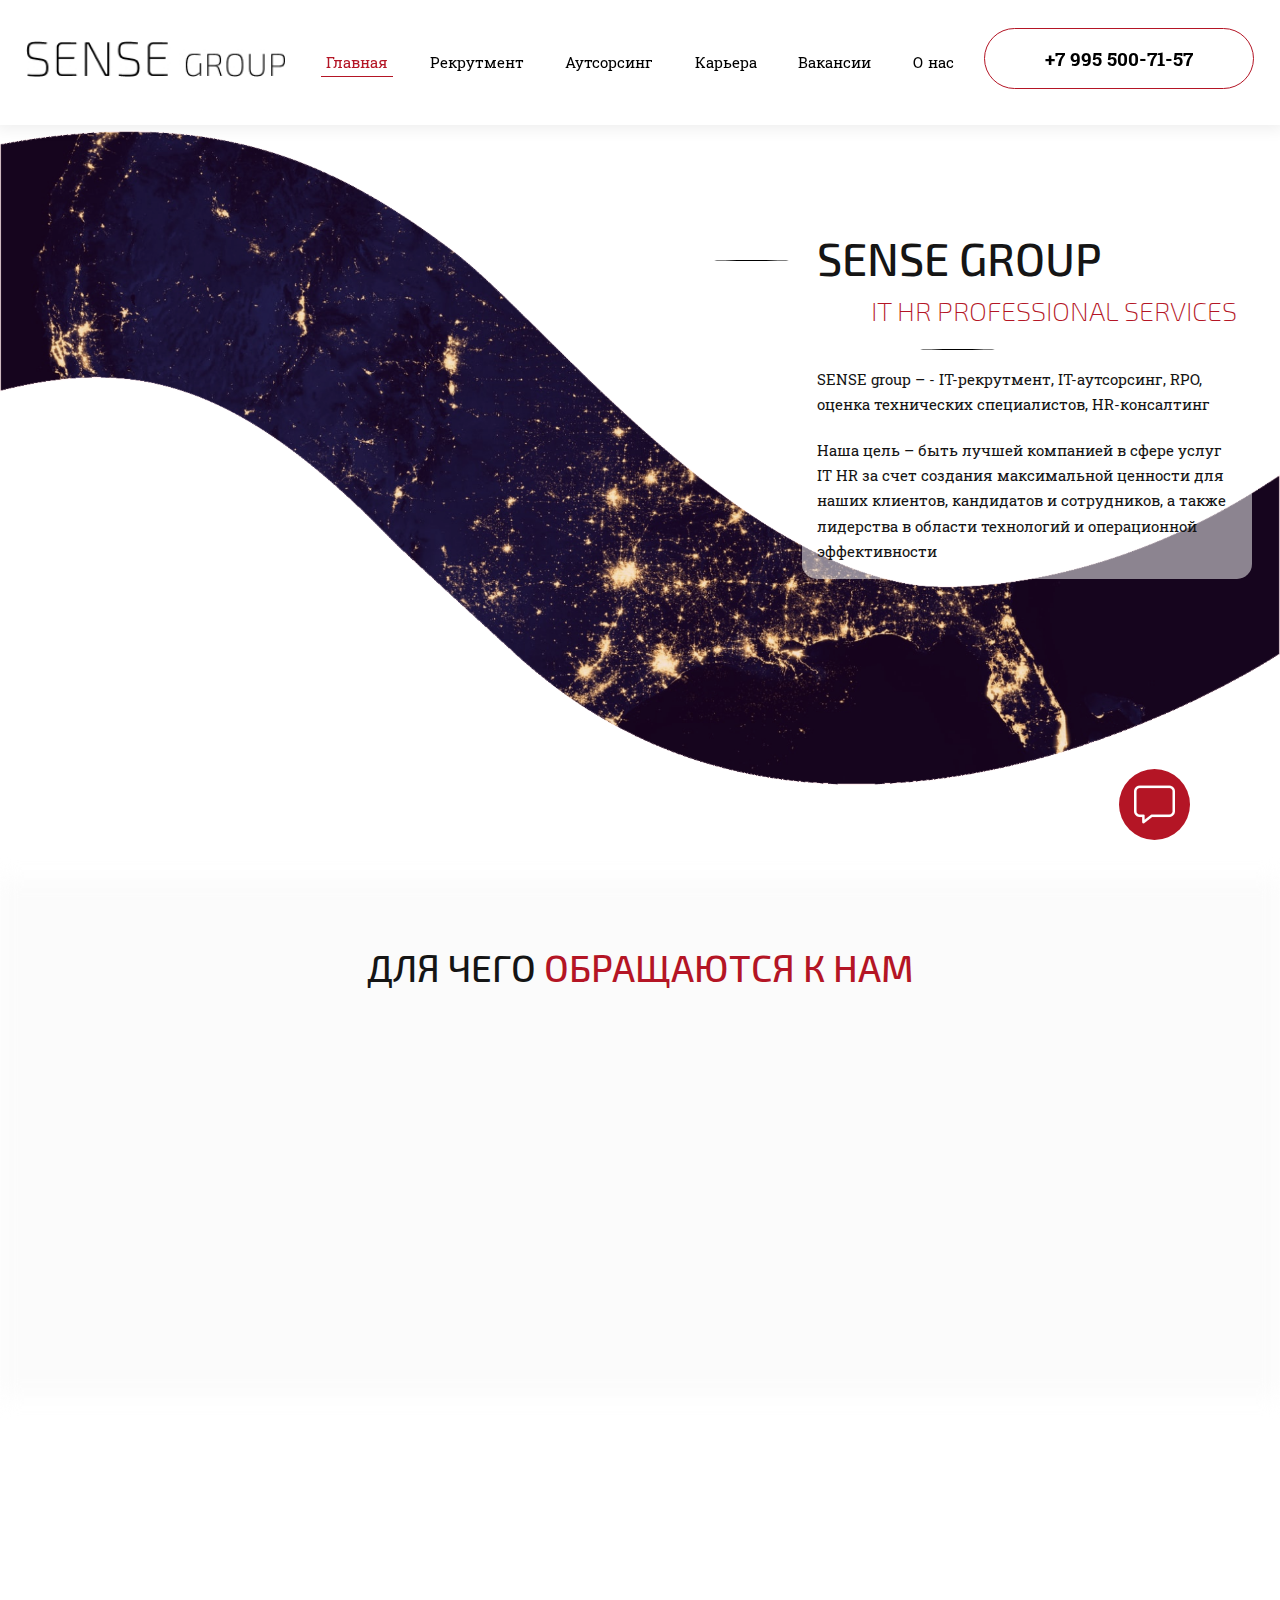
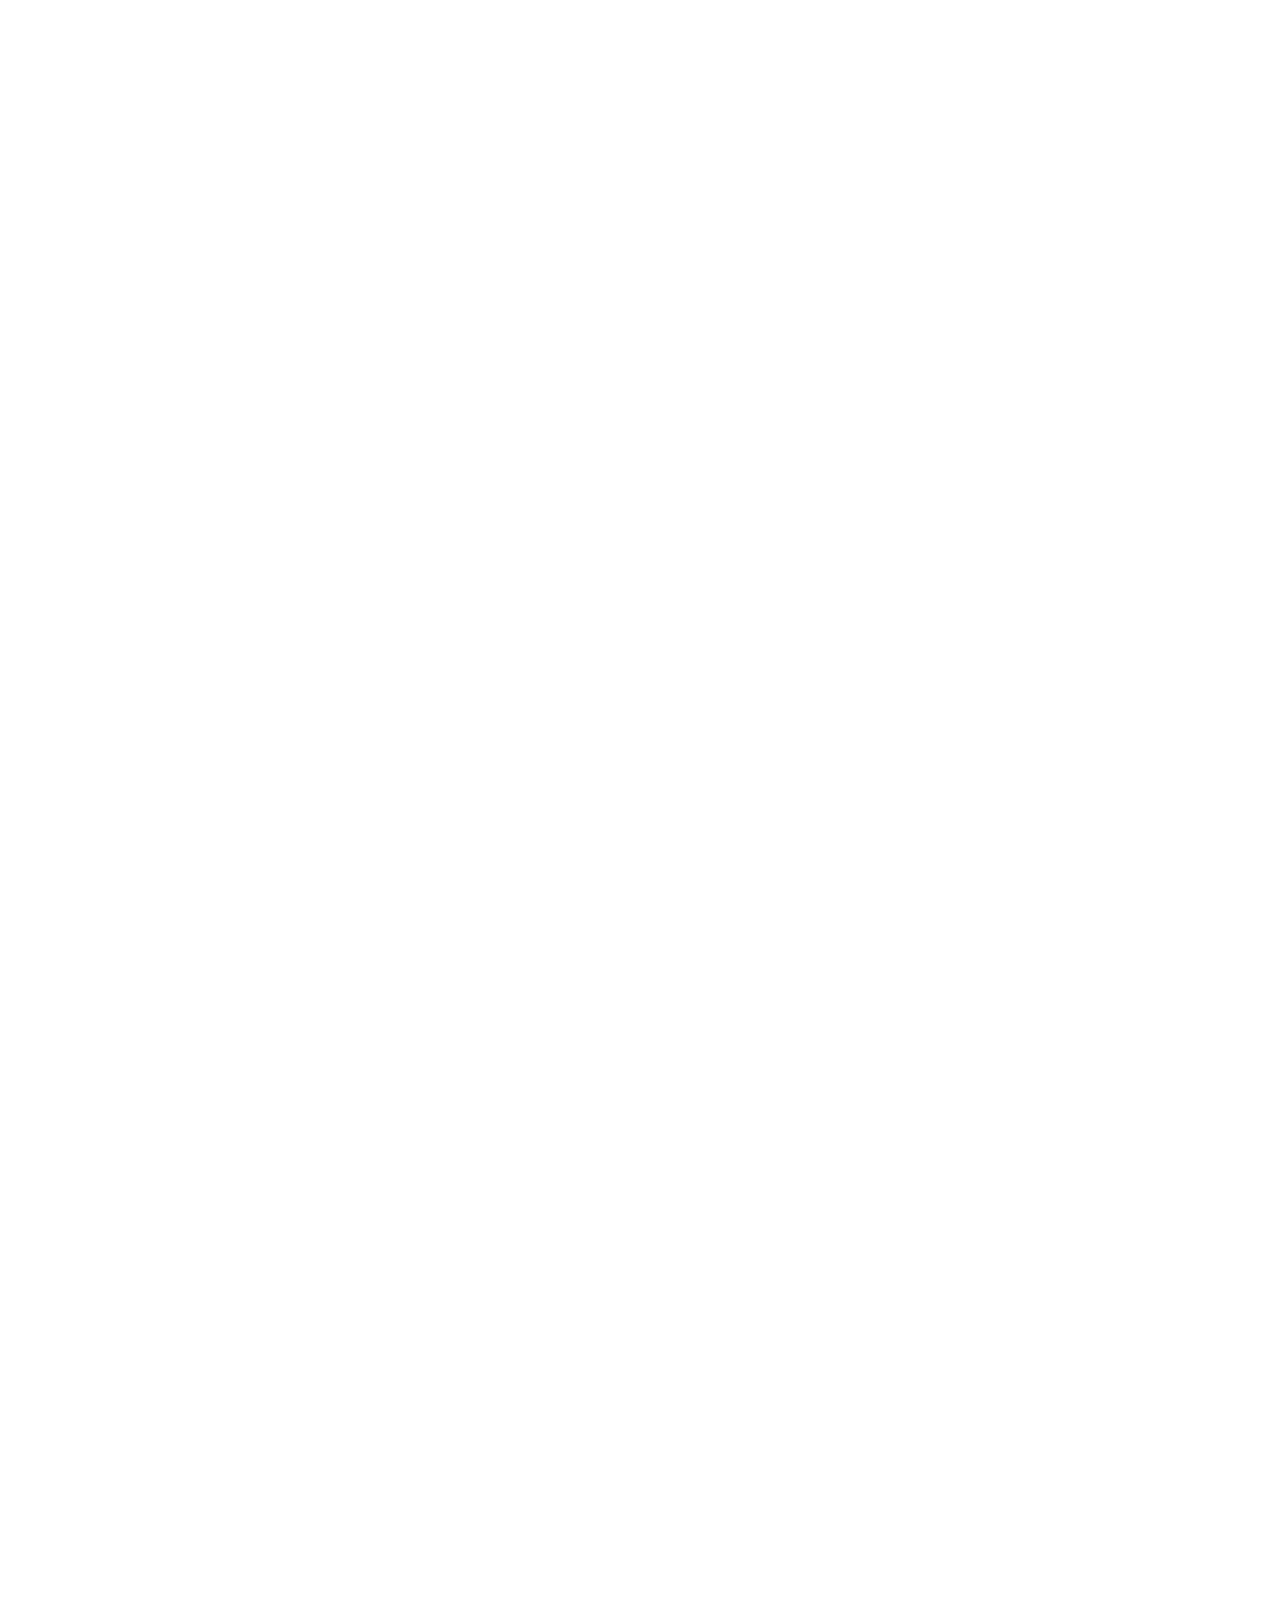
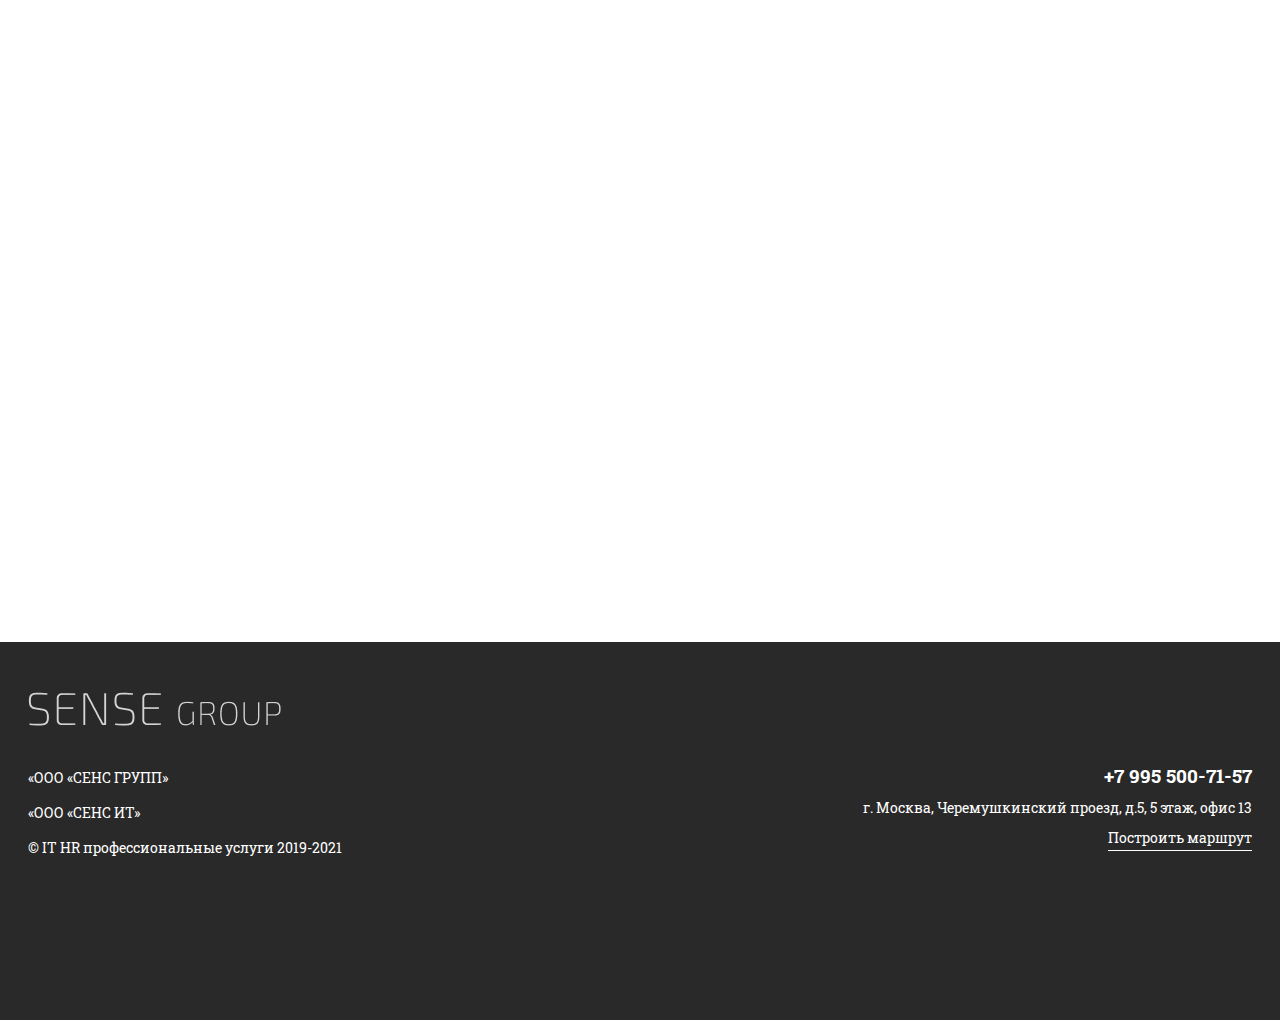
<file: sense/index.html>
<!DOCTYPE html>
<html lang="ru">
	 <head>
	<title>Главная</title>
	<meta charset="UTF-8">
	<meta name="format-detection" content="telephone=no">
	<link rel="stylesheet" href="css/style.min.css">
	<link rel="shortcut icon" href="favicon.ico">
	<!-- <meta name="robots" content="noindex, nofollow"> -->
	<!-- <meta name="viewport" content="width=device-width, initial-scale=1.0, maximum-scale=1.0, user-scalable=0"> -->
	<meta name="viewport" content="width=device-width, initial-scale=1.0">
</head>
	<body>
		<div class="wrapper">
<header class="header">
	<div class="header__wrapper">
		<div class="header__container _container">
			<div class="header__body">
				<div class="header__logo">
					<a href="#" class="header__img">
						<img src="./img/logo.jpg" alt="Логотип">
					</a>
				</div>
				<div class="header__main">
					<div class="header__menu menu">
						<nav class="menu__body">
							<ul data-spollers="768,max" class="menu__list">
								<li class="menu__item">
									<a href="#/index.html" class="menu__link active">Главная</a>
								</li>
								<li class="menu__item">
									<a href="#/recruiter.html" class="menu__link">Рекрутмент </a>
								</li>
								<li class="menu__item">
									<a href="#/outsourcing.html" class="menu__link">Аутсорсинг</a>
								</li>
								<li class="menu__item">
									<a href="#/career.html" class="menu__link">Карьера</a>
								</li>
								<li class="menu__item">
									<a href="#/job.html" class="menu__link">Вакансии</a>
								</li>
								<li class="menu__item">
									<a href="#/about.html" class="menu__link">О нас</a>
								</li>
								<a href="tel:+79955007157" class="tel-header__item tel-header__item_burger">+7 995 500-71-57</a>
							</ul>
						</nav>

					</div>
				</div>
				
				<div class="header__tel">
					<a href="tel:+79955007157" class="tel-header__item ">+7 995 500-71-57</a>
				</div>
				<button type="button" class="icon-menu">
					<span></span>
					<span></span>
					<span></span>
				</button>
			</div>
		</div>
	</div>
</header>
			<main class="page">
					<section class="page__top-main top-main">
						<div class="top-main_bg1">
							<div class="top-main_container _container">
								<div class="top-main__body">
									<img src="./img/top-main.png" alt="" class="top-main_bg3">
									<img src="./img/bg333.png" alt="" class="top-main_bg _anim-items">
									<div class="top-main__body-body _anim-items">
										<h2 class="top-main__title">SENSE GROUP</h2>
										<h2 class="top-main__title_red">IT HR PROFESSIONAL SERVICES</h2>
										<p class="top-main__text">
											SENSE group – -  IТ-рекрутмент, IТ-аутсорсинг, RPO, оценка технических специалистов, HR-консалтинг
										</p>
										<p class="top-main__text2">
											Наша цель – быть лучшей компанией в сфере услуг IT HR за счет создания максимальной ценности для наших клиентов, кандидатов и сотрудников, а также лидерства в области технологий и операционной эффективности
										</p>
									</div>
								</div>
							</div>
						</div>
					</section>
					<section class="page__to-us to-us">
						<div class="to-us_container _container">
							<h3 class="to-us__title section-title _anim-items">
								ДЛЯ ЧЕГО <span class="section-title_red">ОБРАЩАЮТСЯ К НАМ</span> 
							</h3>
							<div class="to-us__body body-to-us _anim-items">
								<div class="body-to-us__item">
									<div class="body-to-us__img">
										<img src="./img/tous/tous1.png" alt="">
									</div>
									<h5 class="body-to-us__title">
										IT РЕКРУТМЕНТ
									</h5>
									<p class="body-to-us__text">
										Экспертная работа по подбору персонала на различные позиции вплоть до CEO
									</p>
								</div>
								<div class="body-to-us__item">
									<div class="body-to-us__img">
										<img src="./img/tous/tous2.png" alt="">
									</div>
									<h5 class="body-to-us__title">
										IT АУТСОРСИНГ
									</h5>
									<p class="body-to-us__text">
										Открытый и закрытый поиск ТОП-менеджеров
									</p>
								</div>
								<div class="body-to-us__item">
									<div class="body-to-us__img">
										<img src="./img/tous/tous3.png" alt="">
									</div>
									<h5 class="body-to-us__title">
									HR-КОНСАЛТИНГ
									</h5>
									<p class="body-to-us__text">
										Наша команда справится с любыми вызовами, диктуемыми рынком
									</p>
								</div>
							</div>
						</div>
					</section>
					<section class="page__numbers numbers _anim-items">
						<div class="numbers_container _container">
							<h3 class="numbers__title section-title _anim-items">
								МЫ <span class="section-title_red">В ЦИФРАХ</span> 
							</h3>
							<div class="numbers__body body-numbers _anim-items">
								<div class="body-numbers__item">
									<h4 class="body-numbers__title">
										300
									</h4>
									<p class="body-numbers__text">
										Закрыто проектов за последние 3 года
									</p>
								</div>
								<div class="body-numbers__item">
									<h4 class="body-numbers__title">
										35
									</h4>
									<p class="body-numbers__text">
										Разработчиков в нашем штате 
									</p>
								</div>
								<div class="body-numbers__item">
									<h4 class="body-numbers__title">
										30
									</h4>
									<p class="body-numbers__text">
										и более рекрутиров в нашей компании
									</p>
								</div>
								<div class="body-numbers__item">
									<h4 class="body-numbers__title">
										6
									</h4>
									<p class="body-numbers__text">
										Каждый 6-й кандидат становится сотрудником
									</p>
								</div>
							</div>
						</div>
					</section>
					<section class="page__works works" id="page__works">
						<div class="works_container _container">
							<h3 class="works__title1 works__title11 section-title _anim-items">
								РАБОТАЕМ <span class="section-title_red">В СЛЕДУЮЩИХ НАПРАВЛЕНИЯХ</span> 
							</h3>
							<div class="works__list">
								<div class="works__body body-works">
									<div class="body-works__item one">
										<div class="one__left one__left_1 _anim-items">
										    <div class="one__left-bg">
										        
											</div>
											<div class="one__text">
												<div class="one__title works__title">
													IТ-РЕКРУТМЕНТУ
												</div>
												<a href="#/recruiter.html" class="one__link works__link">
													Подробнее
												</a>
											</div>
											
										</div>
										<div class="one__right _anim-items">
											<ul class="one__list">
												<li class="one__item">
													SENSE group подбирает IT- специалистов любого профиля, включая редкие и уникальные стеки технологий
												</li>
												<li class="one__item">
													Собственная база из 50.000 IT-специалистов, которых нет на общедоступных ресурсах
												</li>
												<li class="one__item">
													Дополнительные услуги – предоставление HR-имплантов, RPO, техническая оценка ИТ-специалистов, видеозапись интервью
												</li>
											</ul>
										</div>
									</div>
									
								</div>
								<div class="works__body body-works">
									<div class="body-works__item one">
										<div class="one__left one__left_2 _anim-items">
										    <div class="one__left-bg">
										        
											</div>
											<div class="one__text">
												<div class="one__title works__title">
													IТ-АУТСОРСИНГУ
												</div>
												<a href="http://sensegroup.bygaga6p.beget.tech/outsourcing.html" class="one__link works__link">
													Подробнее
												</a>
											</div>
											
										</div>
										<div class="one__right _anim-items">
											<ul class="one__list">
												<li class="one__item">
													SENSE Group оказывает услуги по разработке программных продуктов, а также предоставляет команды или отдельных специалистов под ИТ-проекты любой сложности
												</li>
												<li class="one__item">
													Снижение затрат клиентов на найм, адаптацию и администрирование персонала, минимизация простоев, возможность оперативного привлечения ресурсов под временные проекты.
												</li>
												<li class="one__item">
													Полная прозрачность и контролируемость процесса и расходов для заказчика
												</li>
											</ul>
										</div>
									</div>
									
								</div>
								<div class="works__body body-works">
									<div class="body-works__item one">
										<div class="one__left one__left_3 _anim-items">
										    <div class="one__left-bg">
										        
											</div>
											<div class="one__text">
												<div class="one__title works__title">
													HR-КОНСАЛТИНГ
												</div>
												<a href="http://sensegroup.bygaga6p.beget.tech/job.html" class="one__link works__link">
													Подробнее
												</a>
											</div>
											
										</div>
										<div class="one__right _anim-items">
											<ul class="one__list">
												<li class="one__item">
													SENSE Group оказывает различные услуги в сфере HR-консалтинга: обзор заработных плат, оценка бренда работодателя, техническая оценка ИТ-специалистов, комплексный аудит HR-процессов
												</li>
												<li class="one__item">
													За время работы по различным проектам в SENSE Group аккумулирован большой объем данных, знаний и экспертизы,  ценность которого усиливается применяемыми инструментами Advanced Analytics
												</li>
											</ul>
										</div>
									</div>
									
								</div>
							</div>
							
						</div>
					</section>
					<section class="page__clients clients">
						<div class="clients_container _container">
							<h3 class="clients__title section-title _anim-items">
								НАШИ <span class="section-title_red">КЛИЕНТЫ</span> 
							</h3>
							<p class="clients__text _anim-items">
								Мы дорожим нашими клиентами и фокусируемся на уровне наших услуг. Нам доверяют лидеры индустрий Ecommerce, Retail, Pharma, Banking, Fintech
							</p>
							<div class="clients__slider slider-clients _anim-items">
								<div class="slider-clients__body _swiper">
									<div class="slider-clients__slide">
										<img src="./img/clients/1.png" alt="">
									</div>
									<div class="slider-clients__slide">
										<img src="./img/clients/2.png" alt="">
									</div>
									<div class="slider-clients__slide">
										<img src="./img/clients/3.png" alt="">
									</div>
									<div class="slider-clients__slide">
										<img src="./img/clients/4.png" alt="">
									</div>
									<div class="slider-clients__slide">
										<img src="./img/clients/5.png" alt="">
									</div>
									<div class="slider-clients__slide">
										<img src="./img/clients/6.png" alt="">
									</div>
								</div>
								<div class="slider-clients__dotts"></div>
								<div class="slider-clients__arrow slider-arrows">
									<button type="button" class="slider-arrow slider-arrow_prev _icon-arrow"></button>
									<button type="button" class="slider-arrow slider-arrow_next _icon-arrow"></button>
									
								</div>
							</div>
							
						</div>
					</section >
					
			</main>
<footer class="footer">

	<div class="footer__container _container">
		<div class="footer-faq__body">
			<div class="footer-faq__title">
				НАПИШИТЕ НАМ
			</div>
			<form data-message="subscribe"  action="#" class="subscribe__form form-main__form">
				<input autocomplete="off" type="text" name="form[]"  placeholder="Ваше имя" data-value="Ваше имя" class="subscribe__input">
				<input autocomplete="off" type="text" name="form[]"  placeholder="E-mail" data-value="E-mail" class="subscribe__input">
				<input autocomplete="off" type="text" name="form[]"  placeholder="Оставьте нам сообщение" data-value="Оставьте нам сообщение" class="subscribe__input subscribe__input_textarea">
				<button type="submit" class="subscribe__button icon-btn"> ОТПРАВИТЬ</button>
			</form>
		</div>
		<div class="footer-faq" id="footer-faq">
			
			<div class="foter-faq__img" id="foter-faq__img">

			</div>
		</div>
		<div class="footer__logo">
			<a href="#" class="footer__img">
				<img src="./img/logo2.png" alt="Логотип">
			</a>
		</div>
		<div class="footer__body">
			<div class="foooter__left">
				<p class="footer__text">
					«ООО «СЕНС ГРУПП»
				</p>
				<p class="footer__text">
					«ООО «СЕНС ИТ»
				</p>
				<p class="footer__text">
					© IT HR профессиональные услуги 2019-2021
				</p>
			</div>
			<div class="footer__contacts">
				<a href="tel:+79955007157" class="tel-footer__item">+7 995 500-71-57</a>
				<p class="footer__addres">
					г. Москва, Черемушкинский проезд, д.5, 5 этаж, офис 13
				</p>
				<a href="https://yandex.ru/maps/213/moscow/house/cheryomushkinskiy_proyezd_5/Z04YcwBiSkwBQFtvfXp4cHlmZg==/?ll=37.572396%2C55.691552&z=17.13" class="footer__link">
					Построить маршрут
				</a>
				<a href="tel:+79955007157" class="tel-footer__item_bottm">+7 995 500-71-57</a>
			</div>
		</div>
	</div>
</footer>
		</div>
		<div class="popup popup_popup">
	<div class="popup__content">
		<div class="popup__body">
			<div class="popup__close"></div>
		</div>
	</div>
</div>
<div class="popup popup_massagename-message">
	<div class="popup__content">
		<div class="popup__body">
			<div class="popup__close"></div>
		</div>
	</div>
</div>
<div class="popup popup_video">
	<div class="popup__content">
		<div class="popup__body">
			<div class="popup__close popup__close_video"></div>
			<div class="popup__video _video"></div>
		</div>
	</div>
</div>

		<!-- Swiper -->
<!-- <script src="https://unpkg.com/swiper/swiper-bundle.min.js"></script> -->
<script src="js/three.r119.min.js"></script>
<script src="js/vanta.net.min.js"></script>
<script src="js/vendors.min.js"></script>
<script src="js/app.min.js"></script>
	</body>
</html>
</file>
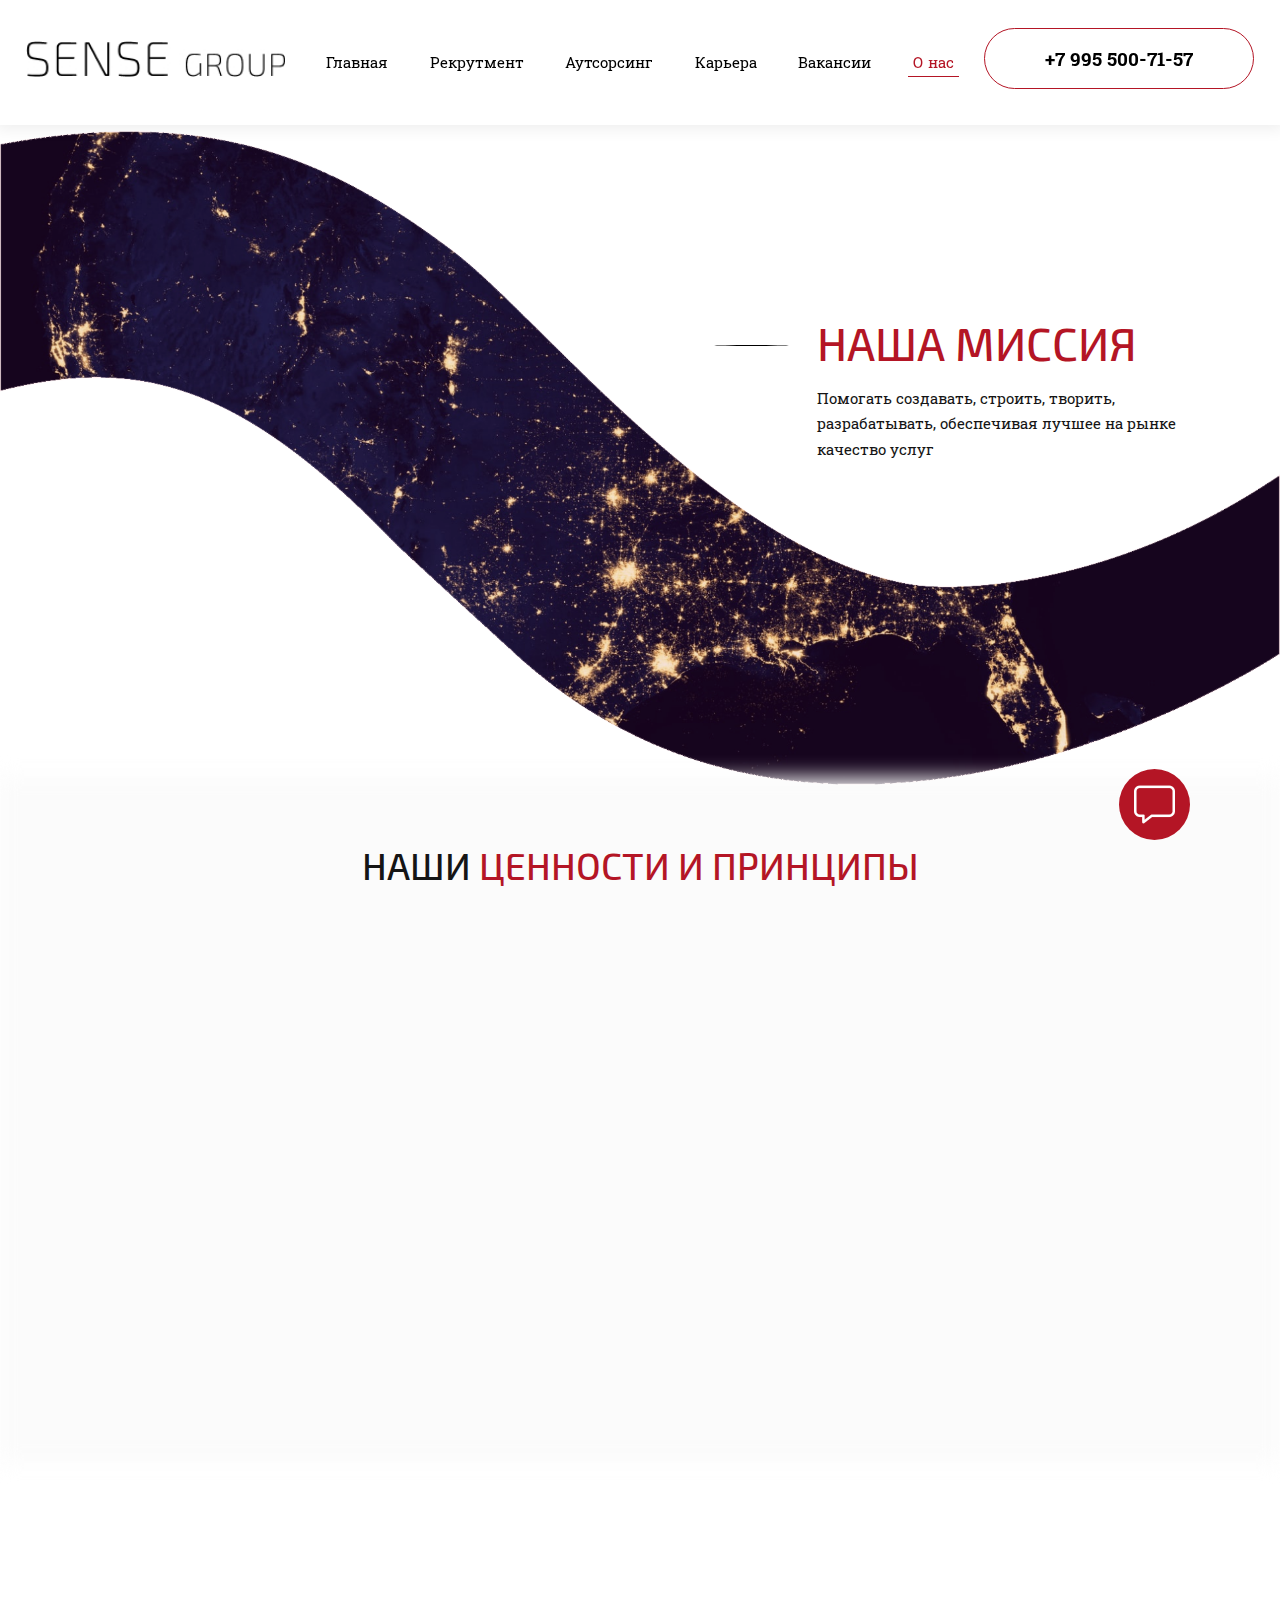
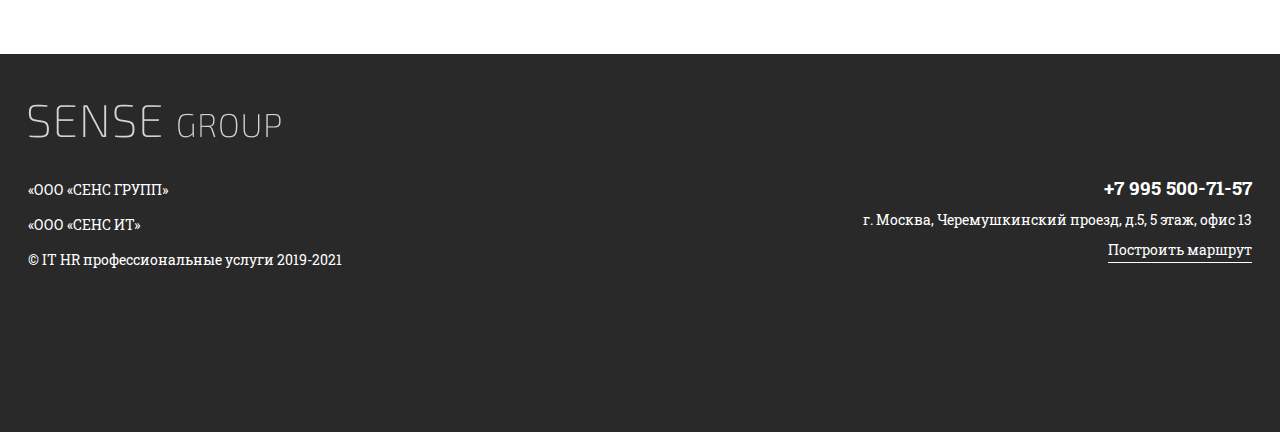
<file: sense/about.html>
<!DOCTYPE html>
<html lang="ru">
	 <head>
	<title>О нас</title>
	<meta charset="UTF-8">
	<meta name="format-detection" content="telephone=no">
	<link rel="stylesheet" href="css/style.min.css">
	<link rel="shortcut icon" href="favicon.ico">
	<!-- <meta name="robots" content="noindex, nofollow"> -->
	<!-- <meta name="viewport" content="width=device-width, initial-scale=1.0, maximum-scale=1.0, user-scalable=0"> -->
	<meta name="viewport" content="width=device-width, initial-scale=1.0">
</head>
	<body>
		<div class="wrapper">
			<header class="header">
	<div class="header__wrapper">
		<div class="header__container _container">
			<div class="header__body">
				<div class="header__logo">
					<a href="#" class="header__img">
						<img src="./img/logo.jpg" alt="Логотип">
					</a>
				</div>
				<div class="header__main">
					<div class="header__menu menu">
						<nav class="menu__body">
							<ul data-spollers="768,max" class="menu__list">
								<li class="menu__item">
									<a href="#/index.html" class="menu__link">Главная</a>
								</li>
								<li class="menu__item">
									<a href="#/recruiter.html" class="menu__link">Рекрутмент </a>
								</li>
								<li class="menu__item">
									<a href="#/outsourcing.html" class="menu__link">Аутсорсинг</a>
								</li>
								<li class="menu__item">
									<a href="#/career.html" class="menu__link">Карьера</a>
								</li>
								<li class="menu__item">
									<a href="#/job.html" class="menu__link">Вакансии</a>
								</li>
								<li class="menu__item">
									<a href="#/about.html" class="menu__link  active">О нас</a>
								</li>
								<a href="tel:+79955007157" class="tel-header__item tel-header__item_burger">+7 995 500-71-57</a>
							</ul>
						</nav>

					</div>
				</div>
				
				<div class="header__tel">
					<a href="tel:+79955007157" class="tel-header__item ">+7 995 500-71-57</a>
				</div>
				<button type="button" class="icon-menu">
					<span></span>
					<span></span>
					<span></span>
				</button>
			</div>
		</div>
	</div>
</header>
			<main class="page">
                <section class="page__top-main top-main">
                    <div class="top-main_bg1">
                        <div class="top-main_container _container">
                            <div class="top-main__body">
                                <img src="./img/top-main.png" alt="" class="top-main_bg3">
                                <img src="./img/bg333.png" alt="" class="top-main_bg  _anim-items">
                                <div class="top-main__body-body  _anim-items">
                                    <h2 class="top-main__title top-main__title-about">НАША МИССИЯ</h2>
                                    <p class="top-main__text2 top-main__text2-about">
                                        Помогать создавать, строить, творить, разрабатывать, обеспечивая лучшее на рынке качество услуг
                                    </p>
                                </div>
                            </div>
                        </div>
                    </div>
                </section>
					<section class="page__to-us to-us">
						<div class="to-us_container _container">
							<h3 class="to-us__title section-title _anim-items">
								НАШИ <span class="section-title_red">ЦЕННОСТИ И ПРИНЦИПЫ</span> 
							</h3>
							<div class="about-body _anim-items">
                                <div class="about-body__item item-about">
                                    <h4 class="item-about__title">
                                        CLIENT FIRST
                                    </h4>
                                    <ul class="body-advantages__list item-about__list">
                                        <li class="body-advantages__item1 item-about__item1">
                                            Мы ставим в первую очередь интересы клиента, во вторую очередь интересы кандидата и только в третью — наши собственные 
                                        </li>
                                        <li class="body-advantages__item1 item-about__item1">
                                            Мы строим прочные, долговременные отношения с нашими партнерами
                                        </li>
                                        <li class="body-advantages__item1 item-about__item1">
                                            Мы делаем больше, чем мы обещаем
                                        </li>
                                    </ul>
                                </div>
                                <div class="about-body__item item-about">
                                    <h4 class="item-about__title">
                                        FAMILY IS BETTER THAN TEAM
                                    </h4>
                                    <ul class="body-advantages__list item-about__list">
                                        <li class="body-advantages__item1 item-about__item1">
                                            Мы ценим теплую, дружественную, доверительную атмосферу между людьми
                                        </li>
                                        <li class="body-advantages__item1 item-about__item1">
                                            Мы поддерживаем друг друга и оказываем помощь во всех сложных ситуациях
                                        </li>
                                        <li class="body-advantages__item1 item-about__item1">
                                            Мы не терпим неэтичного поведения, высокомерия и несправедливого отношения
                                        </li>
                                    </ul>
                                </div>
                                <div class="about-body__item item-about">
                                    <h4 class="item-about__title">
                                        CONTINUOUS IMPROVEMENT
                                    </h4>
                                    <ul class="body-advantages__list item-about__list">
                                        <li class="body-advantages__item1 item-about__item1">
                                            Мы верим, что успех как компании, так и каждого из нас невозможен без непрерывного развития и совершенствования 
                                        </li>
                                        <li class="body-advantages__item1 item-about__item1">
                                            Мы открыты к новым амбициозным идеям и инициативам
                                        </li>
                                        <li class="body-advantages__item1 item-about__item1">
                                            Мы не забываем оставаться практичными
                                        </li>
                                    </ul>
                                </div>
                            </div>
						</div>
					</section>
                    <section class="page__map map  _anim-items">
                        <div class="map_container _container">
                            <h3 class="map__title section-title ">
								НАШИ <span class="section-title_red">КОНТАКТЫ</span> 
							</h3>
                        </div>
                        <div class="map-map">
                            <div class="map_container _container">
                                <div class="contacts-body">
                                    <div class="contacts-body__addres addres">
                                        <h5 class="contacts-body__title addres__title">
                                            АДРЕС ОФИСА:
                                        </h5>
                                        <p class="addres__text">
                                            г. Москва, Черемушкинский проезд, д.5, 5 этаж, офис 13
                                        </p>
                                    </div>
                                    <div class="contacts-body__contact contact">
                                        <h5 class="contacts-body__title contact__title">
                                            АДРЕС ОФИСА:
                                        </h5>
                                        <a href="tel:+79955007157" class="contact__link">
                                            +7 (995) 500-71-57
                                        </a>
                                        <a href="mailto:inbox@sense-group.ru" class="contact__link">
                                            inbox@sense-group.ru
                                        </a>
                                    </div>
                                    <div class="contacts-body__faq faq">
                                        <h5 class="contacts-body__title faq__title">
                                            ОСТАЛИСЬ ВОПРОСЫ?
                                        </h5>
                                        <p class="faq__text">
                                            Оставьте нам свое сообщение и мы обязательно с вами свяжемся.
                                        </p>
                                    </div>
                                    <div href="#" class="contacts-body__btn" id="contacts-body__btn">
                                        ОТПРАВИТЬ СООБЩЕНИЕ
                                    </div>
                                </div>
                            </div>
                            <div class="body-map">
                                
                                <script type="text/javascript" charset="utf-8" async src="https://api-maps.yandex.ru/services/constructor/1.0/js/?um=constructor%3A7155b2851e294cd1dfee029e401a123a1a18bceee90e812ab603812f4bfca2fa&amp;width=100%25&amp;height=600&amp;lang=ru_RU&amp;scroll=true"></script>
                            
                            </div>
                        </div>
                        
                    </section>
			</main>
			<footer class="footer">

	<div class="footer__container _container">
		<div class="footer-faq__body">
			<div class="footer-faq__title">
				НАПИШИТЕ НАМ
			</div>
			<form data-message="subscribe"  action="#" class="subscribe__form form-main__form">
				<input autocomplete="off" type="text" name="form[]"  placeholder="Ваше имя" data-value="Ваше имя" class="subscribe__input">
				<input autocomplete="off" type="text" name="form[]"  placeholder="E-mail" data-value="E-mail" class="subscribe__input">
				<input autocomplete="off" type="text" name="form[]"  placeholder="Оставьте нам сообщение" data-value="Оставьте нам сообщение" class="subscribe__input subscribe__input_textarea">
				<button type="submit" class="subscribe__button icon-btn"> ОТПРАВИТЬ</button>
			</form>
		</div>
		<div class="footer-faq" id="footer-faq">
			
			<div class="foter-faq__img" id="foter-faq__img">

			</div>
		</div>
		<div class="footer__logo">
			<a href="#" class="footer__img">
				<img src="./img/logo2.png" alt="Логотип">
			</a>
		</div>
		<div class="footer__body">
			<div class="foooter__left">
				<p class="footer__text">
					«ООО «СЕНС ГРУПП»
				</p>
				<p class="footer__text">
					«ООО «СЕНС ИТ»
				</p>
				<p class="footer__text">
					© IT HR профессиональные услуги 2019-2021
				</p>
			</div>
			<div class="footer__contacts">
				<a href="tel:+79955007157" class="tel-footer__item">+7 995 500-71-57</a>
				<p class="footer__addres">
					г. Москва, Черемушкинский проезд, д.5, 5 этаж, офис 13
				</p>
				<a href="https://yandex.ru/maps/213/moscow/house/cheryomushkinskiy_proyezd_5/Z04YcwBiSkwBQFtvfXp4cHlmZg==/?ll=37.572396%2C55.691552&z=17.13" class="footer__link">
					Построить маршрут
				</a>
				<a href="tel:+79955007157" class="tel-footer__item_bottm">+7 995 500-71-57</a>
			</div>
		</div>
	</div>
</footer>
		</div>
		<div class="popup popup_popup">
	<div class="popup__content">
		<div class="popup__body">
			<div class="popup__close"></div>
		</div>
	</div>
</div>
<div class="popup popup_massagename-message">
	<div class="popup__content">
		<div class="popup__body">
			<div class="popup__close"></div>
		</div>
	</div>
</div>
<div class="popup popup_video">
	<div class="popup__content">
		<div class="popup__body">
			<div class="popup__close popup__close_video"></div>
			<div class="popup__video _video"></div>
		</div>
	</div>
</div>

		<!-- Swiper -->
<!-- <script src="https://unpkg.com/swiper/swiper-bundle.min.js"></script> -->
<script src="js/vendors.min.js"></script>
<script src="js/app.min.js"></script>
	</body>
</html>
</file>
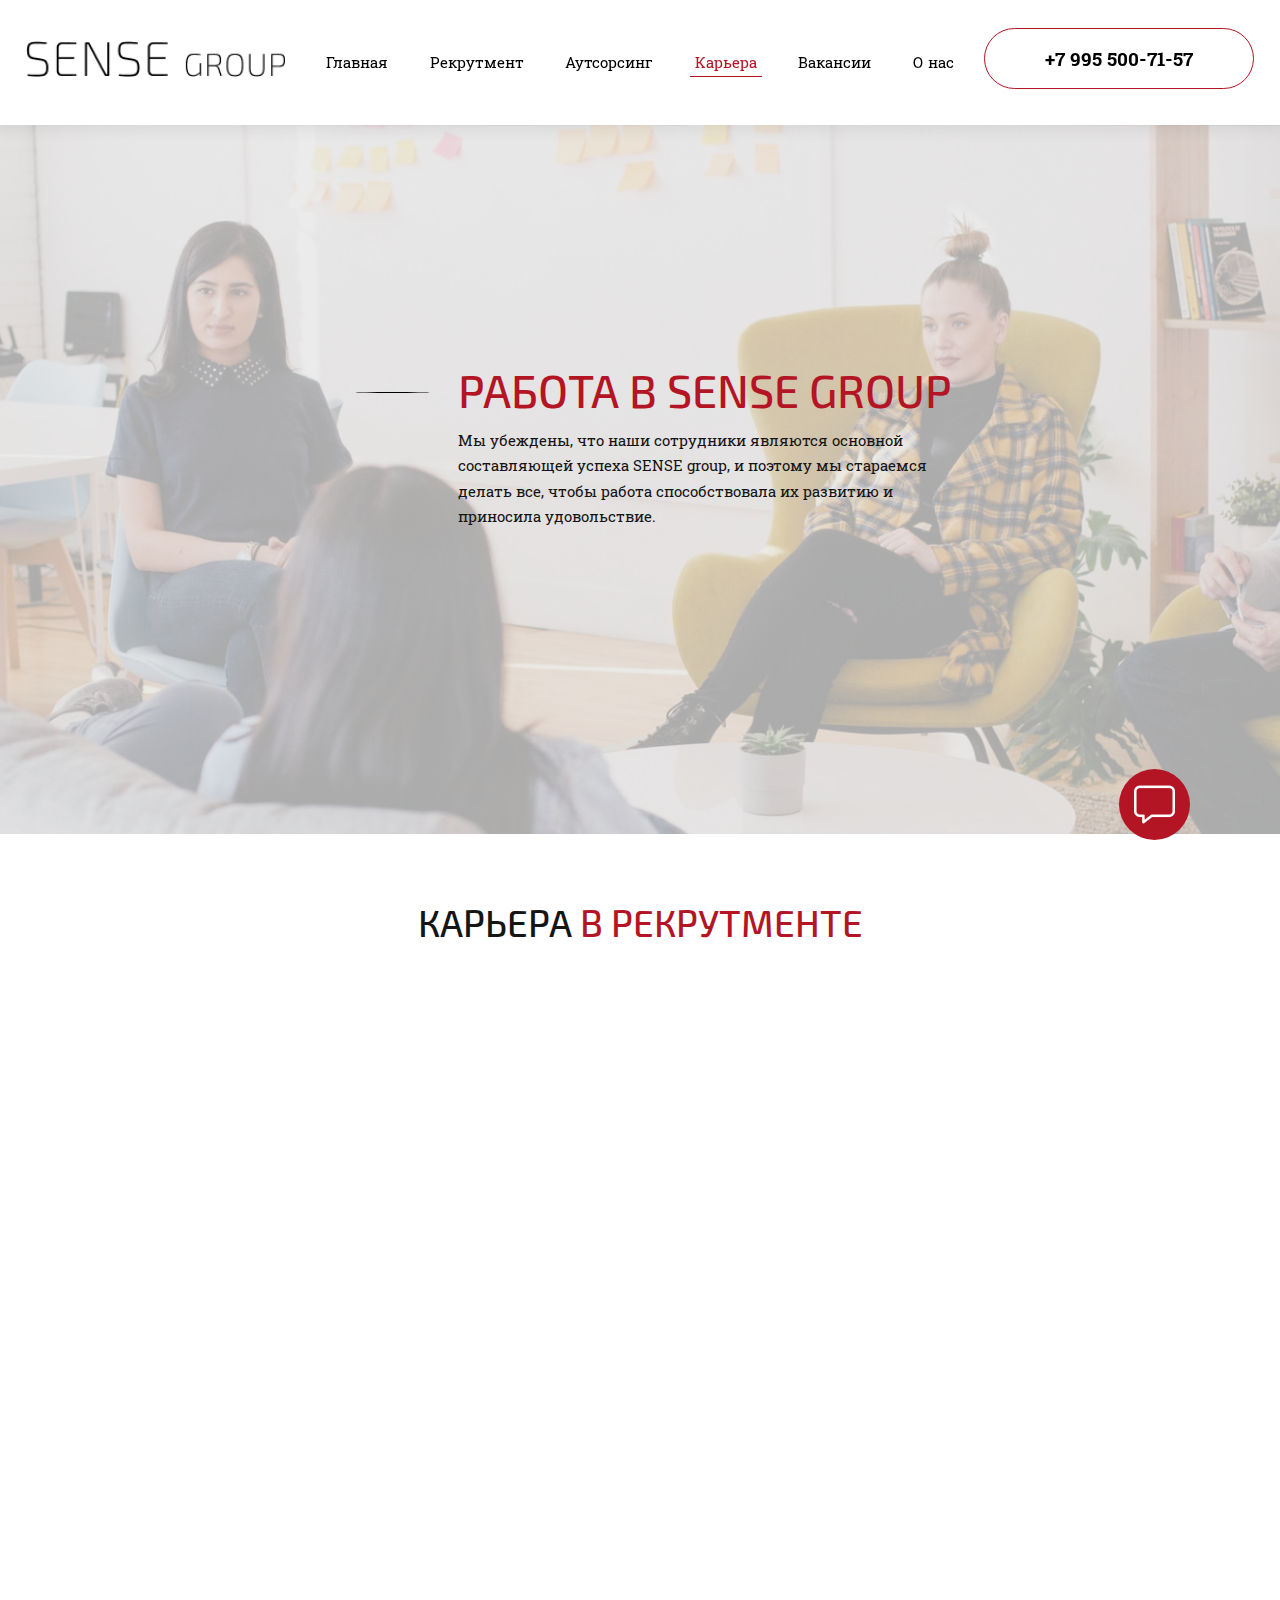
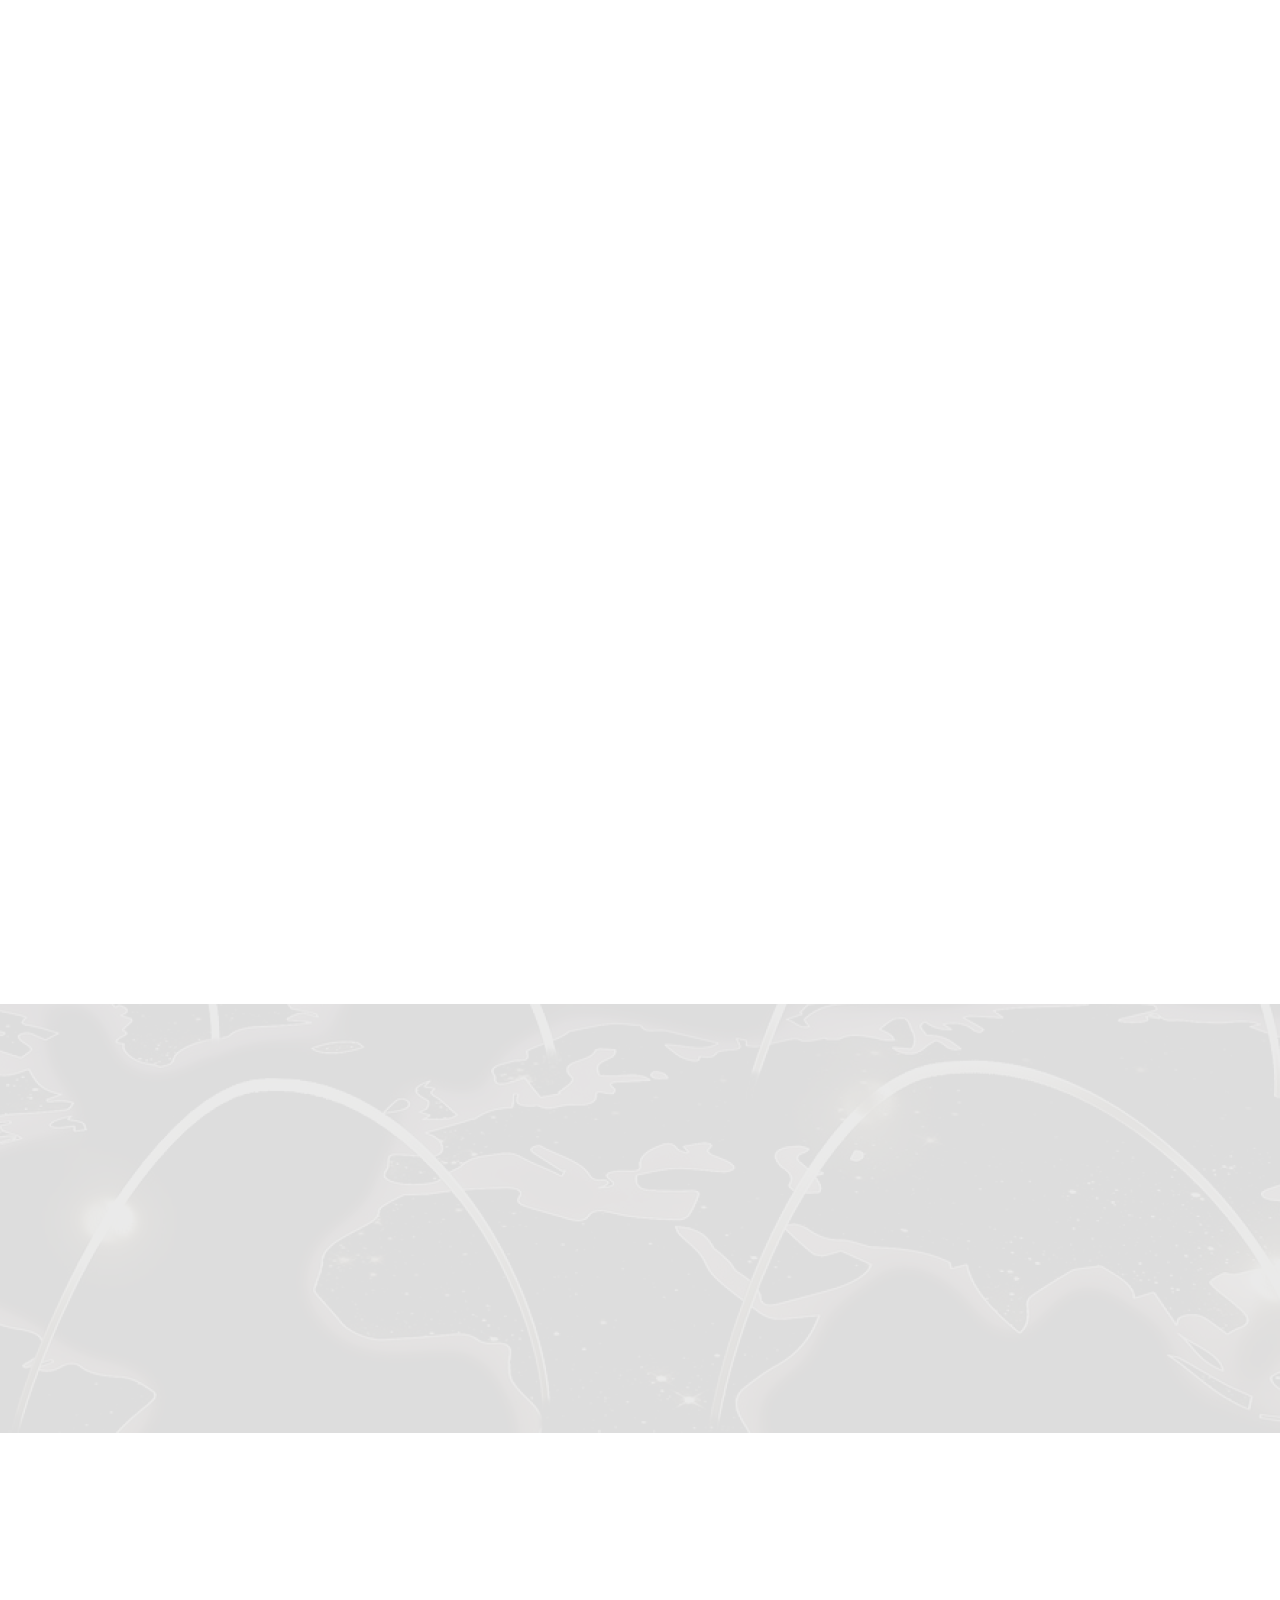
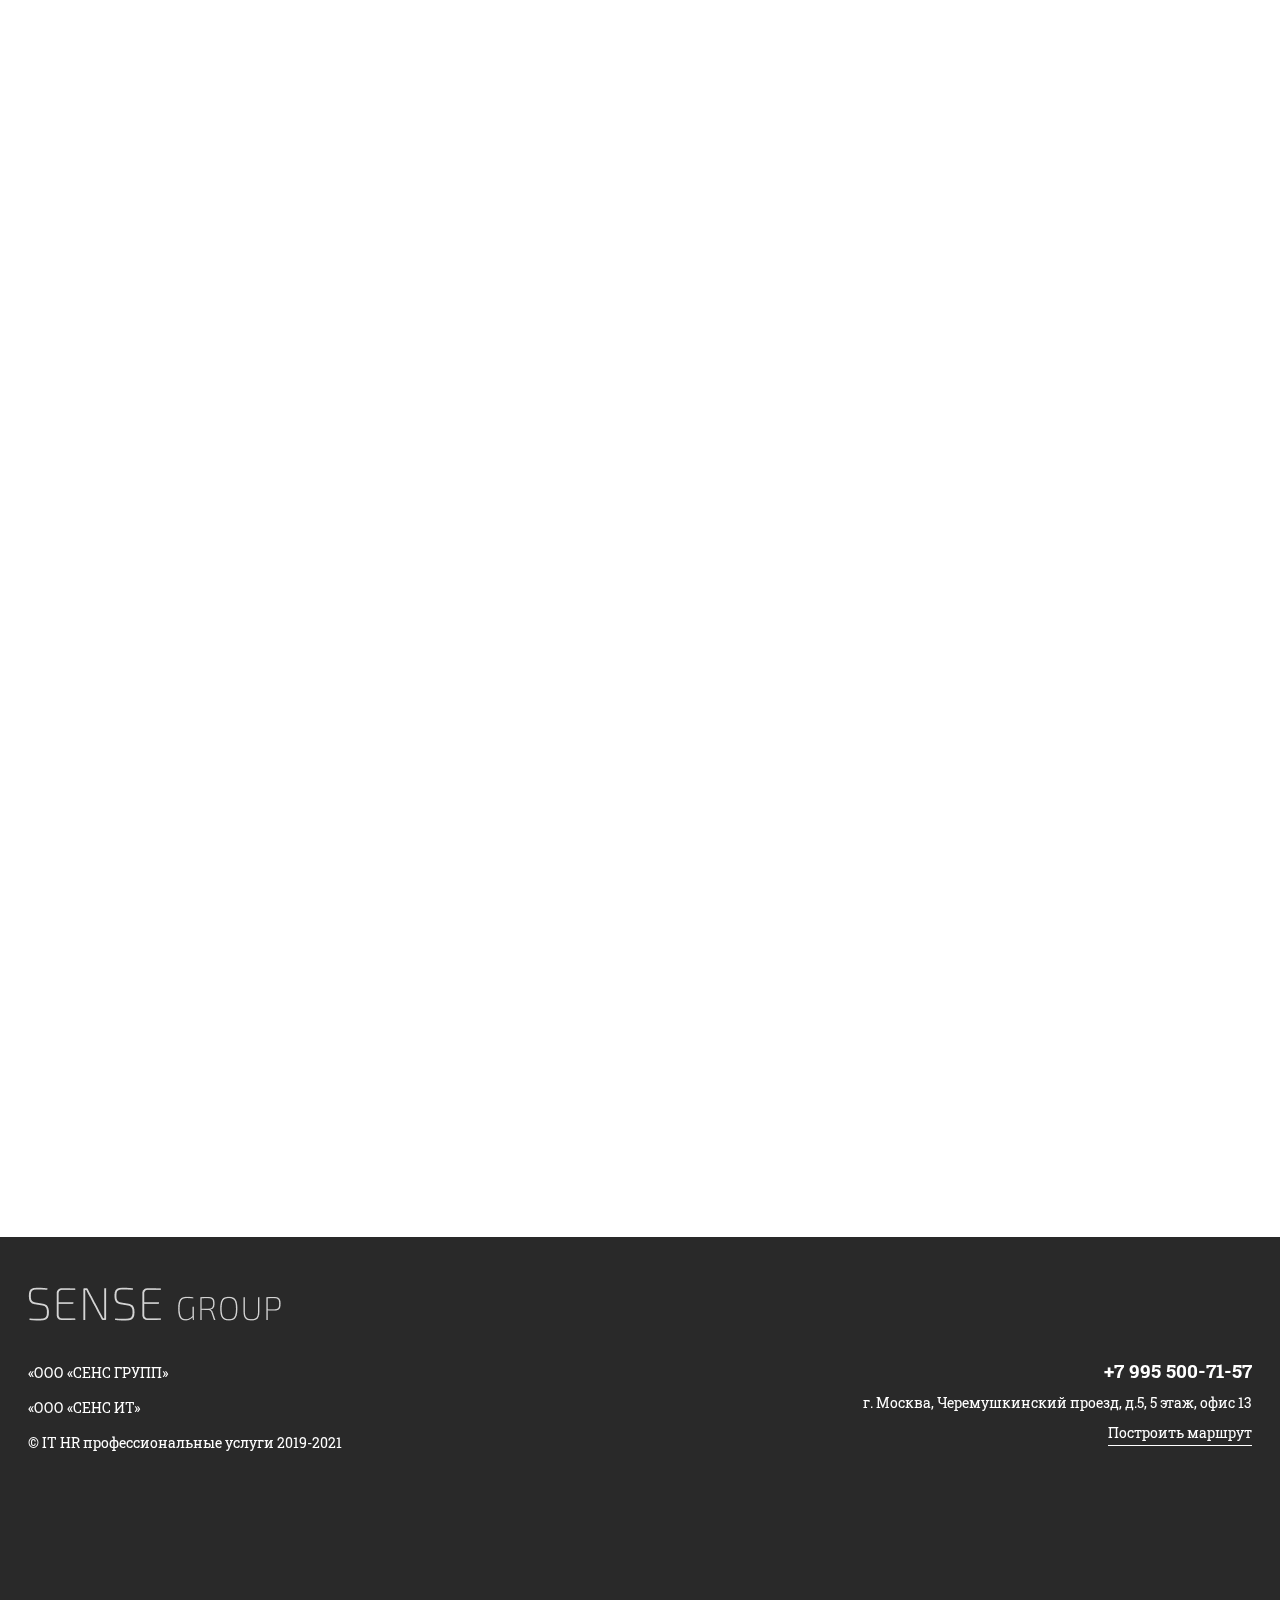
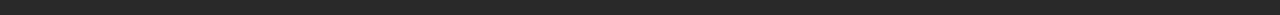
<file: sense/career.html>
<!DOCTYPE html>
<html lang="ru">
	 <head>
	<title>Карьера</title>
	<meta charset="UTF-8">
	<meta name="format-detection" content="telephone=no">
	<link rel="stylesheet" href="css/style.min.css">
	<link rel="shortcut icon" href="favicon.ico">
	<!-- <meta name="robots" content="noindex, nofollow"> -->
	<!-- <meta name="viewport" content="width=device-width, initial-scale=1.0, maximum-scale=1.0, user-scalable=0"> -->
	<meta name="viewport" content="width=device-width, initial-scale=1.0">
</head>
	<body>
		<div class="wrapper">
			<header class="header">
	<div class="header__wrapper">
		<div class="header__container _container">
			<div class="header__body">
				<div class="header__logo">
					<a href="#" class="header__img">
						<img src="./img/logo.jpg" alt="Логотип">
					</a>
				</div>
				<div class="header__main">
					<div class="header__menu menu">
						<nav class="menu__body">
							<ul data-spollers="768,max" class="menu__list">
								<li class="menu__item">
									<a href="http://sensegroup.bygaga6p.beget.tech/index.html" class="menu__link">Главная</a>
								</li>
								<li class="menu__item">
									<a href="http://sensegroup.bygaga6p.beget.tech/recruiter.html" class="menu__link">Рекрутмент </a>
								</li>
								<li class="menu__item">
									<a href="http://sensegroup.bygaga6p.beget.tech/outsourcing.html" class="menu__link">Аутсорсинг</a>
								</li>
								<li class="menu__item">
									<a href="http://sensegroup.bygaga6p.beget.tech/career.html" class="menu__link  active">Карьера</a>
								</li>
								<li class="menu__item">
									<a href="http://sensegroup.bygaga6p.beget.tech/job.html" class="menu__link">Вакансии</a>
								</li>
								<li class="menu__item">
									<a href="http://sensegroup.bygaga6p.beget.tech/about.html" class="menu__link">О нас</a>
								</li>
								<a href="tel:+79955007157" class="tel-header__item tel-header__item_burger">+7 995 500-71-57</a>
							</ul>
						</nav>

					</div>
				</div>
				
				<div class="header__tel">
					<a href="tel:+79955007157" class="tel-header__item ">+7 995 500-71-57</a>
				</div>
				<button type="button" class="icon-menu">
					<span></span>
					<span></span>
					<span></span>
				</button>
			</div>
		</div>
	</div>
</header>
			<main class="page">
					<section class="page__career career">
					    <div class="recruiter__bg">
					    </div>
                        <div class="career_container _container">
                            <div class="career__body _anim-items">
                                <h2 class="career__titel">
                                    РАБОТА В SENSE GROUP
                                </h2>
                                <p class="career__text">
                                    Мы убеждены, что наши сотрудники являются основной составляющей успеха SENSE group, и поэтому мы стараемся делать все, чтобы работа способствовала их развитию и приносила удовольствие. 
                                </p>
                            </div>
                        </div>
                    </section>
                    <section class="page__works works">
						<div class="works_container _container">
							<h3 class="works__title1 section-title _anim-items works__title213">
								КАРЬЕРА <span class="section-title_red">В РЕКРУТМЕНТЕ</span> 
							</h3>
							<div class="works__list">
								<div class="works__body body-works">
									<div class="body-works__item one">
										<div class="one__left one__left_career1 _anim-items">
										    <div class="one__left-bg">
										        
											</div>
											<div class="one__text one__text_career">
												<div class="one__title works__title career__title2">
													СТАЖЕРАМ
												</div>
											</div>
											
										</div>
										<div class="one__right _anim-items">
											<ul class="one__list">
												<li class="one__item">
													Возможность быстрого старта в ИТ-рекрутменте без опыта работы
												</li>
												<li class="one__item">
													Непрерывное обучение, тренинги и семинары
												</li>
												<li class="one__item">
													Полноценная работа в команде опытных коллег
												</li>
                                                <li class="one__item">
													Трудоустройство в штат по окончанию стажировки
												</li>
											</ul>
										</div>
									</div>
								</div>
								<div class="works__body body-works">
									<div class="body-works__item one">
										<div class="one__left one__left_career2 _anim-items ">
										    <div class="one__left-bg">
										        
											</div>
    											<div class="one__text one__text_career">
    												<div class="one__title works__title career__title2">
    													СПЕЦИАЛИСТАМ С ОПЫТОМ
    												</div>
    											</div>
										</div>
										<div class="one__right _anim-items">
											<ul class="one__list">
												<li class="one__item">
													Работа на проектах компаний-лидеров в сферах E-commerce, Fintech, Retail, Pharma, HoReCа
												</li>
												<li class="one__item">
													Уровень дохода выше рынка, верхний предел не ограничен и зависит от количества закрытых вакансий
												</li>
												<li class="one__item">
													Минимум рутины и отсутствие бюрократии
												</li>
                                                <li class="one__item">
													Прозрачный карьерный рост
												</li>
											</ul>
										</div>
									</div>
								</div>
							</div>
                            
							
						</div>
					</section>
                    <section class="page__works works works_1">
						<div class="works_container _container">
                            <h3 class="works__title1 section-title _anim-items works__title213">
								КАРЬЕРА <span class="section-title_red">В ИТ АУТСОРСИНГЕ</span> 
							</h3>
                            <div class="works__list">
                                <div class="works__body body-works">
                                    <div class="body-works__item one">
                                        <div class="one__left one__left_career3 _anim-items">
                                            <div class="one__left-bg">
										        
											</div>
                                            <div class="one__text one__text_career1">
                                                <div class="one__title works__title career__title3">
                                                    ИТ СПЕЦИАЛИСТАМ
                                                </div>
                                            </div>
                                            
                                        </div>
                                        <div class="one__right _anim-items">
                                            <ul class="one__list">
                                                <li class="one__item">
                                                    Работа в качестве полноценного члена продуктовой команды компании-клиента
                                                </li>
                                                <li class="one__item">
                                                    Возможность получить востребованный опыт на различных проектах E-commerce, Fintech, Retail и др.
                                                </li>
                                                <li class="one__item">
                                                    Допускается перевод в штат компании-клиента при взаимной заинтересованности
                                                </li>
                                                <li class="one__item">
                                                    Уровень заработной платы по верхней границе рынка
                                                </li>
                                            </ul>
                                        </div>
                                    </div>
                                </div>
                            </div>
                        </div>
                    </section>
                    <section class="page__social social">
                        <div class="social1">
                            <div class="social_container _container">
                                <h3 class="social__title section-title _anim-items">
                                    СОЦИАЛЬНЫЙ  <span class="section-title_red">ПАКЕТ</span> 
                                </h3>
                                <div class="social__body body-social _anim-items">
                                    <div class="body-social__item">
                                        <div class="body-social__img">
                                            <img src="./img/career/social/1.png" alt="">
                                        </div>
                                        <p class="body-social__text">
                                            ДМС после испыт. срока
                                        </p>
                                    </div>
                                    <div class="body-social__item">
                                        <div class="body-social__img">
                                            <img src="./img/career/social/2.png" alt="">
                                        </div>
                                        <p class="body-social__text">
                                            Скидки на спорт и фитнес
                                        </p>
                                    </div>
                                    <div class="body-social__item">
                                        <div class="body-social__img">
                                            <img src="./img/career/social/3.png" alt="">
                                        </div>
                                        <p class="body-social__text">
                                            Скидки на обучение и иностранные языки
                                        </p>
                                    </div>
                                    <div class="body-social__item">
                                        <div class="body-social__img">
                                            <img src="./img/career/social/4.png" alt="">
                                        </div>
                                        <p class="body-social__text">
                                            Скидки на питание 
                                        </p>
                                    </div>
                                </div>
                            </div>
                        </div>
                    </section>
                    <section class="page__office office">
                        <div class="office_container _container">
                            <h3 class="office__title section-title _anim-items">
								ОФИС <span class="section-title_red">SENSE GROUP</span> 
							</h3>
                            <div class="office__slider slider-office _anim-items">
								<div class="slider-office__body _swiper">
									<div class="slider-office__slide">
										<img src="./img/career/office/1.png" alt="">
									</div>
									<div class="slider-office__slide">
										<img src="./img/career/office/2.png" alt="">
									</div>
									<div class="slider-office__slide">
										<img src="./img/career/office/1.png" alt="">
									</div>
									<div class="slider-office__slide">
										<img src="./img/career/office/2.png" alt="">
									</div>
								</div>
								<div class="slider-office__dotts"></div>
								<div class="slider-office__arrow slider-arrows">
									<button type="button" class="slider-arrow slider-arrow_prev _icon-arrow"></button>
									<button type="button" class="slider-arrow slider-arrow_next _icon-arrow"></button>
								</div>
							</div>
                        </div>
                    </section>
                    <section class="page__resume resume _anim-items">
                        <div class="resume_container _container">
                            <div class="resume__body body-resume">
                                <h3 class="resume__title section-title">
                                    ОТПРАВЬТЕ СВОЕ <span class="section-title_red">РЕЗЮМЕ</span> 
                                </h3>
                                <p class="resume__text">
                                    Если вас заинтересовала вакансия на нашем сайте — просто прикрепите резюме.
                                </p>
                                <form data-message="subscribe"  action="#" class="body-resume__form form-main__form">
                                    <input autocomplete="off" type="text" name="form[]"  data-value="Ваше имя" class="body-resume__input _req ">
                                    <input autocomplete="off" type="text" name="form[]"  data-value="E-mail" class="body-resume__input _req _email">
                                    <input autocomplete="off" type="text" name="form[]"  data-value="Ваш телефон" class="body-resume__input _req ">
                                    <p class="body-resume__fail"> Прикрить резюме</p>
                                    <button type="submit" class="body-resume__button icon-btn"> Отправить запрос</button>
                                    <p class="body-resume__form-text">
                                        Нажимая на кнопку 'Отправить', вы соглашаетесь с обработкой данных
                                    </p>
                                </form>
                            </div>
                            
                        </div>
                    </section>
			</main>
			<footer class="footer">

	<div class="footer__container _container">
		<div class="footer-faq__body">
			<div class="footer-faq__title">
				НАПИШИТЕ НАМ
			</div>
			<form data-message="subscribe"  action="#" class="subscribe__form form-main__form">
				<input autocomplete="off" type="text" name="form[]"  placeholder="Ваше имя" data-value="Ваше имя" class="subscribe__input">
				<input autocomplete="off" type="text" name="form[]"  placeholder="E-mail" data-value="E-mail" class="subscribe__input">
				<input autocomplete="off" type="text" name="form[]"  placeholder="Оставьте нам сообщение" data-value="Оставьте нам сообщение" class="subscribe__input subscribe__input_textarea">
				<button type="submit" class="subscribe__button icon-btn"> ОТПРАВИТЬ</button>
			</form>
		</div>
		<div class="footer-faq" id="footer-faq">
			
			<div class="foter-faq__img" id="foter-faq__img">

			</div>
		</div>
		<div class="footer__logo">
			<a href="#" class="footer__img">
				<img src="./img/logo2.png" alt="Логотип">
			</a>
		</div>
		<div class="footer__body">
			<div class="foooter__left">
				<p class="footer__text">
					«ООО «СЕНС ГРУПП»
				</p>
				<p class="footer__text">
					«ООО «СЕНС ИТ»
				</p>
				<p class="footer__text">
					© IT HR профессиональные услуги 2019-2021
				</p>
			</div>
			<div class="footer__contacts">
				<a href="tel:+79955007157" class="tel-footer__item">+7 995 500-71-57</a>
				<p class="footer__addres">
					г. Москва, Черемушкинский проезд, д.5, 5 этаж, офис 13
				</p>
				<a href="https://yandex.ru/maps/213/moscow/house/cheryomushkinskiy_proyezd_5/Z04YcwBiSkwBQFtvfXp4cHlmZg==/?ll=37.572396%2C55.691552&z=17.13" class="footer__link">
					Построить маршрут
				</a>
				<a href="tel:+79955007157" class="tel-footer__item_bottm">+7 995 500-71-57</a>
			</div>
		</div>
	</div>
</footer>
		</div>
		<div class="popup popup_popup">
	<div class="popup__content">
		<div class="popup__body">
			<div class="popup__close"></div>
		</div>
	</div>
</div>
<div class="popup popup_massagename-message">
	<div class="popup__content">
		<div class="popup__body">
			<div class="popup__close"></div>
		</div>
	</div>
</div>
<div class="popup popup_video">
	<div class="popup__content">
		<div class="popup__body">
			<div class="popup__close popup__close_video"></div>
			<div class="popup__video _video"></div>
		</div>
	</div>
</div>

		<!-- Swiper -->
<!-- <script src="https://unpkg.com/swiper/swiper-bundle.min.js"></script> -->
<script src="js/vendors.min.js"></script>
<script src="js/app.min.js"></script>
	</body>
</html>
</file>
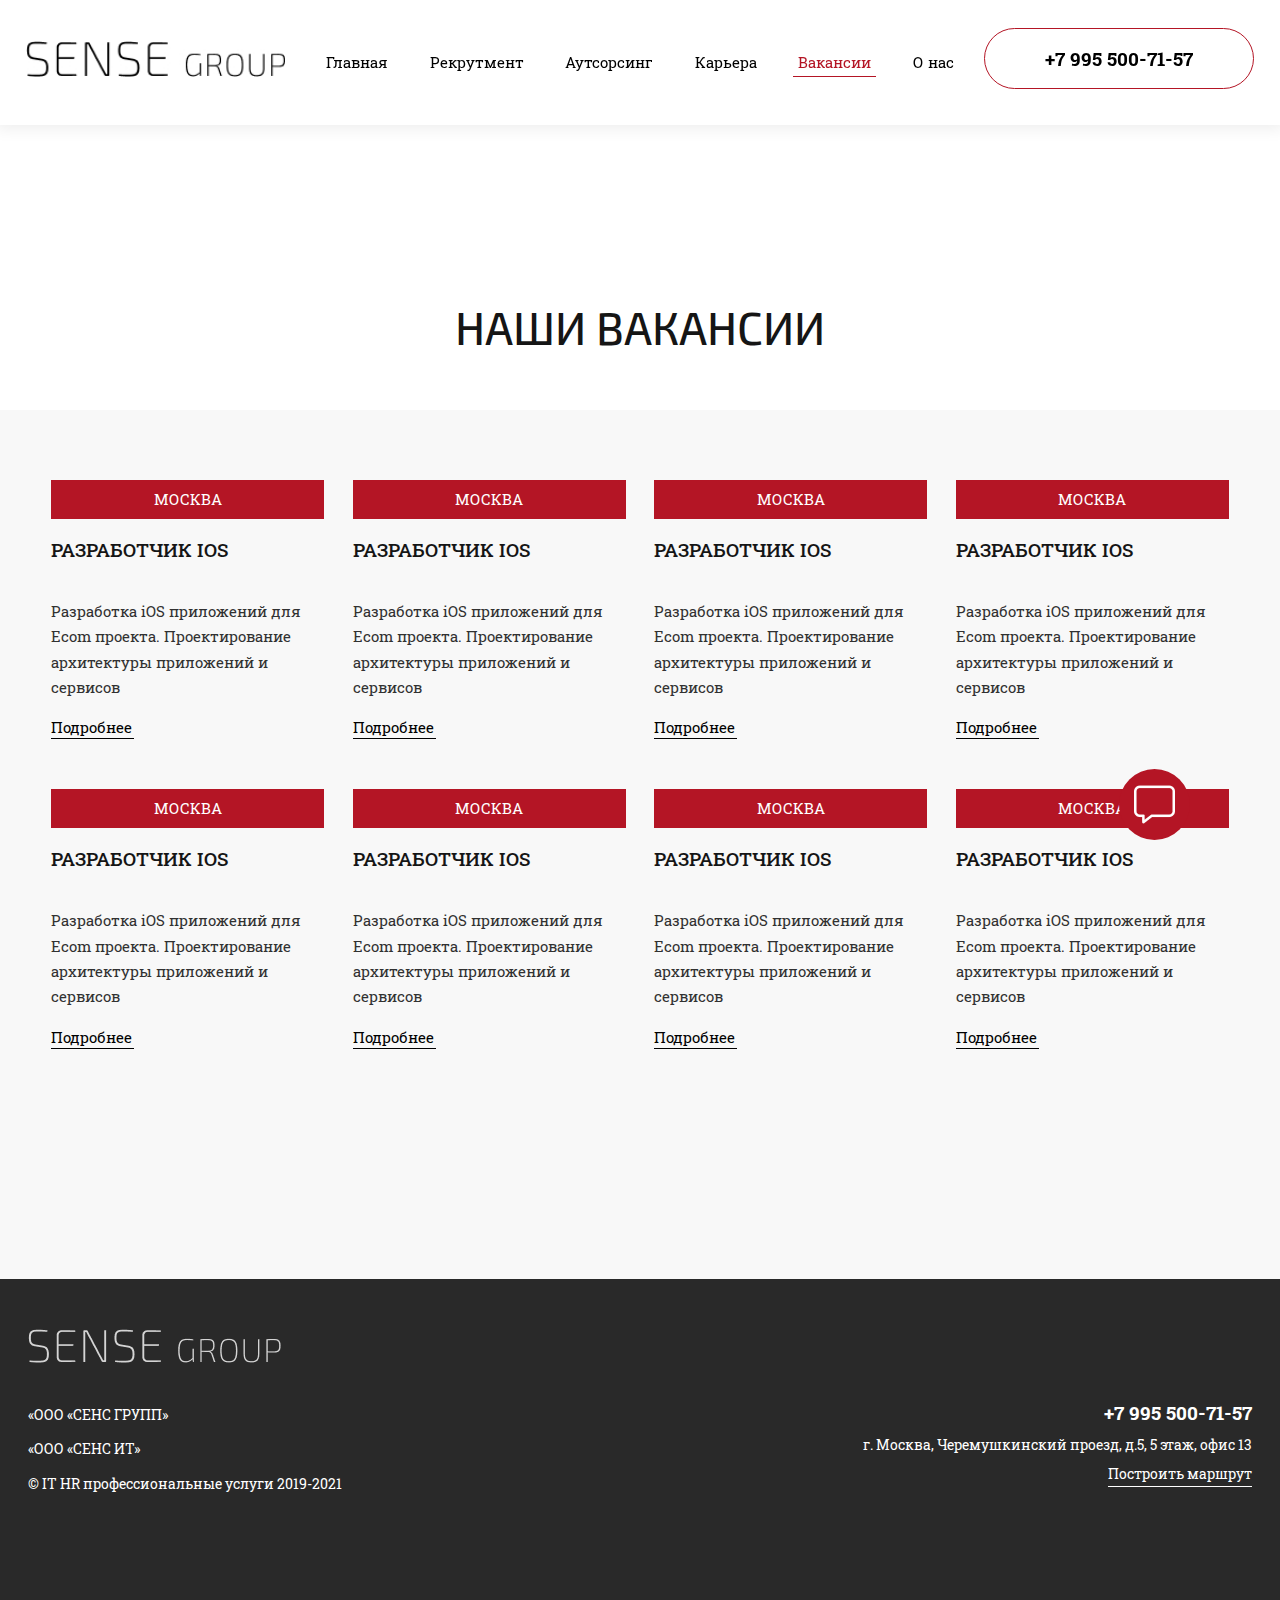
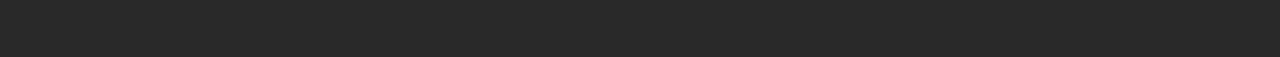
<file: sense/job.html>
<!DOCTYPE html>
<html lang="ru">
	 <head>
	<title>О нас</title>
	<meta charset="UTF-8">
	<meta name="format-detection" content="telephone=no">
	<link rel="stylesheet" href="css/style.min.css">
	<link rel="shortcut icon" href="favicon.ico">
	<!-- <meta name="robots" content="noindex, nofollow"> -->
	<!-- <meta name="viewport" content="width=device-width, initial-scale=1.0, maximum-scale=1.0, user-scalable=0"> -->
	<meta name="viewport" content="width=device-width, initial-scale=1.0">
</head>
	<body>
		<div class="wrapper">
			<header class="header">
	<div class="header__wrapper">
		<div class="header__container _container">
			<div class="header__body">
				<div class="header__logo">
					<a href="#" class="header__img">
						<img src="./img/logo.jpg" alt="Логотип">
					</a>
				</div>
				<div class="header__main">
					<div class="header__menu menu">
						<nav class="menu__body">
							<ul data-spollers="768,max" class="menu__list">
								<li class="menu__item">
									<a href=" http://sensegroup.bygaga6p.beget.tech/index.html" class="menu__link">Главная</a>
								</li>
								<li class="menu__item">
									<a href="http://sensegroup.bygaga6p.beget.tech/recruiter.html" class="menu__link">Рекрутмент </a>
								</li>
								<li class="menu__item">
									<a href="http://sensegroup.bygaga6p.beget.tech/outsourcing.html" class="menu__link">Аутсорсинг</a>
								</li>
								<li class="menu__item">
									<a href="http://sensegroup.bygaga6p.beget.tech/career.html" class="menu__link">Карьера</a>
								</li>
								<li class="menu__item">
									<a href="http://sensegroup.bygaga6p.beget.tech/job.html" class="menu__link  active">Вакансии</a>
								</li>
								<li class="menu__item">
									<a href="http://sensegroup.bygaga6p.beget.tech/about.html" class="menu__link">О нас</a>
								</li>
								<a href="tel:+79955007157" class="tel-header__item tel-header__item_burger">+7 995 500-71-57</a>
							</ul>
						</nav>

					</div>
				</div>
				
				<div class="header__tel">
					<a href="tel:+79955007157" class="tel-header__item ">+7 995 500-71-57</a>
				</div>
				<button type="button" class="icon-menu">
					<span></span>
					<span></span>
					<span></span>
				</button>
			</div>
		</div>
	</div>
</header>
			<main class="page">
                <section class="page__job job">
                        <div class="job_container _container">
                            <div class="job__body">
                                <div class="job__body-body _anim-items">
                                    <h2 class="job__title">НАШИ ВАКАНСИИ</h2>
                                </div>
                            </div>
                        </div>
                </section>
                <section class="page__job-bottom job-bottom">
                    <div class="job-bottom_container _container">
                        <div class="job-bottom__body body-job-bottom">
                            <div class="body-job-bottom__item">
                                <h4 class="body-job-bottom__city">
                                    МОСКВА
                                </h4>
                                <h4 class="body-job-bottom__title">
                                    РАЗРАБОТЧИК IOS
                                </h4>
                                <p class="body-job-bottom__text">
                                    Разработка iOS приложений для Ecom проекта. Проектирование архитектуры приложений и сервисов
                                </p>
                                <a href="#" class="body-job-bottom__link">
                                    Подробнее
                                </a>
                            </div>
                            <div class="body-job-bottom__item">
                                <h4 class="body-job-bottom__city">
                                    МОСКВА
                                </h4>
                                <h4 class="body-job-bottom__title">
                                    РАЗРАБОТЧИК IOS
                                </h4>
                                <p class="body-job-bottom__text">
                                    Разработка iOS приложений для Ecom проекта. Проектирование архитектуры приложений и сервисов
                                </p>
                                <a href="#" class="body-job-bottom__link">
                                    Подробнее
                                </a>
                            </div>
                            <div class="body-job-bottom__item">
                                <h4 class="body-job-bottom__city">
                                    МОСКВА
                                </h4>
                                <h4 class="body-job-bottom__title">
                                    РАЗРАБОТЧИК IOS
                                </h4>
                                <p class="body-job-bottom__text">
                                    Разработка iOS приложений для Ecom проекта. Проектирование архитектуры приложений и сервисов
                                </p>
                                <a href="#" class="body-job-bottom__link">
                                    Подробнее
                                </a>
                            </div>
                            <div class="body-job-bottom__item">
                                <h4 class="body-job-bottom__city">
                                    МОСКВА
                                </h4>
                                <h4 class="body-job-bottom__title">
                                    РАЗРАБОТЧИК IOS
                                </h4>
                                <p class="body-job-bottom__text">
                                    Разработка iOS приложений для Ecom проекта. Проектирование архитектуры приложений и сервисов
                                </p>
                                <a href="#" class="body-job-bottom__link">
                                    Подробнее
                                </a>
                            </div>
                            <div class="body-job-bottom__item">
                                <h4 class="body-job-bottom__city">
                                    МОСКВА
                                </h4>
                                <h4 class="body-job-bottom__title">
                                    РАЗРАБОТЧИК IOS
                                </h4>
                                <p class="body-job-bottom__text">
                                    Разработка iOS приложений для Ecom проекта. Проектирование архитектуры приложений и сервисов
                                </p>
                                <a href="#" class="body-job-bottom__link">
                                    Подробнее
                                </a>
                            </div>
                            <div class="body-job-bottom__item">
                                <h4 class="body-job-bottom__city">
                                    МОСКВА
                                </h4>
                                <h4 class="body-job-bottom__title">
                                    РАЗРАБОТЧИК IOS
                                </h4>
                                <p class="body-job-bottom__text">
                                    Разработка iOS приложений для Ecom проекта. Проектирование архитектуры приложений и сервисов
                                </p>
                                <a href="#" class="body-job-bottom__link">
                                    Подробнее
                                </a>
                            </div>
                            <div class="body-job-bottom__item">
                                <h4 class="body-job-bottom__city">
                                    МОСКВА
                                </h4>
                                <h4 class="body-job-bottom__title">
                                    РАЗРАБОТЧИК IOS
                                </h4>
                                <p class="body-job-bottom__text">
                                    Разработка iOS приложений для Ecom проекта. Проектирование архитектуры приложений и сервисов
                                </p>
                                <a href="#" class="body-job-bottom__link">
                                    Подробнее
                                </a>
                            </div>
                            <div class="body-job-bottom__item">
                                <h4 class="body-job-bottom__city">
                                    МОСКВА
                                </h4>
                                <h4 class="body-job-bottom__title">
                                    РАЗРАБОТЧИК IOS
                                </h4>
                                <p class="body-job-bottom__text">
                                    Разработка iOS приложений для Ecom проекта. Проектирование архитектуры приложений и сервисов
                                </p>
                                <a href="#" class="body-job-bottom__link">
                                    Подробнее
                                </a>
                            </div>
                        </div>
                    </div>
                </section>
			</main>
			<footer class="footer">

	<div class="footer__container _container">
		<div class="footer-faq__body">
			<div class="footer-faq__title">
				НАПИШИТЕ НАМ
			</div>
			<form data-message="subscribe"  action="#" class="subscribe__form form-main__form">
				<input autocomplete="off" type="text" name="form[]"  placeholder="Ваше имя" data-value="Ваше имя" class="subscribe__input">
				<input autocomplete="off" type="text" name="form[]"  placeholder="E-mail" data-value="E-mail" class="subscribe__input">
				<input autocomplete="off" type="text" name="form[]"  placeholder="Оставьте нам сообщение" data-value="Оставьте нам сообщение" class="subscribe__input subscribe__input_textarea">
				<button type="submit" class="subscribe__button icon-btn"> ОТПРАВИТЬ</button>
			</form>
		</div>
		<div class="footer-faq" id="footer-faq">
			
			<div class="foter-faq__img" id="foter-faq__img">

			</div>
		</div>
		<div class="footer__logo">
			<a href="#" class="footer__img">
				<img src="./img/logo2.png" alt="Логотип">
			</a>
		</div>
		<div class="footer__body">
			<div class="foooter__left">
				<p class="footer__text">
					«ООО «СЕНС ГРУПП»
				</p>
				<p class="footer__text">
					«ООО «СЕНС ИТ»
				</p>
				<p class="footer__text">
					© IT HR профессиональные услуги 2019-2021
				</p>
			</div>
			<div class="footer__contacts">
				<a href="tel:+79955007157" class="tel-footer__item">+7 995 500-71-57</a>
				<p class="footer__addres">
					г. Москва, Черемушкинский проезд, д.5, 5 этаж, офис 13
				</p>
				<a href="https://yandex.ru/maps/213/moscow/house/cheryomushkinskiy_proyezd_5/Z04YcwBiSkwBQFtvfXp4cHlmZg==/?ll=37.572396%2C55.691552&z=17.13" class="footer__link">
					Построить маршрут
				</a>
				<a href="tel:+79955007157" class="tel-footer__item_bottm">+7 995 500-71-57</a>
			</div>
		</div>
	</div>
</footer>
		</div>
		<div class="popup popup_popup">
	<div class="popup__content">
		<div class="popup__body">
			<div class="popup__close"></div>
		</div>
	</div>
</div>
<div class="popup popup_massagename-message">
	<div class="popup__content">
		<div class="popup__body">
			<div class="popup__close"></div>
		</div>
	</div>
</div>
<div class="popup popup_video">
	<div class="popup__content">
		<div class="popup__body">
			<div class="popup__close popup__close_video"></div>
			<div class="popup__video _video"></div>
		</div>
	</div>
</div>

		<!-- Swiper -->
<!-- <script src="https://unpkg.com/swiper/swiper-bundle.min.js"></script> -->
<script src="js/vendors.min.js"></script>
<script src="js/app.min.js"></script>
	</body>
</html>
</file>
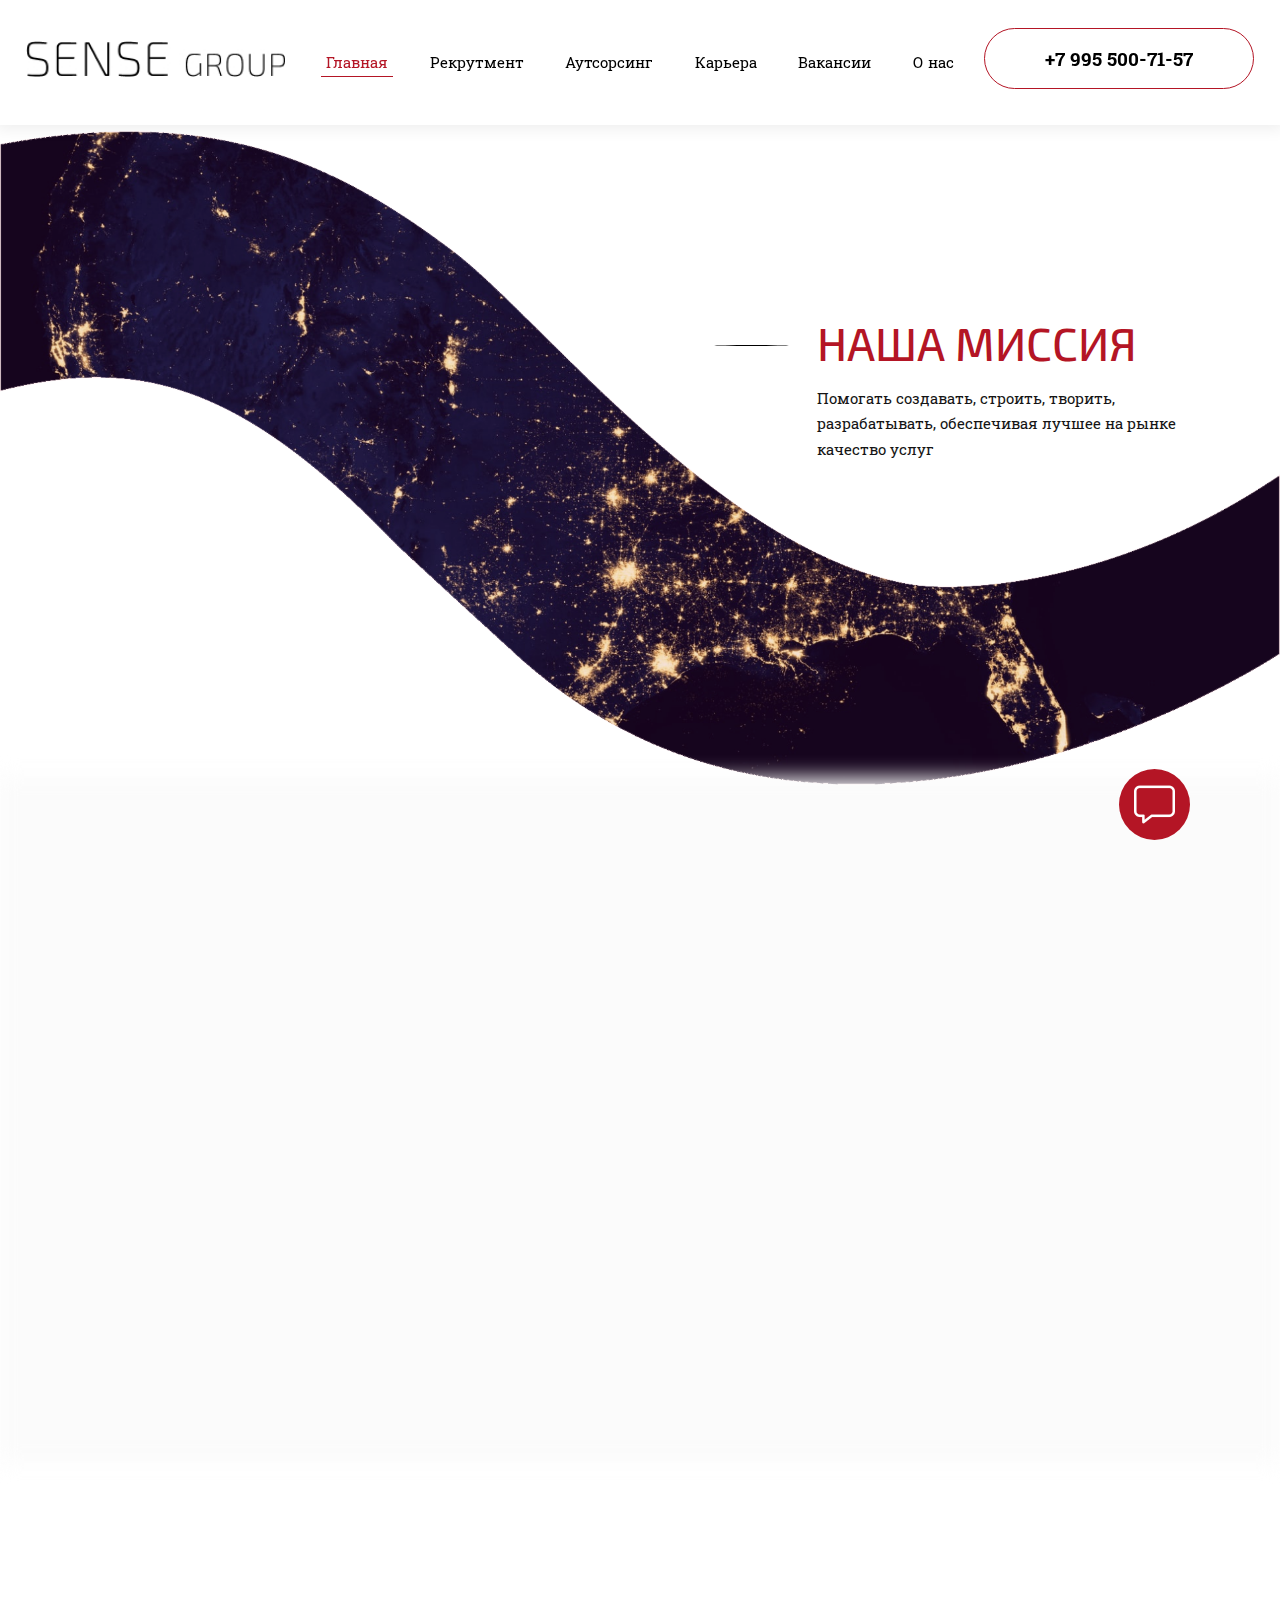
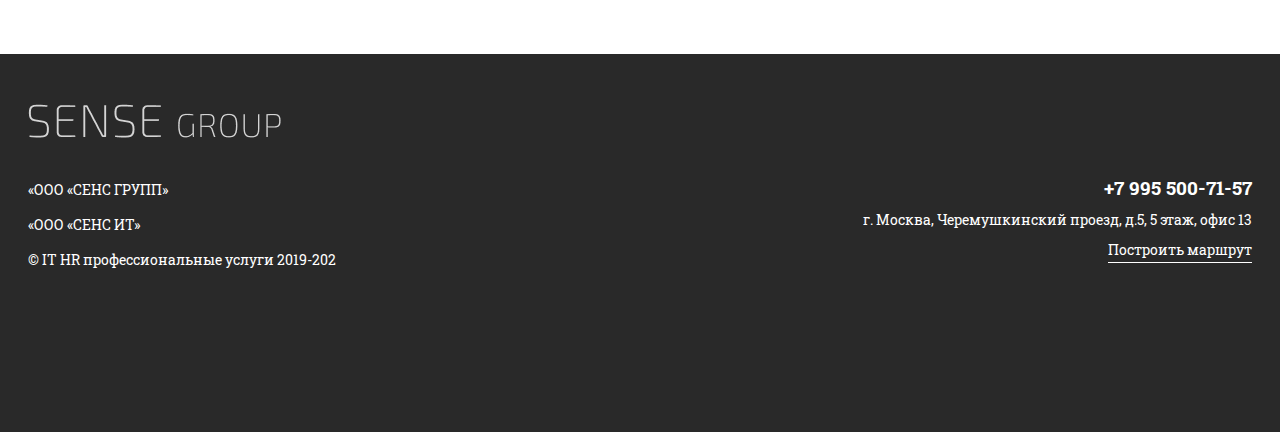
<file: sense/ob.html>
<!DOCTYPE html>
<html lang="ru">
	 <head>
	<title>О нас</title>
	<meta charset="UTF-8">
	<meta name="format-detection" content="telephone=no">
	<link rel="stylesheet" href="css/style.min.css">
	<link rel="shortcut icon" href="favicon.ico">
	<!-- <meta name="robots" content="noindex, nofollow"> -->
	<!-- <meta name="viewport" content="width=device-width, initial-scale=1.0, maximum-scale=1.0, user-scalable=0"> -->
	<meta name="viewport" content="width=device-width, initial-scale=1.0">
</head>
	<body>
		<div class="wrapper">
			<header class="header">
	<div class="header__wrapper">
		<div class="header__container _container">
			<div class="header__body">
				<div class="header__logo">
					<a href="#" class="header__img">
						<img src="./img/logo.jpg" alt="Логотип">
					</a>
				</div>
				<div class="header__main">
					<div class="header__menu menu">
						<nav class="menu__body">
							<ul data-spollers="768,max" class="menu__list">
								<li class="menu__item">
									<a href="" class="menu__link active">Главная</a>
								</li>
								<li class="menu__item">
									<a href="" class="menu__link">Рекрутмент </a>
								</li>
								<li class="menu__item">
									<a href="" class="menu__link">Аутсорсинг</a>
								</li>
								<li class="menu__item">
									<a href="" class="menu__link">Карьера</a>
								</li>
								<li class="menu__item">
									<a href="" class="menu__link">Вакансии</a>
								</li>
								<li class="menu__item">
									<a href="" class="menu__link">О нас</a>
								</li>
								<a href="tel:+79955007157" class="tel-header__item tel-header__item_burger">+7 995 500-71-57</a>
							</ul>
						</nav>

					</div>
				</div>
				
				<div class="header__tel">
					<a href="tel:+79955007157" class="tel-header__item ">+7 995 500-71-57</a>
				</div>
				<button type="button" class="icon-menu">
					<span></span>
					<span></span>
					<span></span>
				</button>
			</div>
		</div>
	</div>
</header>
			<main class="page">
                <section class="page__top-main top-main">
                    <div class="top-main_bg1">
                        <div class="top-main_container _container">
                            <div class="top-main__body">
                                <img src="./img/top-main.png" alt="" class="top-main_bg3">
                                <img src="./img/bg333.png" alt="" class="top-main_bg _anim-items">
                                <div class="top-main__body-body _anim-items">
                                    <h2 class="top-main__title top-main__title-about">НАША МИССИЯ</h2>
                                    <p class="top-main__text2 top-main__text2-about">
                                        Помогать создавать, строить, творить, разрабатывать, обеспечивая лучшее на рынке качество услуг
                                    </p>
                                </div>
                            </div>
                        </div>
                    </div>
                </section>
					<section class="page__to-us to-us">
						<div class="to-us_container _container">
							<h3 class="to-us__title section-title">
								НАШИ <span class="section-title_red">ЦЕННОСТИ И ПРИНЦИПЫ</span> 
							</h3>
							<div class="about-body">
                                <div class="about-body__item item-about">
                                    <h4 class="item-about__title">
                                        CLIENT FIRST
                                    </h4>
                                    <ul class="body-advantages__list item-about__list">
                                        <li class="body-advantages__item1 item-about__item1">
                                            Мы ставим в первую очередь интересы клиента, во вторую очередь интересы кандидата и только в третью — наши собственные 
                                        </li>
                                        <li class="body-advantages__item1 item-about__item1">
                                            Мы строим прочные, долговременные отношения с нашими партнерами
                                        </li>
                                        <li class="body-advantages__item1 item-about__item1">
                                            Мы делаем больше, чем мы обещаем
                                        </li>
                                    </ul>
                                </div>
                                <div class="about-body__item item-about">
                                    <h4 class="item-about__title">
                                        FAMILY IS BETTER THAN TEAM
                                    </h4>
                                    <ul class="body-advantages__list item-about__list">
                                        <li class="body-advantages__item1 item-about__item1">
                                            Мы ценим теплую, дружественную, доверительную атмосферу между людьми
                                        </li>
                                        <li class="body-advantages__item1 item-about__item1">
                                            Мы поддерживаем друг друга и оказываем помощь во всех сложных ситуациях
                                        </li>
                                        <li class="body-advantages__item1 item-about__item1">
                                            Мы не терпим неэтичного поведения, высокомерия и несправедливого отношения
                                        </li>
                                    </ul>
                                </div>
                                <div class="about-body__item item-about">
                                    <h4 class="item-about__title">
                                        CONTINUOUS IMPROVEMENT
                                    </h4>
                                    <ul class="body-advantages__list item-about__list">
                                        <li class="body-advantages__item1 item-about__item1">
                                            Мы верим, что успех как компании, так и каждого из нас невозможен без непрерывного развития и совершенствования 
                                        </li>
                                        <li class="body-advantages__item1 item-about__item1">
                                            Мы открыты к новым амбициозным идеям и инициативам
                                        </li>
                                        <li class="body-advantages__item1 item-about__item1">
                                            Мы не забываем оставаться практичными
                                        </li>
                                    </ul>
                                </div>
                            </div>
						</div>
					</section>
                    <section class="page__map map">
                        <div class="map_container _container">
                            <h3 class="map__title section-title ">
								НАШИ <span class="section-title_red">КОНТАКТЫ</span> 
							</h3>
                        </div>
                        <div class="map-map">
                            <div class="map_container _container">
                                <div class="contacts-body">
                                    <div class="contacts-body__addres addres">
                                        <h5 class="contacts-body__title addres__title">
                                            АДРЕС ОФИСА:
                                        </h5>
                                        <p class="addres__text">
                                            г. Москва, Черемушкинский проезд, д.5, 5 этаж, офис 13
                                        </p>
                                    </div>
                                    <div class="contacts-body__contact contact">
                                        <h5 class="contacts-body__title contact__title">
                                            АДРЕС ОФИСА:
                                        </h5>
                                        <a href="tel:+79955007157" class="contact__link">
                                            +7 (995) 500-71-57
                                        </a>
                                        <a href="mailto:inbox@sense-group.ru" class="contact__link">
                                            inbox@sense-group.ru
                                        </a>
                                    </div>
                                    <div class="contacts-body__faq faq">
                                        <h5 class="contacts-body__title faq__title">
                                            ОСТАЛИСЬ ВОПРОСЫ?
                                        </h5>
                                        <p class="faq__text">
                                            Оставьте нам свое сообщение и мы обязательно с вами свяжемся.
                                        </p>
                                    </div>
                                    <div href="#" class="contacts-body__btn" id="contacts-body__btn">
                                        ОТПРАВИТЬ СООБЩЕНИЕ
                                    </div>
                                </div>
                            </div>
                            <div class="body-map">
                                
                                <script type="text/javascript" charset="utf-8" async src="https://api-maps.yandex.ru/services/constructor/1.0/js/?um=constructor%3A7155b2851e294cd1dfee029e401a123a1a18bceee90e812ab603812f4bfca2fa&amp;width=100%25&amp;height=600&amp;lang=ru_RU&amp;scroll=true"></script>
                            
                            </div>
                        </div>
                        
                    </section>
			</main>
			<footer class="footer">

	<div class="footer__container _container">
		<div class="footer-faq__body">
			<div class="footer-faq__title">
				НАПИШИТЕ НАМ
			</div>
			<form data-message="subscribe"  action="#" class="subscribe__form form-main__form">
				<input autocomplete="off" type="text" name="form[]"  placeholder="Ваше имя" data-value="Ваше имя" class="subscribe__input">
				<input autocomplete="off" type="text" name="form[]"  placeholder="E-mail" data-value="E-mail" class="subscribe__input">
				<input autocomplete="off" type="text" name="form[]"  placeholder="Оставьте нам сообщение" data-value="Оставьте нам сообщение" class="subscribe__input subscribe__input_textarea">
				<button type="submit" class="subscribe__button icon-btn"> ОТПРАВИТЬ</button>
			</form>
		</div>
		<div class="footer-faq" id="footer-faq">
			
			<div class="foter-faq__img" id="foter-faq__img">

			</div>
		</div>
		<div class="footer__logo">
			<a href="#" class="footer__img">
				<img src="./img/logo2.png" alt="Логотип">
			</a>
		</div>
		<div class="footer__body">
			<div class="foooter__left">
				<p class="footer__text">
					«ООО «СЕНС ГРУПП»
				</p>
				<p class="footer__text">
					«ООО «СЕНС ИТ»
				</p>
				<p class="footer__text">
					© IT HR профессиональные услуги 2019-202
				</p>
			</div>
			<div class="footer__contacts">
				<a href="tel:+79955007157" class="tel-footer__item">+7 995 500-71-57</a>
				<p class="footer__addres">
					г. Москва, Черемушкинский проезд, д.5, 5 этаж, офис 13
				</p>
				<a href="https://yandex.ru/maps/213/moscow/house/cheryomushkinskiy_proyezd_5/Z04YcwBiSkwBQFtvfXp4cHlmZg==/?ll=37.572396%2C55.691552&z=17.13" class="footer__link">
					Построить маршрут
				</a>
				<a href="tel:+79955007157" class="tel-footer__item_bottm">+7 995 500-71-57</a>
			</div>
		</div>
	</div>
</footer>
		</div>
		<div class="popup popup_popup">
	<div class="popup__content">
		<div class="popup__body">
			<div class="popup__close"></div>
		</div>
	</div>
</div>
<div class="popup popup_massagename-message">
	<div class="popup__content">
		<div class="popup__body">
			<div class="popup__close"></div>
		</div>
	</div>
</div>
<div class="popup popup_video">
	<div class="popup__content">
		<div class="popup__body">
			<div class="popup__close popup__close_video"></div>
			<div class="popup__video _video"></div>
		</div>
	</div>
</div>

		<!-- Swiper -->
<!-- <script src="https://unpkg.com/swiper/swiper-bundle.min.js"></script> -->
<script src="js/vendors.min.js"></script>
<script src="js/app.min.js"></script>
	</body>
</html>
</file>
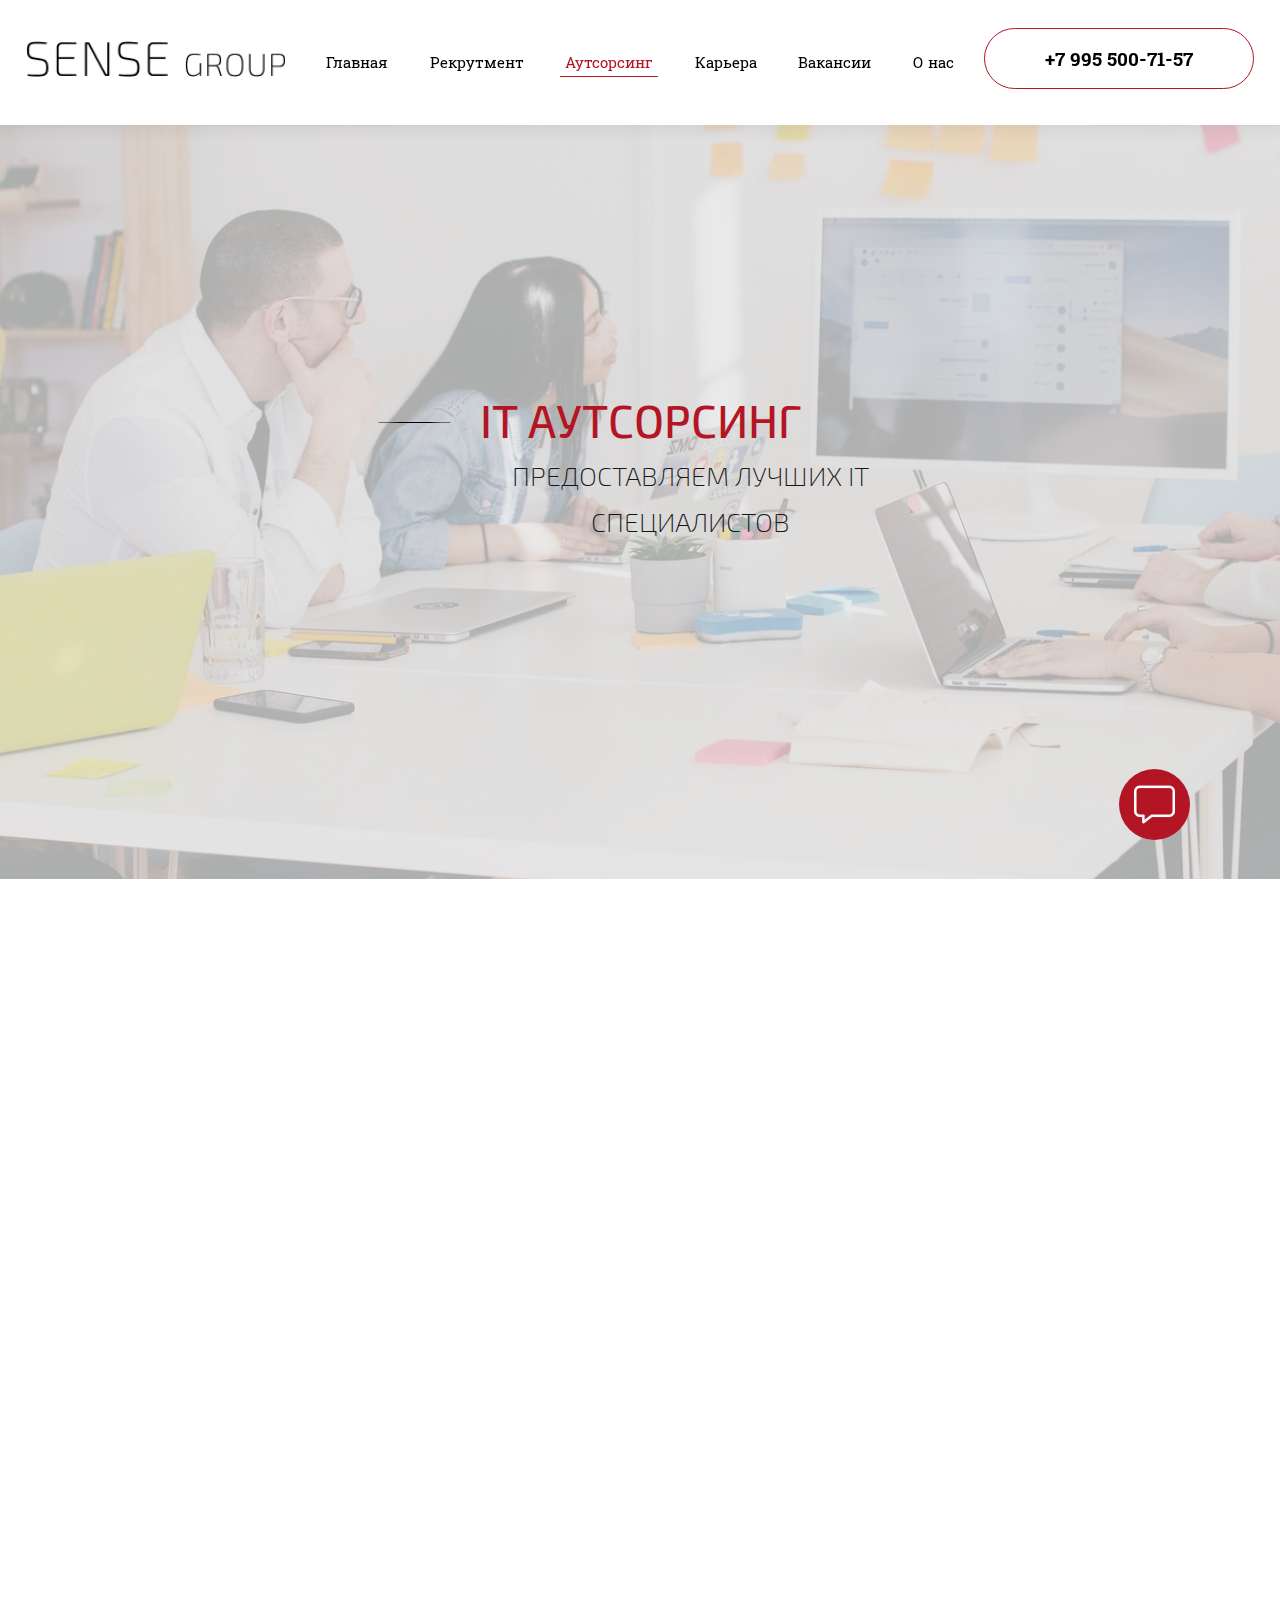
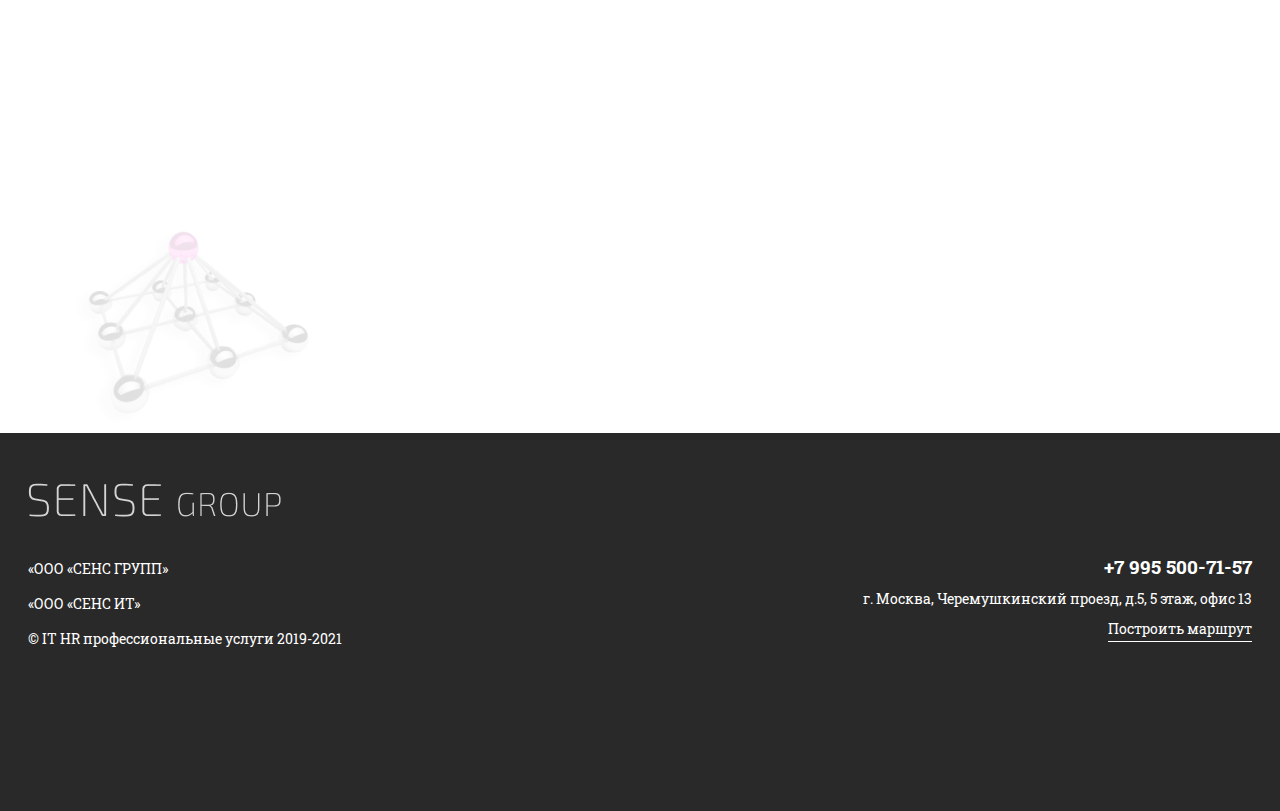
<file: sense/outsourcing.html>
<!DOCTYPE html>
<html lang="ru">
	 <head>
	<title>Аутсорсинг</title>
	<meta charset="UTF-8">
	<meta name="format-detection" content="telephone=no">
	<link rel="stylesheet" href="css/style.min.css">
	<link rel="shortcut icon" href="favicon.ico">
	<!-- <meta name="robots" content="noindex, nofollow"> -->
	<!-- <meta name="viewport" content="width=device-width, initial-scale=1.0, maximum-scale=1.0, user-scalable=0"> -->
	<meta name="viewport" content="width=device-width, initial-scale=1.0">
</head>
	<body>
		<div class="wrapper">
			<header class="header">
	<div class="header__wrapper">
		<div class="header__container _container">
			<div class="header__body">
				<div class="header__logo">
					<a href="#" class="header__img">
						<img src="./img/logo.jpg" alt="Логотип">
					</a>
				</div>
				<div class="header__main">
					<div class="header__menu menu">
						<nav class="menu__body">
							<ul data-spollers="768,max" class="menu__list">
								<li class="menu__item">
									<a href="http://sensegroup.bygaga6p.beget.tech/index.html" class="menu__link">Главная</a>
								</li>
								<li class="menu__item">
									<a href="http://sensegroup.bygaga6p.beget.tech/recruiter.html" class="menu__link">Рекрутмент </a>
								</li>
								<li class="menu__item">
									<a href="http://sensegroup.bygaga6p.beget.tech/outsourcing.html" class="menu__link active">Аутсорсинг</a>
								</li>
								<li class="menu__item">
									<a href="http://sensegroup.bygaga6p.beget.tech/career.html" class="menu__link">Карьера</a>
								</li>
								<li class="menu__item">
									<a href="http://sensegroup.bygaga6p.beget.tech/job.html" class="menu__link">Вакансии</a>
								</li>
								<li class="menu__item">
									<a href="http://sensegroup.bygaga6p.beget.tech/about.html" class="menu__link">О нас</a>
								</li>
								<a href="tel:+79955007157" class="tel-header__item tel-header__item_burger">+7 995 500-71-57</a>
							</ul>
						</nav>

					</div>
				</div>
				
				<div class="header__tel">
					<a href="tel:+79955007157" class="tel-header__item ">+7 995 500-71-57</a>
				</div>
				<button type="button" class="icon-menu">
					<span></span>
					<span></span>
					<span></span>
				</button>
			</div>
		</div>
	</div>
</header>
			<main class="page">
					<section class="page__outsourcing outsourcing">
					    <div class="recruiter__bg">
					    </div>
                        <div class="outsourcing_container _container">
                            <div class="outsourcing__body _anim-items">
                                <h2 class="outsourcing__titel">
                                    IТ АУТСОРСИНГ
                                </h2>
                                <p class="outsourcing__text">
                                    ПРЕДОСТАВЛЯЕМ ЛУЧШИХ IT СПЕЦИАЛИСТОВ
                                </p>
                            </div>
                            
                        </div>
                    </section>
                    <section class="page__numbers numbers">
						<div class="numbers_container _container">
							<h3 class="numbers__title section-title  _anim-items">
								АУТСОРСИНГ <span class="section-title_red">В ЦИФРАХ</span> 
							</h3>
							<div class="numbers__body body-numbers  _anim-items">
								<div class="body-numbers__item body-numbers__item_2">
									<h4 class="body-numbers__title">
										58
									</h4>
									<p class="body-numbers__text">
										Разработчик на клиентских проектах 
									</p>
								</div>
								<div class="body-numbers__item body-numbers__item_2">
									<h4 class="body-numbers__title">
										500 000+
									</h4>
									<p class="body-numbers__text">
										Разработчиков в нашем базе 
									</p>
								</div>
								<div class="body-numbers__item body-numbers__item_2">
									<h4 class="body-numbers__title">
										24
									</h4>
									<p class="body-numbers__text">
										менее 24 часов до первого присланного кандидата
									</p>
								</div>
							</div>
						</div>
					</section>
                    <section class="page__advantages advantages ">
                        <div class="advantages_container _container">
                            <h3 class="advantages__title section-title _anim-items">
								ПРЕИМУЩЕСТВА ИТ-АУТСОРСИНГА <span class="section-title_red">ДЛЯ НАШИХ КЛИЕНТОВ</span> 
							</h3>
                            <div class="advantages__body body-advantages _anim-items">
                                <div class="body-advantages__item">
                                    <div class="body-advantages__img">
                                        <img src="./img/outsourcing/advantages/1.png" alt="">
                                    </div>
                                    <div class="body-advantages__title">
                                        СОКРАЩЕНИЕ РАСХОДОВ
                                    </div>
                                    <ul class="body-advantages__list">
                                        <li class="body-advantages__item1">
                                            Снижение затрат на найм  и администрирование специалистов
                                        </li>
                                        <li class="body-advantages__item1">
                                            Прозрачность и прогнозируемость расходов
                                        </li>
                                    </ul>
                                </div>
                                <div class="body-advantages__item">
                                    <div class="body-advantages__img">
                                        <img src="./img/outsourcing/advantages/2.png" alt="">
                                    </div>
                                    <div class="body-advantages__title">
                                        ЭКОНОМИЯ ВРЕМЕНИ
                                    </div>
                                    <ul class="body-advantages__list">
                                        <li class="body-advantages__item1">
                                           Быстрое привлечение дополнительных ресурсов 
                                        </li>
                                        <li class="body-advantages__item1">
                                         Минимизация рисков найма и возможность оперативной замены
                                        </li>
                                    </ul>
                                </div>
                                <div class="body-advantages__item">
                                    <div class="body-advantages__img">
                                        <img src="./img/outsourcing/advantages/3.png" alt="">
                                    </div>
                                    <div class="body-advantages__title">
                                        ГИБКОСТЬ
                                    </div>
                                    <ul class="body-advantages__list">
                                        <li class="body-advantages__item1">
                                            Точечное привлечение специалистов под отдельные задачи и временные проекты
                                        </li>
                                        <li class="body-advantages__item1">
                                            Сохранение контроля над всем процессом разработки
                                        </li>
                                    </ul>
                                </div>
                            </div>
                        </div>
                        
                    </section>
			</main>
			<footer class="footer">

	<div class="footer__container _container">
		<div class="footer-faq__body">
			<div class="footer-faq__title">
				НАПИШИТЕ НАМ
			</div>
			<form data-message="subscribe"  action="#" class="subscribe__form form-main__form">
				<input autocomplete="off" type="text" name="form[]"  placeholder="Ваше имя" data-value="Ваше имя" class="subscribe__input">
				<input autocomplete="off" type="text" name="form[]"  placeholder="E-mail" data-value="E-mail" class="subscribe__input">
				<input autocomplete="off" type="text" name="form[]"  placeholder="Оставьте нам сообщение" data-value="Оставьте нам сообщение" class="subscribe__input subscribe__input_textarea">
				<button type="submit" class="subscribe__button icon-btn"> ОТПРАВИТЬ</button>
			</form>
		</div>
		<div class="footer-faq" id="footer-faq">
			
			<div class="foter-faq__img" id="foter-faq__img">

			</div>
		</div>
		<div class="footer__logo">
			<a href="#" class="footer__img">
				<img src="./img/logo2.png" alt="Логотип">
			</a>
		</div>
		<div class="footer__body">
			<div class="foooter__left">
				<p class="footer__text">
					«ООО «СЕНС ГРУПП»
				</p>
				<p class="footer__text">
					«ООО «СЕНС ИТ»
				</p>
				<p class="footer__text">
					© IT HR профессиональные услуги 2019-2021
				</p>
			</div>
			<div class="footer__contacts">
				<a href="tel:+79955007157" class="tel-footer__item">+7 995 500-71-57</a>
				<p class="footer__addres">
					г. Москва, Черемушкинский проезд, д.5, 5 этаж, офис 13
				</p>
				<a href="https://yandex.ru/maps/213/moscow/house/cheryomushkinskiy_proyezd_5/Z04YcwBiSkwBQFtvfXp4cHlmZg==/?ll=37.572396%2C55.691552&z=17.13" class="footer__link">
					Построить маршрут
				</a>
				<a href="tel:+79955007157" class="tel-footer__item_bottm">+7 995 500-71-57</a>
			</div>
		</div>
	</div>
</footer>
		</div>
		<div class="popup popup_popup">
	<div class="popup__content">
		<div class="popup__body">
			<div class="popup__close"></div>
		</div>
	</div>
</div>
<div class="popup popup_massagename-message">
	<div class="popup__content">
		<div class="popup__body">
			<div class="popup__close"></div>
		</div>
	</div>
</div>
<div class="popup popup_video">
	<div class="popup__content">
		<div class="popup__body">
			<div class="popup__close popup__close_video"></div>
			<div class="popup__video _video"></div>
		</div>
	</div>
</div>

		<!-- Swiper -->
<!-- <script src="https://unpkg.com/swiper/swiper-bundle.min.js"></script> -->
<script src="js/vendors.min.js"></script>
<script src="js/app.min.js"></script>
	</body>
</html>
</file>
<file: sense/css/style.min.css>
@charset "UTF-8";
@font-face {
  font-family: "Exo";
  font-display: swap;
  src: url("../fonts/Exo 2 ExtraLight.woff2") format("woff2"), url("../fonts/Exo 2 ExtraLight.woff") format("woff");
  font-weight: 300;
  font-style: normal;
}
@font-face {
  font-family: "Exo";
  font-display: swap;
  src: url("../fonts/Exo 2 Medium.woff2") format("woff2"), url("../fonts/Exo 2 Medium.woff") format("woff");
  font-weight: 500;
  font-style: normal;
}
@font-face {
  font-family: "RobotoSlab";
  font-display: swap;
  src: url("../fonts/RobotoSlab-Bold.woff2") format("woff2"), url("../fonts/RobotoSlab-Bold.woff") format("woff");
  font-weight: 700;
  font-style: normal;
}
@font-face {
  font-family: "RobotoSlab";
  font-display: swap;
  src: url("../fonts/RobotoSlab-Medium.woff2") format("woff2"), url("../fonts/RobotoSlab-Medium.woff") format("woff");
  font-weight: 500;
  font-style: normal;
}
@font-face {
  font-family: "RobotoSlab";
  font-display: swap;
  src: url("../fonts/RobotoSlab-Regular.woff2") format("woff2"), url("../fonts/RobotoSlab-Regular.woff") format("woff");
  font-weight: 400;
  font-style: normal;
}
@font-face {
  font-family: "icons";
  font-display: swap;
  src: url("../fonts/icons.woff2") format("woff2"), url("../fonts/icons.woff") format("woff");
  font-weight: 400;
  font-style: normal;
}
[class^=_icon-]:before,
[class*=" _icon-"]:before {
  font-family: "icons";
  font-style: normal;
  font-weight: normal;
  font-variant: normal;
  text-transform: none;
  line-height: 1;
  -webkit-font-smoothing: antialiased;
  -moz-osx-font-smoothing: grayscale;
}

[class^=_icon-]:before,
[class*=" _icon-"]:before {
  display: block;
}

._icon-arrow:before {
  content: "";
  color: #c31e2f;
}

* {
  padding: 0px;
  margin: 0px;
  border: 0px;
}

*,
*:before,
*:after {
  -moz-box-sizing: border-box;
  -webkit-box-sizing: border-box;
  box-sizing: border-box;
}

aside,
nav,
footer,
header,
section {
  display: block;
}

html {
  font-size: 15px;
}

html,
body {
  height: 100%;
  min-width: 320px;
}

body {
  line-height: 1;
  font-family: "RobotoSlab";
  -ms-text-size-adjust: 100%;
  -moz-text-size-adjust: 100%;
  -webkit-text-size-adjust: 100%;
}

p, li {
  line-height: 169%;
}

input,
button,
textarea {
  font-family: "RobotoSlab";
  font-size: inherit;
}

input::-ms-clear {
  display: none;
}

button {
  cursor: pointer;
  background-color: inherit;
}

button::-moz-focus-inner {
  padding: 0;
  border: 0;
}

a,
a:visited {
  text-decoration: none;
}

a:hover {
  text-decoration: none;
}

ul li {
  list-style: none;
}

img {
  vertical-align: top;
}

h1,
h2,
h3,
h4,
h5,
h6 {
  font-weight: inherit;
  font-size: inherit;
}

/*
&::-webkit-scrollbar {
	display: none;
}
*/
body {
  color: #151515;
}
body._lock {
  overflow: hidden;
}

.wrapper {
  width: 100%;
  min-height: 100%;
  overflow: hidden;
  display: flex;
  flex-direction: column;
}
._container {
  max-width: 1254px;
  padding: 0px 15px;
  margin: 0 auto;
}

.button {
  display: inline-flex;
  padding: 0px 0px;
}
.button._fw {
  width: 100%;
}

.select {
  position: relative;
}
.select__item {
  position: relative;
}
.select__title {
  color: #000;
  border: 1px solid #d9d9d9;
  background-color: #fff;
  cursor: pointer;
  border-radius: 4px;
}
@media (max-width: 991.98px) {
  .select__title {
    font-size: 18px;
  }
}
.select__value {
  display: flex;
  font-size: 14px;
  height: 30px;
  padding: 0px 15px;
  align-items: center;
  justify-content: space-between;
  flex-direction: row-reverse;
}
.select__value span {
  height: 1em;
  overflow: hidden;
  display: -webkit-box;
  -webkit-line-clamp: 1;
  -webkit-box-orient: vertical;
}
.select__value:before {
  content: "";
  display: inline-block;
  transition: all 0.3s ease 0s;
  width: 11px;
  height: 7px;
  background: url("../img/icons/select.svg") center/100% no-repeat;
}
.select__input {
  width: 100%;
  background-color: transparent;
  height: 100%;
}
.select__options {
  color: #000;
  position: absolute;
  top: 29px;
  border-radius: 0 0 4px 4px;
  min-width: 100%;
  left: 0;
  background-color: #fff;
  border-top: 0;
  border: 1px solid #d9d9d9;
  border-top: 0;
  font-size: 14px;
  padding: 10px 0px 5px 0px;
}
@media (max-width: 991.98px) {
  .select__options {
    font-size: 18px;
  }
}
.select__option {
  cursor: pointer;
  padding: 5px 15px;
  margin: 0px 0px 0px 0px;
}
@media (min-width: 992px) {
  .select__option:hover {
    background: #d9d9d9;
  }
}
.select._active {
  z-index: 5;
}
.select._active .select__value:before {
  transform: rotate(-180deg);
}
.select._active .select__options {
  display: block;
}

input[type=text],
input[type=email],
input[type=tel],
textarea {
  -webkit-appearance: none;
  -moz-appearance: none;
  appearance: none;
}
input[type=text]:focus,
input[type=email]:focus,
input[type=tel]:focus,
textarea:focus {
  outline: none;
}

.input {
  border-radius: 0 !important;
  width: 100%;
  display: block;
  padding: 0px 20px;
}
textarea.input {
  resize: none;
  padding: 0px 0px;
}

.checkbox {
  position: relative;
}
.checkbox__input {
  position: absolute;
  width: 0;
  height: 0;
  opacity: 0;
  visibility: hidden;
}
.checkbox__input:checked + .checkbox__text:before {
  background: #fff url("../img/icons/check.svg") center no-repeat;
}
.checkbox__text {
  display: inline-flex;
  align-items: center;
  position: relative;
  font-size: 16px;
  color: #ffffff;
  letter-spacing: -0.3px;
  line-height: calc(20 / 16);
  cursor: pointer;
}
.checkbox__text:before {
  content: "";
  align-self: flex-start;
  margin: 0px 14px 0px 0px;
  flex: 0 0 20px;
  left: 0;
  top: 0;
  width: 20px;
  height: 18px;
  background: #fff;
  border: 1px solid #a7a9ac;
}
.checkbox a {
  color: #fff;
  text-decoration: underline;
}
@media (min-width: 992px) {
  .checkbox a:hover {
    text-decoration: none;
  }
}
.checkbox._error .checkbox__text:before {
  border: 1px solid #ee1212;
}

.options {
  display: flex;
  flex-direction: column;
  align-items: flex-start;
}
.options__item {
  position: relative;
  cursor: pointer;
}
.options__input {
  position: absolute;
  width: 0;
  height: 0;
  opacity: 0;
  left: 0;
  top: 0;
  visibility: hidden;
}
.options__input:checked + .options__text:after {
  transform: scale(1);
}
.options__text {
  display: inline-flex;
  align-items: center;
  position: relative;
  font-size: 16px;
  color: #ffffff;
  letter-spacing: -0.3px;
  line-height: calc(20 / 16);
}
.options__text:before {
  content: "";
  align-self: flex-start;
  margin: 0px 14px 0px 0px;
  flex: 0 0 20px;
  left: 0;
  top: 0;
  border-radius: 50%;
  width: 20px;
  height: 18px;
  background: #fff;
  border: 1px solid #a7a9ac;
}
.options__text:after {
  content: "";
  transition: all 0.3s ease 0s;
  transform: scale(0);
  width: 10px;
  height: 10px;
  border-radius: 50%;
  background-color: #77243a;
  position: absolute;
  left: 5px;
  top: 4px;
}

.rating {
  display: flex;
  align-items: flex-end;
  font-size: 40px;
  line-height: 0.75;
  transition: opacity 0.3s ease 0s;
}

.rating.rating_sending {
  opacity: 0.2;
}

.rating.rating_set .rating__active,
.rating.rating_set .rating__item {
  cursor: pointer;
}

.rating__body {
  position: relative;
}

.rating__body::before {
  content: "★★★★★";
  display: block;
}

.rating__active {
  position: absolute;
  width: 0%;
  height: 100%;
  top: 0;
  left: 0;
  overflow: hidden;
}

.rating__active::before {
  content: "★★★★★";
  position: absolute;
  width: 100%;
  height: 100%;
  top: 0;
  left: 0;
  color: #ffd300;
}

.rating__items {
  display: flex;
  position: absolute;
  width: 100%;
  height: 100%;
  top: 0;
  left: 0;
}

.rating__item {
  flex: 0 0 20%;
  height: 100%;
  opacity: 0;
}

.rating__value {
  font-size: 50%;
  line-height: 1;
  padding: 0px 0px 0px 10px;
}

.quantity {
  width: 88px;
  height: 40px;
  display: flex;
  border: 1px solid rgba(166, 166, 166, 0.45);
}
.quantity__button {
  flex: 0 0 30px;
  position: relative;
  cursor: pointer;
}
.quantity__button::before, .quantity__button::after {
  content: "";
  position: absolute;
  top: 50%;
  left: 50%;
  transition: all 0.3s ease 0s;
  margin: 0px 0px 0px -4.5px;
  background-color: #a6a6a6;
  width: 9px;
  height: 1px;
}
@media (min-width: 991.98px) {
  .quantity__button:hover::before, .quantity__button:hover::after {
    background-color: rgba(0, 0, 0, 0.5);
  }
}
.quantity__button_plus::before {
  transform: rotate(-90deg);
}
.quantity__input {
  flex: 1 1 auto;
}
.quantity__input input {
  height: 100%;
  color: #a6a6a6;
  font-size: 12px;
  width: 100%;
  text-align: center;
}

.row:after {
  display: block;
  content: "";
  clear: both;
}

.rub:after {
  content: "₽";
}

ol.counter {
  list-style-type: none;
  counter-reset: item;
}
ol.counter li {
  position: relative;
  padding: 0px 0px 0px 45px;
}
ol.counter li:before {
  counter-increment: item;
  content: counter(item);
  position: absolute;
  left: 0;
  top: 0;
  color: #818181;
  font-size: 14px;
  font-weight: 700;
  text-align: center;
  line-height: 26px;
  border-radius: 50%;
  width: 28px;
  height: 28px;
  border: 1px solid #4274bb;
}

.ellipsis {
  display: block;
  overflow: hidden;
  width: 100%;
  white-space: nowrap;
  text-overflow: ellipsis;
}

.es {
  overflow: hidden;
  white-space: nowrap;
  text-overflow: ellipsis;
}

.table {
  display: table;
  font-size: 0;
  width: 100%;
}

.trow {
  display: table-row;
}

.cell {
  display: table-cell;
}
.cell.full {
  width: 100%;
}

._ibg {
  position: relative;
}
._ibg img {
  position: absolute;
  width: 100%;
  height: 100%;
  top: 0;
  left: 0;
  object-fit: cover;
}

body.ie ._ibg {
  background-position: center;
  background-size: cover;
  background-repeat: no-repeat;
}
body.ie ._ibg img {
  width: 0;
  height: 0;
  opacity: 0;
  visibility: hidden;
}

._video {
  position: relative;
  overflow: hidden;
  height: 0;
  padding-bottom: 56.25%;
}
._video video,
._video iframe,
._video object,
._video embed {
  position: absolute;
  top: 0;
  left: 0;
  width: 100%;
  height: 100%;
}

.videobg video,
.videobg iframe,
.videobg object,
.videobg embed {
  position: fixed;
  top: 50%;
  left: 50%;
  min-width: 100%;
  min-height: 100%;
  width: auto;
  height: auto;
  z-index: -100;
  transform: translateX(-50%) translateY(-50%);
  background-size: cover;
}

._more-content {
  transition: all 0.3s ease 0s;
  overflow: hidden;
}

._more-link {
  cursor: pointer;
}
._more-link span {
  font-style: normal;
}
._more-link span:first-child {
  display: block;
}
._more-link span:last-child {
  display: none;
}
._more-link._active span {
  font-style: normal;
}
._more-link._active span:first-child {
  display: none;
}
._more-link._active span:last-child {
  display: block;
}

#map {
  background: url("../img/icons/loading.gif") center/50px no-repeat;
}

._swiper {
  overflow: hidden;
}
._swiper .swiper-wrapper {
  width: 100%;
  height: 100%;
  box-sizing: content-box;
  display: flex;
  position: relative;
}
._swiper.swiper-container-vertical .swiper-wrapper {
  flex-direction: column;
}
._swiper.swiper-container-autoheight .swiper-wrapper {
  align-items: flex-start;
}

.swiper-container-initialized .swiper-slide {
  flex-shrink: 0;
}

.swiper-container-android .swiper-slide,
.swiper-container-android .swiper-wrapper {
  transform: translate3d(0px, 0, 0);
}

.swiper-button-lock {
  display: none !important;
}

._tabs-block {
  display: none;
}
._tabs-block._active {
  display: block;
}

.mirror {
  transform: scale(-1, 1);
}

.nicescroll-rails {
  z-index: 1000 !important;
}

._custom-scroll {
  position: fixed;
  right: 0;
  top: 0;
  width: 3px;
  height: 100%;
  z-index: 1000;
}
._custom-scroll__line {
  background-color: rgba(0, 0, 0, 0.5);
  border-radius: 3px 0 0 3px;
  position: relative;
  left: 0;
  top: 0;
  width: 100%;
}

.popup {
  -webkit-overflow-scrolling: touch;
  z-index: 100;
  padding: 30px 10px;
  position: fixed;
  top: 0px;
  left: 0;
  width: 100%;
  height: 100%;
  transition: visibility 0.8s ease 0s;
  visibility: hidden;
}
.popup::before {
  content: "";
  background-color: rgba(0, 0, 0, 0.9);
  position: fixed;
  width: 100%;
  height: 100%;
  top: 0;
  left: 0;
  opacity: 0;
  transition: opacity 0.8s ease 0s;
}
.popup.show {
  visibility: visible;
  overflow: auto;
}
.popup.show::before {
  opacity: 1;
}
.popup.show .popup__body {
  transform: scale(1);
}
.popup._active {
  overflow: auto;
  visibility: visible;
}
.popup._active::before {
  opacity: 1;
}
.popup._active .popup__body {
  transition: all 0.3s ease 0.2s;
  transform: scale(1);
}
.popup__content {
  display: flex;
  flex-direction: column;
  align-items: center;
  min-height: 100%;
  flex: 1 1 auto;
  width: 100%;
  display: flex;
  justify-content: center;
  align-items: center;
}
.popup__body {
  transform: scale(0);
  transition: all 0.3s ease 0s;
  background-color: #fff;
  padding: 50px;
  width: 100%;
  max-width: 800px;
}
.popup__close {
  width: 15px;
  height: 15px;
  position: absolute;
  top: 0px;
  right: 0px;
  cursor: pointer;
  z-index: 30;
  background: url("../img/icons/close.svg") 0 0 no-repeat;
}

.header {
  position: fixed;
  background-color: white;
  width: 100%;
  z-index: 300;
  top: 0;
  left: 0;
}
.header__wrapper {
  position: relative;
}
.header__body {
  display: flex;
  justify-content: space-between;
  align-items: center;
  padding: 5px 0;
  min-height: 125px;
}
@media (max-width: 991.98px) {
  .header__body {
    min-height: 100px;
  }
}
@media (max-width: 767.98px) {
  .header__body {
    min-height: 70px;
  }
}
.header__logo {
  position: absolute;
  left: 2%;
  top: 33%;
}
@media (max-width: 1266px) {
  .header__logo {
    position: relative;
    top: 0;
    right: 0;
    padding-bottom: 10px;
  }
}
@media (max-width: 767.98px) {
  .header__logo {
    padding-bottom: 0;
  }
}
.header__img img {
  width: 260px;
}
@media (max-width: 1254px) {
  .header__img img {
    width: calc(60px + 200 * ((100vw - 320px) / 934));
  }
}
@media (max-width: 1266px) {
  .header__img img {
    width: 178px;
  }
}
@media (max-width: 991.98px) {
  .header__img img {
    width: 155px;
  }
}
.header__main {
  margin: 0 auto;
}
@media (min-width: 767.98px) {
  nav ul {
    display: flex;
    justify-content: space-evenly;
    flex-wrap: wrap;
    width: 700px;
  }
}
@media (min-width: 767.98px) and (max-width: 1254px) {
  nav ul {
    width: calc(0px + 700 * ((100vw - 320px) / 934));
  }
}
@media (min-width: 767.98px) and (max-width: 991.98px) {
  nav ul {
    width: 600px;
  }
}

nav ul li a {
  color: black;
  padding-bottom: 3px;
  border-bottom: 1px solid white;
  transition: all 0.3s ease;
  padding: 0 5px;
}
@media (max-width: 767.98px) {
  nav ul li a {
    display: block;
    margin-top: 12px;
    width: 100px;
    margin: 12px auto 0;
  }
}

.menu__link.active {
  cursor: default;
  color: #B41525;
  border-bottom: 1px solid #B41525;
  padding-bottom: 4px;
}

nav ul li a:hover {
  color: #B41525;
  border-bottom: 1px solid #B41525;
}

.tel-header__item {
  position: absolute;
  right: 2%;
  top: 28px;
  color: black;
  font-weight: 700;
  font-size: 19px;
  border: 1px solid #B41525;
  border-radius: 60px;
  padding: 20px 60px;
  transition: all 0.5s ease;
}
@media (max-width: 1254px) {
  .tel-header__item {
    font-size: calc(16px + 3 * ((100vw - 320px) / 934));
  }
}
@media (any-hover: hover) {
  .tel-header__item:hover {
    background-color: #B41525;
    color: white;
  }
}
@media (max-width: 1266px) {
  .tel-header__item {
    padding: 10px 20px;
    position: relative;
    top: 0;
    right: 0;
  }
}
@media (max-width: 991.98px) {
  .tel-header__item {
    display: none;
    padding: 5px 10px;
    font-size: 16px;
  }
}

.icon-menu {
  display: none;
}
@media (max-width: 767.98px) {
  .icon-menu {
    position: relative;
    display: block;
    width: 30px;
    height: 18px;
    cursor: pointer;
    z-index: 5;
  }
  .icon-menu span {
    transition: all 0.3s ease 0s;
    top: calc(50% - 1px);
    left: 0px;
    position: absolute;
    width: 100%;
    height: 2px;
    background-color: #B41525;
  }
  .icon-menu span:first-child {
    top: 0px;
  }
  .icon-menu span:last-child {
    top: auto;
    bottom: 0px;
  }
  .icon-menu._active span {
    transform: scale(0);
  }
  .icon-menu._active span:first-child {
    transform: rotate(-45deg);
    top: calc(50% - 1px);
  }
  .icon-menu._active span:last-child {
    transform: rotate(45deg);
    bottom: calc(50% - 1px);
  }
}

.tel-header__item_burger {
  display: none;
}
@media (max-width: 767.98px) {
  .tel-header__item_burger {
    display: block;
    padding: 10px 0px;
    width: 207px;
    margin: 50px auto 0 auto;
  }
}

@media (max-width: 767.98px) {
  .menu__body {
    position: fixed;
    width: 100%;
    text-align: center;
    font-weight: 500;
    height: 100%;
    overflow: auto;
    top: 65px;
    right: -100%;
    background-color: white;
    z-index: 6;
    transition: right 0.5s ease;
    padding: 30px 15px 30px 15px;
  }
  .menu__body::before {
    content: "";
    width: 100%;
    height: 70px;
    top: 0;
    right: 0;
    transition: right 0.5s ease;
    background-color: white;
    z-index: 2;
  }
  .menu__body._active {
    right: 0;
  }
  .menu__body._active::before {
    right: 0;
  }
}
@media (max-width: 479.98px) {
  .menu__body {
    top: 54px;
    width: 100%;
    height: 100%;
  }
}

.footer-faq {
  position: fixed;
  right: 90px;
  bottom: 60px;
  z-index: 200;
}
@media (max-width: 1266px) {
  .footer-faq {
    right: 50px;
  }
}
@media (max-width: 767.98px) {
  .footer-faq {
    right: 20px;
  }
}

.foter-faq__img {
  margin-left: auto;
  margin-top: 40px;
  cursor: pointer;
  background: #B41525 url(../img/message.png) center center no-repeat;
  border-radius: 50%;
  width: 71px;
  height: 71px;
  transition: all 0.5s ease;
}
@media (any-hover: hover) {
  .foter-faq__img:hover {
    background: #720813 url(../img/message.png) center center no-repeat;
  }
}
@media (max-width: 767.98px) {
  .foter-faq__img {
    width: 55px;
    height: 55px;
  }
}

.foter-faq__img._active {
  transition: all 0.8s ease;
  cursor: pointer;
  background: white url(../img/close.png) center center no-repeat;
}

.footer-faq__body._active {
  opacity: 1;
  transform: translate(0, 0);
  visibility: visible;
}

.footer-faq__body {
  position: fixed;
  position: fixed;
  right: 90px;
  bottom: 150px;
  z-index: 200;
  transition: all 0.8s ease;
  visibility: collapse;
  opacity: 0;
  transform: translate(200px, 0);
  background-color: white;
  box-shadow: 0px 4px 25px rgba(0, 0, 0, 0.15);
  border-radius: 15px;
  padding: 30px;
}
@media (max-width: 1266px) {
  .footer-faq__body {
    right: 50px;
  }
}
@media (max-width: 767.98px) {
  .footer-faq__body {
    right: 20px;
  }
}
@media (max-width: 479.98px) {
  .footer-faq__body {
    padding: 15px;
  }
}
.footer-faq__title {
  font-size: 19px;
  font-weight: 500;
  text-align: center;
  color: black;
  margin-bottom: 30px;
}

.subscribe__input {
  border-bottom: 1px solid #B41525;
  display: block;
  color: #151515;
  padding-bottom: 10px;
  margin-top: 30px;
  width: 300px;
}
@media (max-width: 479.98px) {
  .subscribe__input {
    width: 250px;
  }
}
.subscribe__button {
  margin-top: 40px;
  padding: 14px 0;
  display: block;
  background-color: #B41525;
  border-radius: 50px;
  color: white;
  width: 300px;
  transition: all 0.5s ease;
}
@media (any-hover: hover) {
  .subscribe__button:hover {
    background-color: #720813;
  }
}
@media (max-width: 479.98px) {
  .subscribe__button {
    width: 250px;
  }
}

.footer {
  position: relative;
  background-color: #292929;
  color: white;
  padding: 50px 0 150px;
  font-size: 14px;
}
.footer__container {
  position: relative;
}
.footer__logo {
  margin-bottom: 40px;
  width: 253px;
}
@media (max-width: 767.98px) {
  .footer__logo {
    margin: 0 auto 40px;
  }
}
.footer__body {
  display: flex;
  justify-content: space-between;
}
@media (max-width: 767.98px) {
  .footer__body {
    flex-direction: column;
    align-items: center;
    text-align: center;
  }
}

.footer__text {
  margin-bottom: 11px;
}
@media (max-width: 767.98px) {
  .footer__text {
    margin-bottom: 20px;
  }
}
.footer__contacts {
  text-align: right;
}
@media (max-width: 767.98px) {
  .footer__contacts {
    text-align: center;
  }
}
.footer__addres {
  margin-bottom: 11px;
  margin-top: 11px;
}
@media (max-width: 767.98px) {
  .footer__addres {
    margin-top: 10px;
    margin-bottom: 20px;
  }
}
.footer__link {
  color: white;
  border-bottom: 1px solid white;
  padding-bottom: 3px;
  transition: all 0.5s ease;
}
@media (any-hover: hover) {
  .footer__link:hover {
    color: #B41525;
    border-bottom: 1px solid #B41525;
  }
}

.tel-footer__item,
.tel-footer__item_bottm {
  font-size: 19px;
  font-weight: 700;
  color: white;
  transition: all 0.5s ease;
}
@media (max-width: 767.98px) {
  .tel-footer__item,
.tel-footer__item_bottm {
    display: none;
  }
}

.tel-footer__item_bottm {
  display: none;
}
@media (max-width: 767.98px) {
  .tel-footer__item_bottm {
    margin-top: 30px;
    display: block;
  }
}

.tel-footer__item:hover {
  color: #B41525;
}

.page {
  flex: 1 1 auto;
}

.top-main_bg._active {
  transform: translate(0px, 0px);
}

.top-main_bg {
  display: block;
  width: 100%;
  top: -28px;
  left: 0;
  position: absolute;
  z-index: -1;
  transform: translate(0px, -48%);
  transition: all 2.5s ease;
}
@media (max-width: 1566px) {
  .top-main_bg {
    top: 25px;
  }
}
@media (max-width: 1266px) {
  .top-main_bg {
    top: 46px;
  }
}
@media (max-width: 991.98px) {
  .top-main_bg {
    top: 37px;
  }
}
@media (max-width: 479.98px) {
  .top-main_bg {
    display: none;
  }
}

.top-main_bg3 {
  display: block;
  width: 100%;
  top: -23px;
  left: 0;
  position: absolute;
  z-index: -2;
}
@media (max-width: 1266px) {
  .top-main_bg3 {
    top: 46px;
  }
}
@media (max-width: 991.98px) {
  .top-main_bg3 {
    top: 37px;
  }
  
}
@media (max-width: 479.98px) {
  .top-main_bg3 {
    display: none;
  }
}

@media (max-width: 991.98px) {
  .top-main__text2-about {
    padding-bottom: 0;
  }
}

.top-main__body-body._active {
  transform: translate(0, 0);
  opacity: 1;
}

.top-main {
  position: relative;
}
.top-main__body-body {
    padding: 15px;
  transform: translate(200px, 0);
  opacity: 0;
  transition: all 1.8s ease;
  padding-top: 236px;
  margin-left: auto;
  max-width: 450px;
  margin-bottom: 300px;
  background-color: rgba(255, 255, 255, 0.508);
    border-radius: 15px;
}
@media (max-width: 1254px) {
  .top-main__body-body {
    padding-top: calc(20px + 216 * ((100vw - 320px) / 934));
  }
}
@media (max-width: 1266px) {
  .top-main__body-body {
    padding-top: 236px;
    margin-bottom: 150px;
    background-color: rgba(255, 255, 255, 0.508);
    padding: 15px;
    border-radius: 15px;
  }
}
@media (max-width: 1266px) and (max-width: 1254px) {
  .top-main__body-body {
    padding-top: calc(150px + 86 * ((100vw - 320px) / 934));
  }
}
@media (max-width: 1266px) and (max-width: 1254px) {
  .top-main__body-body {
    margin-bottom: calc(10px + 140 * ((100vw - 320px) / 934));
  }
}
@media (max-width: 767.98px) {
  .top-main__body-body {
    margin: 0 auto 50px;
    width: 100%;
    max-width: 100%;
    padding-top: 150px;
  }
}
.top-main__title {
  position: relative;
  font-family: "Exo";
  font-size: 45px;
  font-size: 45px;
  font-weight: 500;
}
@media (max-width: 1254px) {
  .top-main__title {
    font-size: calc(38px + 7 * ((100vw - 320px) / 934));
  }
}
.top-main__title::before {
  content: "";
  position: absolute;
  top: 24px;
  height: 1px;
  width: 75px;
  left: -103px;
  background-color: black;
  z-index: 2;
  border-radius: 50%;
}
@media (max-width: 767.98px) {
  .top-main__title::before {
    display: none;
  }
}
@media (max-width: 767.98px) {
  .top-main__title {
    text-align: center;
  }
}
.top-main__title_red {
  font-size: 27px;
  font-size: 27px;
  margin-top: 16px;
  font-family: "Exo";
  color: #B41525;
  font-weight: 300;
  text-align: right;
}
@media (max-width: 1254px) {
  .top-main__title_red {
    font-size: calc(23px + 4 * ((100vw - 320px) / 934));
  }
}
@media (max-width: 767.98px) {
  .top-main__title_red {
    text-align: center;
  }
}
.top-main__text {
  margin-top: 43px;
  position: relative;
  max-width: 418px;
}
@media (max-width: 767.98px) {
  .top-main__text {
    text-align: center;
    max-width: 100%;
  }
}
.top-main__text::before {
  content: "";
  position: absolute;
  top: -18px;
  height: 1px;
  width: 75px;
  left: 103px;
  background-color: black;
  z-index: 2;
  border-radius: 50%;
}
@media (max-width: 767.98px) {
  .top-main__text::before {
    display: none;
  }
}
.top-main__text2 {
  margin-top: 20px;
  max-width: 418px;
}
@media (max-width: 767.98px) {
  .top-main__text2 {
    text-align: center;
    max-width: 100%;
  }
}

.to-us {
  padding-top: 70px;
  padding-bottom: 70px;
  position: relative;
  z-index: 2;
}
@media (max-width: 1254px) {
  .to-us {
    padding-top: calc(40px + 30 * ((100vw - 320px) / 934));
  }
}
@media (max-width: 1254px) {
  .to-us {
    padding-bottom: calc(40px + 30 * ((100vw - 320px) / 934));
  }
}
.to-us::before {
  content: "";
  position: absolute;
  top: 0;
  z-index: -1;
  width: 100%;
  height: 110%;
  background: rgba(251, 251, 251, 0.93);
  filter: blur(10px);
}
@media (max-width: 991.98px) {
  .to-us::before {
    top: 0;
  }
}
@media (max-width: 767.98px) {
  .to-us::before {
    top: 0;
  }
}
@media (max-width: 479.98px) {
  .to-us::before {
    display: none;
  }
}
.to-us__title._active {
  opacity: 1;
  transform: translate(0, 0);
}

.to-us__title {
  transition: all 0.9s ease;
  opacity: 0;
  transform: translate(0, -80px);
}

.section-title {
  font-family: "Exo";
  font-size: 37px;
  font-weight: 500;
  text-align: center;
}
@media (max-width: 1254px) {
  .section-title {
    font-size: calc(30px + 7 * ((100vw - 320px) / 934));
  }
}
@media (max-width: 991.98px) {
  .section-title {
    font-size: 30px;
  }
}
@media (max-width: 991.98px) and (max-width: 1254px) {
  .section-title {
    font-size: calc(21px + 9 * ((100vw - 320px) / 934));
  }
}
.section-title_red {
  color: #B41525;
}

.body-to-us._active {
  opacity: 1;
  transform: translate(0, 0);
}

.body-to-us {
  display: flex;
  justify-content: space-between;
  flex-wrap: wrap;
  margin-top: 40px;
  opacity: 0;
  transform: translate(0, 200px);
  transition: all 1.8s ease;
}
@media (max-width: 991.98px) {
  .body-to-us {
    margin-top: 0;
    justify-content: space-evenly;
  }
}
.body-to-us__item {
  width: 370px;
  text-align: center;
  margin-top: 30px;
}
@media (max-width: 1254px) {
  .body-to-us__item {
    width: calc(100px + 270 * ((100vw - 320px) / 934));
  }
}
@media (max-width: 991.98px) {
  .body-to-us__item {
    margin-top: 50px;
    width: 370px;
  }
}
@media (max-width: 991.98px) and (max-width: 1254px) {
  .body-to-us__item {
    width: calc(300px + 70 * ((100vw - 320px) / 934));
  }
}
@media (max-width: 991.98px) {
  .body-to-us__img img {
    height: 70px;
  }
}
.body-to-us__title {
  font-size: 19px;
  font-weight: 500;
  margin: 34px 0 20px;
}
.numbers__title._active {
  opacity: 1;
  transform: translate(0, 0);
}

.numbers__title {
  opacity: 0;
  transform: translate(-400px, 0);
  transition: all 1.8s ease;
}

.numbers {
  padding-top: 70px;
  padding-bottom: 100px;
}
@media (max-width: 1254px) {
  .numbers {
    padding-bottom: calc(40px + 60 * ((100vw - 320px) / 934));
  }
}
.numbers__title {
  margin-bottom: 20px;
}
.body-numbers._active {
  opacity: 1;
  transform: translate(0, 0);
}

.body-numbers {
  display: flex;
  justify-content: space-between;
  flex-wrap: wrap;
  opacity: 0;
  transform: translate(400px, 0);
  transition: all 1.8s ease;
}
@media (max-width: 991.98px) {
  .body-numbers {
    margin-top: 0;
    justify-content: space-evenly;
  }
}
.body-numbers__item {
  width: 254px;
  margin-top: 50px;
  text-align: center;
}
@media (max-width: 1254px) {
  .body-numbers__item {
    width: calc(185px + 69 * ((100vw - 320px) / 934));
  }
}
@media (max-width: 991.98px) {
  .body-numbers__item {
    margin-top: 30px;
  }
}
@media (max-width: 479.98px) {
  .body-numbers__item {
    width: 100%;
  }
}
.body-numbers__title {
  font-size: 50px;
  font-weight: 500;
  padding-bottom: 20px;
}
.works {
  padding: 70px 0;
}
.works__title11._active {
  opacity: 1;
  transform: translate(0, 0);
}

.works__title11 {
  transition: all 1.8s ease;
  opacity: 0;
  transform: translate(0, -200px);
}

.works__title1 {
  padding-bottom: 70px;
}

.body-works__item {
  height: 442px;
}
@media (max-width: 1254px) {
  .body-works__item {
    height: calc(200px + 242 * ((100vw - 320px) / 934));
  }
}
@media (max-width: 991.98px) {
  .body-works__item {
    height: 100%;
  }
}

.one__text {
  margin: auto;
  position: relative;
}

.one__left_1 {
  background: url("../img/works/11.png");
}

.one__left_2 {
  background: url("../img/works/22.png");
}

.one__left_3 {
  background: url("../img/works/33.png");
}

.one__left._active {
  transform: translate(0, 0);
  opacity: 1;
}

.one__left {
  transition: all 1.8s ease;
  transform: translate(-400px, 0);
  opacity: 0;
}

.one__right._active {
  transform: translate(0, 0);
  opacity: 1;
}

.one__right {
  transition: all 1.8s ease;
  transform: translate(400px, 0);
  opacity: 0;
}

.one {
  display: flex;
  justify-content: space-between;
}
@media (max-width: 991.98px) {
  .one {
    flex-direction: column;
  }
}
.one__left {
  border-radius: 15px;
  width: 596px;
  height: 365px;
  display: flex;
  flex-direction: column;
  align-items: center;
}
@media (max-width: 1254px) {
  .one__left {
    width: calc(100px + 496 * ((100vw - 320px) / 934));
  }
}
@media (max-width: 1254px) {
  .one__left {
    height: calc(50px + 315 * ((100vw - 320px) / 934));
  }
}
@media (max-width: 991.98px) {
  .one__left {
    width: 496px;
    height: 265px;
    margin-right: auto;
  }
}
@media (max-width: 767.98px) {
  .one__left {
    width: 495px;
  }
}
@media (max-width: 767.98px) and (max-width: 1254px) {
  .one__left {
    width: calc(440px + 55 * ((100vw - 320px) / 934));
  }
}
@media (max-width: 479.98px) {
  .one__left {
    width: 100%;
  }
}
.one__title {
  font-size: 19px;
  font-weight: 500;
  color: white;
  letter-spacing: 0.1em;
  margin-bottom: 20px;
}
.one__link {
  display: block;
  color: white;
  text-align: center;
  padding: 12px 0;
  width: 149px;
  border: 1px solid white;
  border-radius: 50px;
  margin: 0 auto;
  transition: all 0.5s ease;
}
@media (any-hover: hover) {
  .one__link:hover {
    background-color: white;
    border: 1px solid #B41525;
    color: #B41525;
  }
}
.one__right {
  margin-top: auto;
  width: 596px;
  box-shadow: 0px 0px 15px rgba(0, 0, 0, 0.09);
  border-radius: 15px;
  padding-top: 30px;
  background-color: white;
  /* padding-bottom: 50px; */
}
@media (max-width: 1254px) {
  .one__right {
    width: calc(200px + 396 * ((100vw - 320px) / 934));
  }
}
@media (max-width: 1254px) {
  .one__right {
    padding-top: calc(10px + 48 * ((100vw - 320px) / 934));
  }
}
@media (max-width: 1254px) {
  .one__right {
    padding-bottom: calc(0px + 50 * ((100vw - 320px) / 934));
  }
}
@media (max-width: 991.98px) {
  .one__right {
    width: 596px;
    margin: 20px 0 40px auto;
  }
}
@media (max-width: 991.98px) and (max-width: 1254px) {
  .one__right {
    width: calc(420px + 176 * ((100vw - 320px) / 934));
  }
}
@media (max-width: 479.98px) {
  .one__right {
    width: 100%;
  }
}
@media (max-width: 767.98px) {
  .one__list {
    padding: 10px;
  }
}
.one__item {
  margin: 0 auto;
  display: flex;
  position: relative;
  width: 447px;
  padding-left: 47px;
  margin-bottom: 20px;
  padding-bottom: 10px;
}
.one__item::before {
  content: "";
  position: absolute;
  top: 10px;
  height: 7px;
  width: 7px;
  left: 0;
  background-color: #B41525;
  z-index: 2;
  border-radius: 50%;
}
.one__item::after {
  content: "";
  position: absolute;
  top: 12px;
  height: 1px;
  width: 13px;
  left: 17px;
  background-color: #000;
  z-index: 2;
  border-radius: 50%;
}
@media (max-width: 767.98px) {
  .one__item {
    width: 100%;
  }
}

.clients__title._active {
  opacity: 1;
  transform: translate(0, 0);
}

.clients__text._active {
  opacity: 1;
  transform: translate(0, 0);
}

.clients__title {
  transition: all 1.8s ease;
  opacity: 0;
  transform: translate(0, -200px);
}

.clients__text {
  transition: all 1.8s ease;
  opacity: 0;
  transform: translate(0, -300px);
}

.clients {
  padding-bottom: 100px;
}
.clients__text {
  margin: 40px auto 0;
  max-width: 953px;
  text-align: center;
}
.clients__slider {
  position: relative;
}

.clients__slider._active {
  opacity: 1;
  transform: translate(0, 0);
}

.clients__slider {
  transition: all 1.8s ease;
  opacity: 0;
  transform: translate(0, 300px);
}

.slider-clients__body {
  margin-left: -22px;
  margin-right: -22px;
  padding: 22px;
}
@media (max-width: 1254px) {
  .slider-clients__body {
    margin-left: calc(-15px + -7 * ((100vw - 320px) / 934));
  }
}
@media (max-width: 1254px) {
  .slider-clients__body {
    margin-right: calc(-15px + -7 * ((100vw - 320px) / 934));
  }
}
@media (max-width: 1254px) {
  .slider-clients__body {
    padding: calc(0px + 22 * ((100vw - 320px) / 934));
  }
}
.slider-clients__slide {
  margin-top: 60px;
  width: 283px;
  height: 159px;
  background: #FFFFFF;
  box-shadow: 0px 0px 15px rgba(0, 0, 0, 0.09);
  border-radius: 15px;
  position: relative;
}
.slider-clients__slide img {
  max-width: 206px;
  position: absolute;
  margin: auto;
  left: 0;
  top: 0;
  bottom: 0;
  right: 0;
}
.swiper-pagination-bullets {
  width: 130px;
  margin: 0 auto;
  display: flex;
  flex-wrap: wrap;
}

.swiper-pagination-bullet {
  cursor: pointer;
  height: 27px;
  position: relative;
  display: flex;
  justify-content: center;
  align-items: center;
  margin: 2px 0px;
}
.recruiter-numbers {
  background: url(../img/bg/1.png) no-repeat;  
} 
.recruiter-numbers1 {
  background: url(../img/bg/1.png) right bottom no-repeat;  
} 
.page__resume {
  background: url(../img/bg/3.png) right no-repeat;  
} 
.advantages {
  background: url(../img/bg/1.png) left bottom no-repeat;  
  padding-bottom: 80px;
} 

.recruiter-numbers-title._active {
    transform:translate(0, 0);
    opacity:1;
}
.recruiter-numbers-title {
    transition: all 1.8s ease;
    transform:translate(0, -300px);
    opacity:0;
}
.recruiter-numbers__body._active {
    transform:translate(0, 0);
    opacity:1;
}
.circle-menu._active{
    opacity:1;
}
.recruiter__body {
     transition: all 1.8s ease;
    transform:translate(300px, 0);
    opacity:0;
}
.recruiter__body._active {
    transform:translate(0, 0);
    opacity:1;
    
}
.slider-recruiter {
    transition: all 1.8s ease;
    transform:translate(-300px, 0);
    opacity:0;
}
.outsourcing__body {
    transition: all 1.8s ease;
    transform:translate(300px, 0);
    opacity:0;
}
.outsourcing__body._active {
    transform:translate(0, 0);
    opacity:1;
}
.slider-recruiter._active {
    transform:translate(0, 0);
    opacity:1;
}
.advantages__title {
    transition: all 1.8s ease;
    transform:translate(0, -200px);
    opacity:0;
}
.advantages__title._active {
    transform:translate(0, 0);
    opacity:1;
}
.body-advantages {
    transition: all 1.8s ease;
    transform:translate(0, 200px);
    opacity:0;
}
.body-advantages._active {
    transform:translate(0, 0);
    opacity:1;
}
.career__body {
    transition: all 1.8s ease;
    transform:translate(300px, 0);
    opacity:0;
}
.career__body._active {
    transform:translate(0, 0);
    opacity:1;
}
.works__title213 {
    transition: all 1.8s ease;
    transform:translate(0, -200px);
    opacity:0;
}
.works__title213._active {
    transform:translate(0, 0);
    opacity:1;
}
.social__title {
    transition: all 1.8s ease;
    transform:translate(0, -200px);
    opacity:0;
}
.social__title._active {
    transform:translate(0, 0);
    opacity:1;
}
.body-social {
    transition: all 1.8s ease;
    transform:translate(0, 200px);
    opacity:0;
}
.body-social._active {
    transform:translate(0, 0);
    opacity:1;
}
.office__title {
    transition: all 1.8s ease;
    transform:translate(0, -200px);
    opacity:0;
}
.office__title._active {
    transform:translate(0, 0);
    opacity:1;
}
.office__slider {
    transition: all 1.8s ease;
    transform:translate(0, 200px);
    opacity:0;
}
.office__slider._active {
    transform:translate(0, 0);
    opacity:1;
}
.about-body {
    transition: all 1.8s ease;
    transform:translate(0, 200px);
    opacity:0;
}
.about-body._active {
    transform:translate(0, 0);
    opacity:1;
}
.page__resume {
    transition: all 1.8s ease;
    opacity:0;
}
.page__resume._active {
    opacity:1;
}
.map {
    transition: all 1.8s ease;
    opacity:0;
}
.map._active {
    opacity:1;
}
.circle-menu {
    transition: all 1.8s ease;
    opacity:0;
}
.recruiter-numbers__body {
    transition: all 1.8s ease;
    transform:translate(0, 300px);
    opacity:0;
}
.swiper-pagination-bullet:not(:last-child) {
  margin-right: 12px;
}
.swiper-pagination-bullet::after {
  content: "";
  width: 11px;
  height: 11px;
  background-color: #B41525;
  opacity: 0.5;
  border-radius: 50%;
  transition: all 0.5s ease;
}

.swiper-pagination-bullet-active::after {
  opacity: 1;
  background-color: #B41525;
}
.swiper-pagination-bullet-active::before {
  transform: scale(1);
}

.slider-arrow_next {
  position: absolute;
  opacity: 0.7;
  right: -49px;
  top: 147px;
  transition: opacity 0.5s ease;
}
@media (any-hover: hover) {
  .slider-arrow_next:hover {
    opacity: 1;
  }
}
.slider-arrow_prev {
  position: absolute;
  opacity: 0.7;
  left: -49px;
  top: 147px;
  transform: rotate(180deg);
  transition: opacity 0.5s ease;
}
@media (any-hover: hover) {
  .slider-arrow_prev:hover {
    opacity: 1;
  }
}

.outsourcing__body {
  margin: auto;
  max-width: 520px;
  padding: 273px 0 335px 100px;
  padding-top: 273px;
  padding-bottom: 335px;
}
@media (max-width: 1254px) {
  .outsourcing__body {
    padding-top: calc(100px + 173 * ((100vw - 320px) / 934));
  }
}
@media (max-width: 1254px) {
  .outsourcing__body {
    padding-bottom: calc(100px + 235 * ((100vw - 320px) / 934));
  }
}
@media (max-width: 767.98px) {
  .outsourcing__body {
    padding-left: 0;
  }
}

.outsourcing {
  margin-top: 125px;
  background: url(../img/outsourcing/top1.png) center center / cover;
  position: relative; 
}
@media (max-width: 991.98px) {
  .outsourcing {
    margin-top: 100px;
  }
}
@media (max-width: 767.98px) {
  .outsourcing {
    margin-top: 75px;
  }
}
.outsourcing__titel {
  font-family: "Exo";
  font-size: 45px;
  font-weight: 500;
  color: #B41525;
  position: relative;
}
@media (max-width: 1254px) {
  .outsourcing__titel {
    font-size: calc(30px + 15 * ((100vw - 320px) / 934));
  }
}
.outsourcing__titel::before {
  content: "";
  position: absolute;
  top: 24px;
  height: 1px;
  width: 75px;
  left: -103px;
  background-color: black;
  z-index: 2;
  border-radius: 50%;
}
@media (max-width: 767.98px) {
  .outsourcing__titel {
    text-align: center;
  }
}
@media (max-width: 767.98px) {
  .outsourcing__titel::before {
    display: none;
  }
}
.outsourcing__text {
  margin-top: 10px;
  font-family: "Exo";
  margin-left: 10px;
  font-size: 27px;
  font-weight: 200;
  max-width: 400px;
  text-align: center;
}
@media (max-width: 1254px) {
  .outsourcing__text {
    margin-left: calc(0px + 10 * ((100vw - 320px) / 934));
  }
}
@media (max-width: 1254px) {
  .outsourcing__text {
    font-size: calc(23px + 4 * ((100vw - 320px) / 934));
  }
}
@media (max-width: 991.98px) {
  .outsourcing__text {
    margin-left: 0;
  }
}
@media (max-width: 767.98px) {
  .outsourcing__text {
    margin: 10px auto 0;
  }
}

.body-numbers__item_2 {
  width: 254px;
}
@media (max-width: 1254px) {
  .body-numbers__item_2 {
    width: calc(254px + 0 * ((100vw - 320px) / 934));
  }
}

.advantages__title {
  margin-top: 20px;
}
.body-advantages__item1 {
  position: relative;
  padding-left: 20px;
  padding-bottom: 20px;
}
.body-advantages__item1::before {
  content: "";
  position: absolute;
  top: 10px;
  height: 7px;
  width: 7px;
  left: 0;
  background-color: black;
  z-index: 2;
  border-radius: 50%;
}

.body-advantages {
  display: flex;
  justify-content: space-between;
  flex-wrap: wrap;
  margin-top: 60px;
  margin-bottom: 134px;
}
@media (max-width: 991.98px) {
  .body-advantages {
    justify-content: space-evenly;
  }
}
@media (max-width: 1254px) {
  .body-advantages {
    margin-bottom: calc(50px + 84 * ((100vw - 320px) / 934));
  }
}
.body-advantages__item {
  text-align: center;
  width: 387px;
  padding-top: 50px;
  padding-bottom: 50px;
  padding: 50px 10px 30px 29px;
  background: #FFFFFF;
  box-shadow: 0px 0px 15px 4px rgba(0, 0, 0, 0.07);
  margin: 20px 5px 0;
}
@media (max-width: 1254px) {
  .body-advantages__item {
    width: calc(110px + 277 * ((100vw - 320px) / 934));
  }
}
@media (max-width: 991.98px) {
  .body-advantages__item {
    width: 387px;
  }
}
@media (max-width: 991.98px) and (max-width: 1254px) {
  .body-advantages__item {
    width: calc(200px + 187 * ((100vw - 320px) / 934));
  }
}
@media (max-width: 767.98px) {
  .body-advantages__item {
    width: 387px;
    padding-left: 15px;
  }
}
.body-advantages__img {
  margin: 0 auto;
}
.body-advantages__img img {
  width: 95px;
  height: 95px;
}
@media (max-width: 1254px) {
  .body-advantages__img img {
    width: calc(70px + 25 * ((100vw - 320px) / 934));
  }
}
@media (max-width: 1254px) {
  .body-advantages__img img {
    height: calc(70px + 25 * ((100vw - 320px) / 934));
  }
}
.body-advantages__title {
  font-size: 19px;
  font-weight: 500;
  padding-top: 50px;
  padding-bottom: 20px;
  font-size: 19px;
}
@media (max-width: 1254px) {
  .body-advantages__title {
    font-size: calc(17px + 2 * ((100vw - 320px) / 934));
  }
}
.body-advantages__list {
  text-align: left;
}

.career {
  margin-top: 125px;
  background: url(../img/career/top1.png) center center / cover;
    position: relative;
}
@media (max-width: 991.98px) {
  .career {
    margin-top: 100px;
  }
}
@media (max-width: 767.98px) {
  .career {
    margin-top: 75px;
  }
}
.career__body {
  max-width: 685px;
  margin: auto;
  padding: 273px 0 335px 160px;
  padding-top: 243px;
  padding-bottom: 305px;
}
@media (max-width: 1254px) {
  .career__body {
    padding-top: calc(100px + 143 * ((100vw - 320px) / 934));
  }
}
@media (max-width: 1254px) {
  .career__body {
    padding-bottom: calc(100px + 205 * ((100vw - 320px) / 934));
  }
}
@media (max-width: 767.98px) {
  .career__body {
    padding-left: 0;
  }
}
.career__titel {
  font-family: "Exo";
  font-size: 45px;
  font-weight: 500;
  color: #B41525;
  position: relative;
}
@media (max-width: 1254px) {
  .career__titel {
    font-size: calc(30px + 15 * ((100vw - 320px) / 934));
  }
}
.career__titel::before {
  content: "";
  position: absolute;
  top: 24px;
  height: 1px;
  width: 75px;
  left: -103px;
  background-color: black;
  z-index: 2;
  border-radius: 50%;
}
@media (max-width: 767.98px) {
  .career__titel {
    text-align: center;
    font-size: 45px;
  }
}
@media (max-width: 767.98px) and (max-width: 1254px) {
  .career__titel {
    font-size: calc(25px + 20 * ((100vw - 320px) / 934));
  }
}
@media (max-width: 767.98px) {
  .career__titel::before {
    display: none;
  }
}
.career__text {
  margin-top: 15px;
  font-size: 15px;
  max-width: 470px;
}
@media (max-width: 991.98px) {
  .career__text {
    margin-left: 0;
  }
}
@media (max-width: 767.98px) {
  .career__text {
    text-align: center;
    margin: 10px auto 0;
  }
}

.career__title2 {
  color: black;
  font-size: 19px;
  font-weight: 500;
  text-align: center;
  line-height: 25px;
  padding: 30px 0;
  background: rgba(246, 246, 246, 0.5);
  border-radius: 15px;
  width: 285px;
  margin: auto;
}

.one__left_career1 {
  background: url("../img/career/11.png");
}
.one__left_career2 {
  background: url("../img/career/22.png");
}
.one__left_career3 {
  background: url("../img/career/33.png");
}



.one__left-bg {
    background: rgba(0, 0, 0, 0.46);
    height: 100%;
    width: 100%;
    position:absolute;
    border-radius: 15px;
}
.career__title3 {
  color: black;
  font-size: 19px;
  font-weight: 500;
  background: rgba(246, 246, 246, 0.5);
  border-radius: 15px;
  text-align: center;
  padding: 40px 5px;
  width: 288px;
}

.works_1 {
  padding: 20px 0 70px;
}
@media (max-width: 767.98px) {
  .works_1 {
    margin-top: -20px;
    padding: 0 0 50px;
  }
}

.social {
  background: url("../img/career/social/bg.png") center center no-repeat;
}
.social1 {
  padding: 50px 0 70px;
  background: rgba(233, 233, 233, 0.95);
}

.social__title {
  padding-bottom: 80px;
}
@media (max-width: 1254px) {
  .social__title {
    padding-bottom: calc(10px + 70 * ((100vw - 320px) / 934));
  }
}

.body-social {
  display: flex;
  justify-content: space-between;
  flex-wrap: wrap;
}
@media (max-width: 991.98px) {
  .body-social {
    justify-content: space-evenly;
  }
}
.body-social__item {
  margin: 20px 5px 0;
  width: 282px;
  width: 282px;
}
@media (max-width: 1254px) {
  .body-social__item {
    width: calc(100px + 182 * ((100vw - 320px) / 934));
  }
}
@media (max-width: 991.98px) {
  .body-social__item {
    width: 282px;
    margin: 30px 5px 0;
  }
}
@media (max-width: 991.98px) and (max-width: 1254px) {
  .body-social__item {
    width: calc(200px + 82 * ((100vw - 320px) / 934));
  }
}
@media (max-width: 767.98px) {
  .body-social__item {
    width: 100%;
  }
}
.body-social__img {
  text-align: center;
}
.body-social__img img {
  width: 95px;
  height: 95px;
}
@media (max-width: 1254px) {
  .body-social__img img {
    width: calc(60px + 35 * ((100vw - 320px) / 934));
  }
}
@media (max-width: 1254px) {
  .body-social__img img {
    height: calc(60px + 35 * ((100vw - 320px) / 934));
  }
}
.body-social__text {
  margin-top: 26px;
  text-align: center;
}

.office {
  padding-top: 90px;
  padding-bottom: 90px;
}
@media (max-width: 1254px) {
  .office {
    padding-top: calc(50px + 40 * ((100vw - 320px) / 934));
  }
}
@media (max-width: 1254px) {
  .office {
    padding-bottom: calc(50px + 40 * ((100vw - 320px) / 934));
  }
}
.office__title {
  padding-bottom: 80px;
}
@media (max-width: 1254px) {
  .office__title {
    padding-bottom: calc(20px + 60 * ((100vw - 320px) / 934));
  }
}
.slider-office {
  position: relative;
}
.slider-office__slide {
  margin-bottom: 30px;
}
.slider-office__slide img {
  width: 596px;
  height: 380px;
  border-radius: 15px;
}
@media (max-width: 1254px) {
  .slider-office__slide img {
    width: calc(200px + 396 * ((100vw - 320px) / 934));
  }
}
@media (max-width: 1254px) {
  .slider-office__slide img {
    height: calc(100px + 280 * ((100vw - 320px) / 934));
  }
}
@media (max-width: 991.98px) {
  .slider-office__slide img {
    width: 546px;
    height: 340px;
  }
}
@media (max-width: 991.98px) and (max-width: 1254px) {
  .slider-office__slide img {
    width: calc(200px + 346 * ((100vw - 320px) / 934));
  }
}
@media (max-width: 991.98px) and (max-width: 1254px) {
  .slider-office__slide img {
    height: calc(100px + 240 * ((100vw - 320px) / 934));
  }
}
@media (max-width: 767.98px) {
  .slider-office__slide img {
    width: 546px;
    height: 340px;
  }
}
@media (max-width: 767.98px) and (max-width: 1254px) {
  .slider-office__slide img {
    width: calc(160px + 386 * ((100vw - 320px) / 934));
  }
}
@media (max-width: 767.98px) and (max-width: 1254px) {
  .slider-office__slide img {
    height: calc(100px + 240 * ((100vw - 320px) / 934));
  }
}
@media (max-width: 479.98px) {
  .slider-office__slide img {
    width: 546px;
    height: 340px;
  }
}
@media (max-width: 479.98px) and (max-width: 1254px) {
  .slider-office__slide img {
    width: calc(244px + 302 * ((100vw - 320px) / 934));
  }
}
@media (max-width: 479.98px) and (max-width: 1254px) {
  .slider-office__slide img {
    height: calc(156px + 184 * ((100vw - 320px) / 934));
  }
}
.slider-office .swiper-pagination-bullets {
  width: 130px;
  margin: 0 auto;
  display: flex;
  flex-wrap: wrap;
  justify-content: space-evenly;
}

.slider-office .swiper-pagination-bullet {
  cursor: pointer;
  height: 27px;
  position: relative;
  display: flex;
  justify-content: center;
  align-items: center;
  margin: 2px 0px;
}
.slider-office .swiper-pagination-bullet:not(:last-child) {
  margin-right: 12px;
}
.slider-office .swiper-pagination-bullet::after {
  content: "";
  width: 11px;
  height: 11px;
  background-color: #B41525;
  opacity: 0.5;
  border-radius: 50%;
  transition: all 0.5s ease;
}

.slider-office .swiper-pagination-bullet-active::after {
  opacity: 1;
  background-color: #B41525;
}
.slider-office .swiper-pagination-bullet-active::before {
  transform: scale(1);
}

.slider-office .slider-arrow_next {
  position: absolute;
  opacity: 0.7;
  right: -49px;
  top: 43%;
  transition: opacity 0.5s ease;
}
@media (any-hover: hover) {
  .slider-office .slider-arrow_next:hover {
    opacity: 1;
  }
}
.slider-office .slider-arrow_prev {
  position: absolute;
  opacity: 0.7;
  left: -49px;
  top: 43%;
  transform: rotate(180deg);
  transition: opacity 0.5s ease;
}
@media (any-hover: hover) {
  .slider-office .slider-arrow_prev:hover {
    opacity: 1;
  }
}

.resume {
  padding-bottom: 70px;
  text-align: center;
}
.resume__text {
  margin: 34px 0 20px;
}

.body-resume {
  max-width: 596px;
  margin: 0 auto;
}
.body-resume__form {
  display: flex;
  flex-direction: column;
}
.body-resume__input {
  margin-top: 24px;
  border: 1px solid #151515;
  box-sizing: border-box;
  border-radius: 50px;
  color: rgba(21, 21, 21, 0.7);
  padding: 17px 0 17px 32px;
}
.body-resume__fail {
  margin-top: 40px;
  cursor: pointer;
  text-align: left;
  border-bottom: 1px solid #151515;
  padding-bottom: 5px;
  width: 140px;
  transition: all 0.5s ease;
}
@media (max-width: 1254px) {
  .body-resume__fail {
    margin-top: calc(20px + 20 * ((100vw - 320px) / 934));
  }
}
@media (any-hover: hover) {
  .body-resume__fail:hover {
    color: #B41525;
    border-bottom: 1px solid #B41525;
  }
}
.body-resume__button {
  display: block;
  text-align: center;
  padding: 17px 5px;
  margin-top: 40px;
  background-color: #B41525;
  color: white;
  border-radius: 50px;
  transition: all 0.5s ease;
}
@media (max-width: 1254px) {
  .body-resume__button {
    margin-top: calc(25px + 15 * ((100vw - 320px) / 934));
  }
}
@media (any-hover: hover) {
  .body-resume__button:hover {
    background-color: #91111e;
  }
}

.body-resume__form-text {
  margin-top: 24px;
  color: rgba(21, 21, 21, 0.69);
}

.top-main__title-about {
  color: #B41525;
  font-size: 45px;
  margin-top:85px;
}
@media (max-width: 1254px) {
  .top-main__title-about {
    font-size: calc(34px + 11 * ((100vw - 320px) / 934));
  }
}
@media (max-width: 767.98px) {
  .top-main__title-about {
  margin-top:0;
}
}

.about-body {
  display: flex;
  justify-content: space-between;
  flex-wrap: wrap;
  margin-top: 50px;
}
@media (max-width: 1254px) {
  .about-body {
    margin-top: calc(20px + 30 * ((100vw - 320px) / 934));
  }
}
@media (max-width: 1266px) {
  .about-body {
    justify-content: space-evenly;
  }
}
.item-about {
  padding: 49px 5px 50px 20px;
  border-radius: 15px;
  max-width: 387px;
  box-shadow: 0px 0px 15px 4px rgba(0, 0, 0, 0.07);
  margin-right: 5px;
  margin-left: 5px;
}
.header__wrapper {
    box-shadow: 0px 0px 15px 4px rgba(0, 0, 0, 0.07);
}
@media (max-width: 1266px) {
  .item-about {
    margin-top: 30px;
  }
}
.item-about__title {
  text-align: center;
  color: #B41525;
  font-size: 19px;
  font-weight: 500;
  margin-bottom: 40px;
}
.map {
  position: relative;
}
.map__title {
  position: relative;
  z-index: 2;
  margin-top: 85px;
  margin-bottom: 85px;
}
@media (max-width: 1254px) {
  .map__title {
    margin-top: calc(50px + 35 * ((100vw - 320px) / 934));
  }
}
@media (max-width: 1254px) {
  .map__title {
    margin-bottom: calc(50px + 35 * ((100vw - 320px) / 934));
  }
}

.map-map {
  padding-top: 70px;
}
@media (max-width: 767.98px) {
  .map-map {
    padding-top: 0;
  }
}

.body-map {
  margin-top: -500px;
}
@media (max-width: 767.98px) {
  .body-map {
    margin-top: 20px;
  }
}

.contacts-body {
  background: #FCFCFC;
  box-shadow: 0px 4px 20px rgba(0, 0, 0, 0.15);
  border-radius: 15px;
  max-width: 540px;
  padding: 59px 10px 62px 49px;
  z-index: 2;
  position: relative;
}
@media (max-width: 767.98px) {
  .contacts-body {
    padding: 59px 10px 62px 10px;
  }
}
.contacts-body__title {
  font-size: 19px;
  font-weight: 500;
  margin-bottom: 10px;
}
.contacts-body__btn {
  cursor: pointer;
  display: block;
  text-align: center;
  font-weight: 500;
  color: white;
  background-color: #B41525;
  padding: 18px 10px;
  border-radius: 50px;
  width: 300px;
  transition: all 0.5s ease;
}
@media (any-hover: hover) {
  .contacts-body__btn:hover {
    background: #8a0c19;
  }
}
@media (max-width: 767.98px) {
  .contacts-body__btn {
    width: 265px;
  }
}

.addres {
  margin-bottom: 33px;
}
.contact {
  margin-bottom: 33px;
}
.contact__link {
  display: block;
  color: black;
  transition: all 0.5s ease;
  padding-bottom: 7px;
}
@media (any-hover: hover) {
  .contact__link:hover {
    color: #B41525;
  }
}

.faq {
  margin-bottom: 33px;
}
.faq__text {
  max-width: 380px;
}

.recruiter {
  margin-top: 125px;
  background: url(../img/recruiter/top1.png) center center/cover no-repeat;
  position: relative;
}
@media (max-width: 991.98px) {
  .recruiter {
    margin-top: 100px;
  }
}
@media (max-width: 767.98px) {
  .recruiter {
    margin-top: 75px;
  }
}
.recruiter__body {
  padding: 99px 0;
  margin-left: auto;
  max-width: 670px;
}
@media (max-width: 991.98px) {
  .recruiter__body {
    margin: 0 auto;
  }
}
@media (max-width: 767.98px) {
  .recruiter__body {
    padding: 50px 0;
  }
}
.recruiter__titel {
  position: relative;
  font-family: "Exo";
  font-size: 45px;
  font-weight: 500;
}
@media (max-width: 1254px) {
  .recruiter__titel {
    font-size: calc(35px + 10 * ((100vw - 320px) / 934));
  }
}
@media (max-width: 991.98px) {
  .recruiter__titel {
    text-align: center;
  }
}
@media (max-width: 479.98px) {
  .recruiter__titel {
    font-size: 35px;
  }
}
@media (max-width: 479.98px) and (max-width: 1254px) {
  .recruiter__titel {
    font-size: calc(30px + 5 * ((100vw - 320px) / 934));
  }
}
.recruiter__titel::before {
  content: "";
  position: absolute;
  top: 24px;
  height: 1px;
  width: 75px;
  left: -103px;
  background-color: black;
  z-index: 2;
  border-radius: 50%;
}
@media (max-width: 991.98px) {
  .recruiter__titel::before {
    display: none;
  }
}
.recruiter__text {
  font-family: "Exo";
  font-size: 27px;
  font-weight: 200;
  margin-top: 10px;
  color: #B41525;
  text-align: center;
}
@media (max-width: 1254px) {
  .recruiter__text {
    font-size: calc(24px + 3 * ((100vw - 320px) / 934));
  }
}
.recruiter__slider {
  padding-bottom: 70px;
  position: relative;
}

.recruiter__bg {
    position: absolute;
    background: rgba(228, 228, 228, 0.75);
    height: 100%;
    width: 100%;
}

.slider-recruiter__slide {
  display: flex;
  flex-direction: column;
  justify-content: space-between;
  width: 596px;
  background: rgba(246, 246, 246, 0.6);
  border-radius: 15px;
  padding: 25px;
}
.slider-recruiter__title {
  font-weight: 500;
  color: #C31E2F;
  margin-bottom: 20px;
}
.slider-recruiter__text {
  padding-right: 50px;
  margin-bottom: 30px;
}
@media (max-width: 767.98px) {
  .slider-recruiter__text {
    padding-right: 0;
  }
}
.authors {
  display: flex;
  justify-content: space-between;
  font-size: 15px;
}
@media (max-width: 1254px) {
  .authors {
    font-size: calc(13px + 2 * ((100vw - 320px) / 934));
  }
}
@media (max-width: 479.98px) {
  .authors {
    display: block;
  }
}
.authors__post {
  font-weight: 500;
  max-width: 210px;
}
@media (max-width: 479.98px) {
  .authors__post {
    font-size: 15px;
  }
}
.authors__author {
  font-weight: 500;
}
@media (max-width: 479.98px) {
  .authors__author {
    margin-top: 10px;
    font-size: 15px;
  }
}

@media (max-width: 991.98px) {
  .page__recruiter-numbers {
    margin-top: 0;
  }
}
@media (max-width: 767.98px) {
  .page__recruiter-numbers {
    margin-top: -250px;
  }
}
@media (max-width: 479.98px) {
  .page__recruiter-numbers {
    margin-top: -330px;
  }
}

.recruiter-numbers {
  padding: 100px 0;
}
@media (max-width: 991.98px) {
  .recruiter-numbers {
    padding: 0 0 100px 0;
  }
}
.recruiter-numbers__title {
  margin-bottom: 180px;
}
@media (max-width: 991.98px) {
  .recruiter-numbers__title {
    margin-bottom: 0;
  }
}
.recruiter-numbers__body {
  display: flex;
  justify-content: space-between;
  flex-wrap: wrap;
  margin-top: 30px;
}
@media (max-width: 991.98px) {
  .recruiter-numbers__body {
    justify-content: space-evenly;
  }
}
.recruiter-numbers__item {
  text-align: center;
  width: 250px;
  margin-top: 40px;
}
@media (max-width: 1254px) {
  .recruiter-numbers__item {
    width: calc(215px + 35 * ((100vw - 320px) / 934));
  }
}
@media (max-width: 767.98px) {
  .recruiter-numbers__item {
    width: 100%;
  }
}
.recruiter-numbers__title1 {
  font-size: 50px;
  font-weight: 500;
  margin-bottom: 25px;
}
.circle-menu {
  padding: 90px 0;
  height: 1000px;
}
@media (max-width: 991.98px) {
  .circle-menu {
    padding: 90px 0 0 0;
  }
}
.segment__img {
  position: absolute;
  width: 89px;
  height: 87px;
}
@media (max-width: 991.98px) {
  .segment__img {
    width: 70px;
    height: 70px;
  }
}
@media (max-width: 767.98px) {
  .segment__img {
    width: 50px;
    height: 50px;
  }
}
@media (max-width: 479.98px) {
  .segment__img {
    width: 27px;
    height: 27px;
  }
}

.segment__img1 {
  position: absolute;
  top: -109px;
  left: -83px;
  transform: rotate(161deg);
}
@media (max-width: 991.98px) {
  .segment__img1 {
    top: -82px;
    left: -62px;
  }
}
@media (max-width: 767.98px) {
  .segment__img1 {
    top: -39px;
    left: -33px;
  }
}
@media (max-width: 479.98px) {
  .segment__img1 {
    top: -4px;
    left: -7px;
  }
}

.segment__img2 {
  position: absolute;
  top: -124px;
  left: -19px;
  transform: rotate(158deg);
}
@media (max-width: 991.98px) {
  .segment__img2 {
    top: -93px;
    left: -11px;
  }
}
@media (max-width: 767.98px) {
  .segment__img2 {
    top: -48px;
    left: -7px;
  }
}
@media (max-width: 479.98px) {
  .segment__img2 {
    top: -7px;
    left: 1px;
  }
}

.segment__img3 {
  position: absolute;
  top: -94px;
  left: 50px;
  transform: rotate(158deg);
}
@media (max-width: 991.98px) {
  .segment__img3 {
    top: -70px;
    left: 39px;
    transform: rotate(151deg);
  }
}
@media (max-width: 767.98px) {
  .segment__img3 {
    top: -36px;
    left: 21px;
  }
}
@media (max-width: 479.98px) {
  .segment__img3 {
    top: -6px;
    left: 10px;
  }
}

.segment__img4 {
  position: absolute;
  top: -31px;
  left: 72px;
  transform: rotate(147deg);
}
@media (max-width: 991.98px) {
  .segment__img4 {
    top: -24px;
    left: 56px;
  }
}
@media (max-width: 767.98px) {
  .segment__img4 {
    top: -13px;
    left: 33px;
  }
}
@media (max-width: 479.98px) {
  .segment__img4 {
    top: -2px;
    left: 15px;
  }
}

.segment__img5 {
  position: absolute;
  top: 36px;
  left: 59px;
  transform: rotate(142deg);
}
@media (max-width: 991.98px) {
  .segment__img5 {
    top: 26px;
    left: 50px;
  }
}
@media (max-width: 767.98px) {
  .segment__img5 {
    top: 15px;
    left: 31px;
  }
}
@media (max-width: 479.98px) {
  .segment__img5 {
    top: 7px;
    left: 17px;
  }
}

.segment__img6 {
  position: absolute;
  top: 66px;
  left: 0px;
  transform: rotate(138deg);
}
@media (max-width: 991.98px) {
  .segment__img6 {
    top: 55px;
    left: 2px;
  }
}
@media (max-width: 767.98px) {
  .segment__img6 {
    top: 29px;
    left: 6px;
  }
}
@media (max-width: 479.98px) {
  .segment__img6 {
    top: 14px;
    left: 12px;
  }
}

.segment__img7 {
  position: absolute;
  top: 63px;
  left: -74px;
  transform: rotate(132deg);
}
@media (max-width: 991.98px) {
  .segment__img7 {
    top: 52px;
    left: -53px;
  }
}
@media (max-width: 767.98px) {
  .segment__img7 {
    top: 29px;
    left: -26px;
  }
}
@media (max-width: 479.98px) {
  .segment__img7 {
    top: 16px;
    left: 3px;
  }
}

.segment__img8 {
  position: absolute;
  top: 20px;
  left: -110px;
  transform: rotate(127deg);
}
@media (max-width: 991.98px) {
  .segment__img8 {
    left: -84px;
  }
}
@media (max-width: 767.98px) {
  .segment__img8 {
    left: -37px;
    top: 14px;
  }
}
@media (max-width: 479.98px) {
  .segment__img8 {
    left: -1px;
    top: 15px;
  }
}

.cssplay-menu {
  -webkit-box-sizing: border-box;
  -moz-box-sizing: border-box;
  box-sizing: border-box;
  position: relative;
  margin: 100px auto 0;
  width: 100%;
  max-width: 568px;
  height: 0;
  -webkit-tap-highlight-color: rgba(0, 0, 0, 0);
  transform: translate3d(0, 0, 0);
}
@media (max-width: 767.98px) {
  .cssplay-menu {
    width: 435px;
  }
}
@media (max-width: 479.98px) {
  .cssplay-menu {
    width: 291px;
  }
}

.cssplay-menu > div {
  position: relative;
  margin-bottom: 250px;
  padding-bottom: 100%;
  max-width: 100%;
  height: 0;
}
@media (max-width: 991.98px) {
  .cssplay-menu > div {
    max-width: 80%;
    margin: 185px auto 0;
  }
}
@media (max-width: 767.98px) {
  .cssplay-menu > div {
    max-width: 66%;
  }
}
@media (max-width: 479.98px) {
  .cssplay-menu > div {
    max-width: 55%;
  }
}

.cssplay-menu * {
  -webkit-box-sizing: border-box;
  -moz-box-sizing: border-box;
  box-sizing: border-box;
}

.cssplay-menu .holder {
  position: relative;
  padding-bottom: 100%;
  max-width: 100%;
  height: 0;
  overflow: hidden;
}

.cssplay-menu input {
  position: absolute;
  display: none;
}

.cssplay-menu .segment {
  position: absolute;
  z-index: 100;
  left: 50%;
  top: 50%;
  margin-left: -48%;
  margin-top: -48%;
  width: 96%;
  height: 96%;
  border-radius: 50%;
  overflow: hidden;
  transform: scale(0);
  transition: 0.5s cubic-bezier(0.58, 2.4, 0.5, 0.5);
  transition: 0.5s ease;
}

.cssplay-menu .curve-upper {
  position: absolute;
  left: 1%;
  top: 1%;
  width: 98%;
  height: 98%;
  background: #fff;
  border-radius: 50%;
  transform: scale(0);
  transition: 0s;
}

.cssplay-menu .curve-lower {
  position: absolute;
  left: 0;
  top: 0;
  width: 100%;
  height: 100%;
  border-radius: 50%;
  overflow: hidden;
  transform: rotate(-140deg) scale(0);
  transition: 0s;
}

.cssplay-menu .curve {
  display: block;
  position: absolute;
  left: 50%;
  top: 50%;
  width: 100%;
  height: 100%;
  background: #8b0000;
  transform-origin: left top;
  transform: rotate(0deg) skewY(50deg);
}

.cssplay-menu .segment label {
  display: block;
  position: absolute;
  left: 50%;
  top: 50%;
  width: 50%;
  height: 50%;
  background: #B41525;
  cursor: pointer;
  transform-origin: left top;
  transition: 0.5s cubic-bezier(0, 0, 1, 1);
  transition: 0.5s ease;
  transition: all 0.5s ease;
}
@media (any-hover: hover) {
  .cssplay-menu .segment label:hover {
    background: #830f1a;
  }
}

.cssplay-menu .segment label span {
  display: block;
  position: absolute;
  left: 0;
  top: 0;
  right: 15px;
  bottom: 25px;
  margin: auto;
  width: 35px;
  height: 35px;
  background-position: center center;
  background-repeat: no-repeat;
}

.cssplay-menu .segment label:nth-of-type(1) {
  transform: rotate(-162deg) skewY(50deg);
}

.cssplay-menu .segment label:nth-of-type(2) {
  transform: rotate(-117deg) skewY(50deg);
}

.cssplay-menu .segment label:nth-of-type(3) {
  transform: rotate(-72deg) skewY(50deg);
}

.cssplay-menu .segment label:nth-of-type(4) {
  transform: rotate(-27deg) skewY(50deg);
}

.cssplay-menu .segment label:nth-of-type(5) {
  transform: rotate(18deg) skewY(50deg);
}

.cssplay-menu .segment label:nth-of-type(6) {
  transform: rotate(63deg) skewY(50deg);
}

.cssplay-menu .segment label:nth-of-type(7) {
  transform: rotate(108deg) skewY(50deg);
}

.cssplay-menu .segment label:nth-of-type(8) {
  transform: rotate(153deg) skewY(50deg);
}

.cssplay-menu .segment label:nth-of-type(1) span {
  background: url(cubic/truck-white.png);
  transform: skewY(-50deg) rotate(0deg);
}

.cssplay-menu .segment label:nth-of-type(2) span {
  background: url(cubic/location-white.png);
  transform: skewY(-50deg) rotate(-40deg);
}

.cssplay-menu .segment label:nth-of-type(3) span {
  background: url(cubic/mail-white.png);
  transform: skewY(-50deg) rotate(-80deg);
}

.cssplay-menu .segment label:nth-of-type(4) span {
  background: url(cubic/pen-white.png);
  transform: skewY(-50deg) rotate(-120deg);
}

.cssplay-menu .segment label:nth-of-type(5) span {
  background: url(cubic/tag-white.png);
  transform: skewY(-50deg) rotate(-160deg);
}

.cssplay-menu .segment label:nth-of-type(6) span {
  background: url(cubic/wallet-white.png);
  transform: skewY(-50deg) rotate(-200deg);
}

.cssplay-menu .segment label:nth-of-type(7) span {
  background: url(cubic/video-white.png);
  transform: skewY(-50deg) rotate(-240deg);
}

.cssplay-menu .segment label:nth-of-type(8) span {
  background: url(cubic/cup-white.png);
  transform: skewY(-50deg) rotate(-280deg);
}

.cssplay-menu .segment label:nth-of-type(9) span {
  background: url(cubic/cup-white.png);
  transform: skewY(-50deg) rotate(-320deg);
}

.center__text {
  padding-top: 72px;
  font-size: 40px;
  font-weight: 500;
}
@media (max-width: 991.98px) {
  .center__text {
    padding-top: 57px;
    font-size: 38px;
  }
}
@media (max-width: 767.98px) {
  .center__text {
    padding-top: 36px;
    font-size: 23px;
  }
}
@media (max-width: 479.98px) {
  .center__text {
    padding-top: 19px;
    font-size: 15px;
  }
}

.center__text1 {
  padding-top: 20px;
  font-size: 17px;
  font-weight: 500;
}
@media (max-width: 991.98px) {
  .center__text1 {
    padding-top: 16px;
    font-size: 13px;
  }
}
@media (max-width: 767.98px) {
  .center__text1 {
    padding-top: 11px;
    font-size: 10px;
  }
}
@media (max-width: 479.98px) {
  .center__text1 {
    padding-top: 7px;
    font-size: 5px;
  }
}

.cssplay-menu .center {
  text-align: center;
  display: block;
  position: absolute;
  z-index: 200;
  left: 50%;
  top: 50%;
  margin-left: -20%;
  margin-top: -20%;
  width: 40%;
  height: 40%;
  border-radius: 50%;
  background: white url(cubic/settings.png) no-repeat center center;
  overflow: hidden;
  cursor: pointer;
  box-shadow: 0 0 0 2px #fff;
}

.cssplay-menu #toggle:checked + .holder .segment {
  transition: 0.5s cubic-bezier(0.58, 3, 0.5, 0.5);
  transition: 0.5s ease;
  transform: scale(1);
}

.cssplay-menu #toggle:checked + .holder .center {
  transition: 0.5s cubic-bezier(0.58, 3, 0.5, 0.5);
  transition: 0.5s ease;
  transform: scale(1.2);
}

.cssplay-menu #toggle:checked + .holder .curve-upper {
  transition: 0.5s cubic-bezier(0.58, 3, 0.5, 0.5);
  transition: 1s ease;
  transform: scale(1);
}

.cssplay-menu #toggle:checked + .holder .curve-lower {
  transition: 0.5s cubic-bezier(0.58, 3, 0.5, 0.5);
  transition: 1s ease;
  transform: rotate(-140deg) scale(1);
}

.cssplay-menu #c2:checked ~ #toggle:checked ~ .holder .curve-lower {
  transform: rotate(-162deg);
}

.cssplay-menu #c1:checked ~ #toggle:checked ~ .holder .curve-lower {
  transform: rotate(-117deg);
}

.cssplay-menu #c3:checked ~ #toggle:checked ~ .holder .curve-lower {
  transform: rotate(-72deg);
}

.cssplay-menu #c4:checked ~ #toggle:checked ~ .holder .curve-lower {
  transform: rotate(-27deg);
}

.cssplay-menu #c5:checked ~ #toggle:checked ~ .holder .curve-lower {
  transform: rotate(18deg);
}

.cssplay-menu #c6:checked ~ #toggle:checked ~ .holder .curve-lower {
  transform: rotate(63deg);
}

.cssplay-menu #c7:checked ~ #toggle:checked ~ .holder .curve-lower {
  transform: rotate(108deg);
}

.cssplay-menu #c8:checked ~ #toggle:checked ~ .holder .curve-lower {
  transform: rotate(153deg);
}

.circle-menu__body {
  position: relative;
}
@media (max-width: 767.98px) {
  .circle-menu__body {
    margin: 0 auto;
    width: 435px;
  }
}
@media (max-width: 479.98px) {
  .circle-menu__body {
    margin: 0 auto;
    width: 293px;
  }
}
.body-text {
  font-size: 19px;
  font-weight: 500;
}
@media (max-width: 767.98px) {
  .body-text {
    font-size: 13px;
  }
}
.body-text1 {
  position: absolute;
  top: -58px;
  left: 43%;
}
@media (max-width: 1266px) {
  .body-text1 {
    top: -39px;
    left: 41%;
  }
}
@media (max-width: 767.98px) {
  .body-text1 {
    left: 38%;
    top: -27px;
  }
}
@media (max-width: 479.98px) {
  .body-text1 {
    left: 33%;
    top: -27px;
  }
}

.body-text2 {
  position: absolute;
  top: 56px;
  left: 70%;
}
@media (max-width: 1266px) {
  .body-text2 {
    left: 72%;
  }
}
@media (max-width: 991.98px) {
  .body-text2 {
    top: 45px;
  }
}
@media (max-width: 767.98px) {
  .body-text2 {
    left: 75%;
    top: 27px;
  }
}
@media (max-width: 479.98px) {
  .body-text2 {
    left: 71%;
    top: 12px;
  }
}

.body-text3 {
  position: absolute;
  top: 255px;
  left: 76%;
  width: 145px;
}
@media (max-width: 1266px) {
  .body-text3 {
    left: 81%;
  }
}
@media (max-width: 991.98px) {
  .body-text3 {
    top: 201px;
  }
}
@media (max-width: 767.98px) {
  .body-text3 {
    top: 125px;
    left: 83%;
    width: 134px;
  }
}
@media (max-width: 479.98px) {
  .body-text3 {
    top: 67px;
    left: 78%;
    width: 128px;
    font-size: 12px;
  }
}

.body-text4 {
  position: absolute;
  top: 470px;
  left: 69%;
  max-width: 201px;
  width: 100%;
}
@media (max-width: 1266px) {
  .body-text4 {
    left: 72%;
  }
}
@media (max-width: 991.98px) {
  .body-text4 {
    top: 375px;
  }
}
@media (max-width: 767.98px) {
  .body-text4 {
    top: 234px;
    left: 75%;
    max-width: 181px;
  }
}
@media (max-width: 479.98px) {
  .body-text4 {
    top: 149px;
    left: 65%;
    max-width: 179px;
    font-size: 12px;
  }
}

.body-text5 {
  position: absolute;
  top: 584px;
  left: 45%;
  max-width: 301px;
  width: 100%;
}
@media (max-width: 1266px) {
  .body-text5 {
    left: 43%;
  }
}
@media (max-width: 991.98px) {
  .body-text5 {
    top: 478px;
    left: 41%;
  }
}
@media (max-width: 767.98px) {
  .body-text5 {
    top: 296px;
    left: 39%;
  }
}
@media (max-width: 479.98px) {
  .body-text5 {
    top: 194px;
    left: 33%;
  }
}

.body-text6 {
  position: absolute;
  top: 470px;
  left: 15%;
  max-width: 198px;
}
@media (max-width: 1266px) {
  .body-text6 {
    left: 9%;
  }
}
@media (max-width: 991.98px) {
  .body-text6 {
    top: 375px;
    left: 6%;
  }
}
@media (max-width: 767.98px) {
  .body-text6 {
    max-width: 135px;
    top: 238px;
    left: -2%;
  }
}
@media (max-width: 479.98px) {
  .body-text6 {
    max-width: 132px;
    top: 128px;
    left: -2%;
  }
}

.body-text7 {
  position: absolute;
  top: 279px;
  left: 14%;
}
@media (max-width: 1266px) {
  .body-text7 {
    left: 12%;
  }
}
@media (max-width: 991.98px) {
  .body-text7 {
    left: 8%;
    top: 229px;
  }
}
@media (max-width: 767.98px) {
  .body-text7 {
    left: 2%;
    top: 137px;
  }
}
@media (max-width: 479.98px) {
  .body-text7 {
    left: 4%;
    top: 74px;
  }
}

.body-text8 {
  position: absolute;
  top: 67px;
  left: 19%;
}
@media (max-width: 1266px) {
  .body-text8 {
    left: 14%;
  }
}
@media (max-width: 991.98px) {
  .body-text8 {
    left: 6%;
  }
}
@media (max-width: 767.98px) {
  .body-text8 {
    left: 3%;
    top: 27px;
  }
}
@media (max-width: 479.98px) {
  .body-text8 {
    left: -3%;
    top: 12px;
  }
}

.asd {
  position: absolute;
  z-index: 100;
  top: 0;
  color: black;
  font-size: 19px;
  font-weight: 50;
  transform: rotate(90deg);
}

.cssplay-menu .sub {
  position: absolute;
  left: 50%;
  top: 100%;
  margin-left: -50%;
  width: 100%;
  height: 0;
}

.cssplay-menu .sub dl dt {
  text-align: center;
  font: bold 16px/20px "Lato", arial, sans-serif;
  color: #8b0000;
}

.cssplay-menu .sub dl dd {
  margin: 0;
  padding: 0;
  text-align: center;
  font: normal 15px/20px "Lato", arial, sans-serif;
  color: #000;
}

.cssplay-menu .sub dl dd a {
  color: #004040;
}

.cssplay-menu #c1:checked ~ #toggle:checked ~ .sub .sub__body1,
.cssplay-menu #c2:checked ~ #toggle:checked ~ .sub .sub__body0,
.cssplay-menu #c3:checked ~ #toggle:checked ~ .sub .sub__body2,
.cssplay-menu #c4:checked ~ #toggle:checked ~ .sub .sub__body3,
.cssplay-menu #c5:checked ~ #toggle:checked ~ .sub .sub__body4,
.cssplay-menu #c6:checked ~ #toggle:checked ~ .sub .sub__body5,
.cssplay-menu #c7:checked ~ #toggle:checked ~ .sub .sub__body6,
.cssplay-menu #c8:checked ~ #toggle:checked ~ .sub .sub__body7,
.cssplay-menu #c9:checked ~ #toggle:checked ~ .sub .sub__body8 {
  opacity: 1;
  transition: 0.5s cubic-bezier(0.58, 3, 0.5, 0.5) 0.5s;
  transition: opacity 0.5s ease, top 0.5s ease 0.5s;
  visibility: visible;
}

.cssplay-menu #c1:checked ~ #toggle:checked ~ .sub,
.cssplay-menu #c2:checked ~ #toggle:checked ~ .sub,
.cssplay-menu #c3:checked ~ #toggle:checked ~ .sub,
.cssplay-menu #c4:checked ~ #toggle:checked ~ .sub,
.cssplay-menu #c5:checked ~ #toggle:checked ~ .sub,
.cssplay-menu #c6:checked ~ #toggle:checked ~ .sub,
.cssplay-menu #c7:checked ~ #toggle:checked ~ .sub,
.cssplay-menu #c8:checked ~ #toggle:checked ~ .sub,
.cssplay-menu #c9:checked ~ #toggle:checked ~ .sub {
  height: 250px;
}

.sub__body {
  border: 1px solid rgba(21, 21, 21, 0.46);
  border-radius: 15px;
  padding: 25px 10px 25px 40px;
  width: 253px;
  background-color: white;
}
@media (max-width: 767.98px) {
  .sub__body {
    font-size: 14px;
  }
}
.sub__body0 {
  position: absolute;
  top: -727px;
  z-index: 100;
  left: 47%;
  margin-left: -25%;
  padding: 0;
  width: 50%;
  opacity: 0;
  transition: 0.5s cubic-bezier(0.58, 3, 0.5, 0.5);
  transition: all 0.5s ease;
  padding: 25px 10px 25px 40px;
  visibility: hidden;
}
@media (max-width: 767.98px) {
  .sub__body0 {
    padding: 10px 10px;
    top: -607px;
  }
}
@media (max-width: 479.98px) {
  .sub__body0 {
    width: 116%;
    top: -461px;
    left: 15%;
  }
}
.sub__body1 {
  position: absolute;
  z-index: 100;
  top: -557px;
  left: 118%;
  margin-left: -25%;
  padding: 0;
  width: 50%;
  opacity: 0;
  transition: 0.5s cubic-bezier(0.58, 3, 0.5, 0.5);
  transition: all 0.5s ease;
  padding: 25px 10px 25px 40px;
  visibility: hidden;
}
@media (max-width: 1266px) {
  .sub__body1 {
    left: 111%;
    top: -611px;
  }
}
@media (max-width: 991.98px) {
  .sub__body1 {
    left: 105%;
  }
}
@media (max-width: 767.98px) {
  .sub__body1 {
    padding: 10px 10px;
    top: -506px;
    left: 101%;
    width: 160px;
  }
}
@media (max-width: 479.98px) {
  .sub__body1 {
    top: -419px;
    left: 114px;
  }
}
.sub__body2 {
  position: absolute;
  z-index: 100;
  top: -357px;
  left: 127%;
  margin-left: -25%;
  padding: 0;
  width: 50%;
  opacity: 0;
  transition: 0.5s cubic-bezier(0.58, 3, 0.5, 0.5);
  transition: all 0.5s ease;
  padding: 25px 10px 25px 40px;
  visibility: hidden;
}
@media (max-width: 1266px) {
  .sub__body2 {
    top: -345px;
    left: 108%;
  }
}
@media (max-width: 991.98px) {
  .sub__body2 {
    top: -410px;
  }
}
@media (max-width: 767.98px) {
  .sub__body2 {
    padding: 10px 10px;
    top: -352px;
  }
}
@media (max-width: 479.98px) {
  .sub__body2 {
    width: 137%;
    top: -394px;
    left: 35%;
  }
}
.sub__body3 {
  position: absolute;
  z-index: 100;
  top: -163px;
  left: 122%;
  margin-left: -25%;
  padding: 0;
  width: 50%;
  opacity: 0;
  transition: 0.5s cubic-bezier(0.58, 3, 0.5, 0.5);
  transition: all 0.5s ease;
  padding: 25px 10px 25px 40px;
  visibility: hidden;
}
@media (max-width: 1266px) {
  .sub__body3 {
    left: 106%;
  }
}
@media (max-width: 767.98px) {
  .sub__body3 {
    padding: 10px 10px;
  }
}
@media (max-width: 479.98px) {
  .sub__body3 {
    width: 133%;
    left: 37%;
    top: -68px;
  }
}
.sub__body4 {
  position: absolute;
  z-index: 100;
  top: 9px;
  left: 51%;
  margin-left: -25%;
  padding: 0;
  width: 50%;
  opacity: 0;
  transition: 0.5s cubic-bezier(0.58, 3, 0.5, 0.5);
  transition: all 0.5s ease;
  padding: 25px 10px 25px 40px;
  visibility: hidden;
}
@media (max-width: 991.98px) {
  .sub__body4 {
    top: -101px;
  }
}
@media (max-width: 767.98px) {
  .sub__body4 {
    padding: 10px 10px;
    width: 200px;
    top: -114px;
    left: 45%;
  }
}
@media (max-width: 479.98px) {
  .sub__body4 {
    left: 20%;
    top: -69px;
  }
}
.sub__body5 {
  position: absolute;
  z-index: 100;
  top: -135px;
  left: -16%;
  margin-left: -25%;
  padding: 0;
  width: 50%;
  opacity: 0;
  transition: 0.5s cubic-bezier(0.58, 3, 0.5, 0.5);
  transition: all 0.5s ease;
  padding: 25px 10px 25px 40px;
  visibility: hidden;
}
@media (max-width: 1266px) {
  .sub__body5 {
    left: 0;
  }
}
@media (max-width: 991.98px) {
  .sub__body5 {
    left: -18px;
    top: -163px;
  }
}
@media (max-width: 767.98px) {
  .sub__body5 {
    padding: 10px 10px;
    top: -163px;
  }
}
@media (max-width: 479.98px) {
  .sub__body5 {
    width: 143%;
    left: -32px;
    top: -68px;
  }
}
.sub__body6 {
  position: absolute;
  z-index: 100;
  top: -351px;
  left: -26%;
  margin-left: -25%;
  padding: 0;
  width: 50%;
  opacity: 0;
  transition: 0.5s cubic-bezier(0.58, 3, 0.5, 0.5);
  transition: all 0.5s ease;
  padding: 25px 10px 25px 40px;
  visibility: hidden;
}
@media (max-width: 1266px) {
  .sub__body6 {
    left: -8%;
  }
}
@media (max-width: 991.98px) {
  .sub__body6 {
    left: -8%;
    top: -406px;
  }
}
@media (max-width: 767.98px) {
  .sub__body6 {
    padding: 10px 10px;
    top: -372px;
  }
}
@media (max-width: 479.98px) {
  .sub__body6 {
    width: 119%;
    top: -442px;
    left: -27px;
  }
}
.sub__body7 {
  position: absolute;
  z-index: 100;
  top: -581px;
  left: -24%;
  margin-left: -25%;
  padding: 0;
  width: 50%;
  opacity: 0;
  transition: 0.5s cubic-bezier(0.58, 3, 0.5, 0.5);
  transition: all 0.5s ease;
  padding: 25px 10px 25px 40px;
  visibility: hidden;
}
@media (max-width: 1266px) {
  .sub__body7 {
    left: 0;
  }
}
@media (max-width: 991.98px) {
  .sub__body7 {
    left: -27px;
    top: -650px;
  }
}
@media (max-width: 767.98px) {
  .sub__body7 {
    padding: 10px 10px;
    top: -581px;
  }
}
@media (max-width: 479.98px) {
  .sub__body7 {
    top: -467px;
    width: 122%;
  }
}

.sub__body0__item1,
.sub__body1__item1,
.sub__body2__item1,
.sub__body3__item1,
.sub__body4__item1,
.sub__body5__item1,
.sub__body6__item1,
.sub__body7__item1,
.sub__body8__item1 {
  position: relative;
  padding-left: 20px;
  padding-bottom: 10px;
}
.sub__body0__item1::before,
.sub__body1__item1::before,
.sub__body2__item1::before,
.sub__body3__item1::before,
.sub__body4__item1::before,
.sub__body5__item1::before,
.sub__body6__item1::before,
.sub__body7__item1::before,
.sub__body8__item1::before {
  content: "";
  position: absolute;
  top: 4px;
  height: 7px;
  width: 7px;
  left: 0;
  background-color: #B41525;
  z-index: 2;
  border-radius: 50%;
}

.job {
  margin-top: 125px;
}
@media (max-width: 991.98px) {
  .job {
    margin-top: 100px;
  }
}
@media (max-width: 767.98px) {
  .job {
    margin-top: 75px;
  }
}
.job__title {
  font-family: "Exo";
  text-align: center;
  padding-top: 180px;
  font-size: 45px;
  padding-bottom: 60px;
  font-weight: 500;
}
@media (max-width: 1254px) {
  .job__title {
    padding-top: calc(50px + 130 * ((100vw - 320px) / 934));
  }
}
@media (max-width: 1254px) {
  .job__title {
    font-size: calc(35px + 10 * ((100vw - 320px) / 934));
  }
}

.job-bottom {
  background: #F8F8F8;
  padding-top: 70px;
  padding-bottom: 180px;
}
@media (max-width: 1254px) {
  .job-bottom {
    padding-top: calc(50px + 20 * ((100vw - 320px) / 934));
  }
}
@media (max-width: 1254px) {
  .job-bottom {
    padding-bottom: calc(100px + 80 * ((100vw - 320px) / 934));
  }
}
.body-job-bottom {
  display: flex;
  justify-content: space-evenly;
  flex-wrap: wrap;
}
.body-job-bottom__item {
  width: 283px;
  padding: 0 5px;
  margin-bottom: 50px;
}
.body-job-bottom__city {
  background-color: #B41525;
  text-align: center;
  padding: 12px;
  color: white;
}
.body-job-bottom__title {
  font-size: 19px;
  font-weight: 500;
  padding: 21px 0 40px;
}
.body-job-bottom__text {
  font-weight: 400px;
  color: #313131;
}
.body-job-bottom__link {
  display: block;
  border-bottom: 1px solid #000;
  color: black;
  padding-bottom: 3px;
  margin-top: 20px;
  width: 83px;
  transition: all 0.5s ease;
}
@media (any-hover: hover) {
  .body-job-bottom__link:hover {
    border-bottom: 1px solid #B41525;
    color: #B41525;
  }
}
</file>
